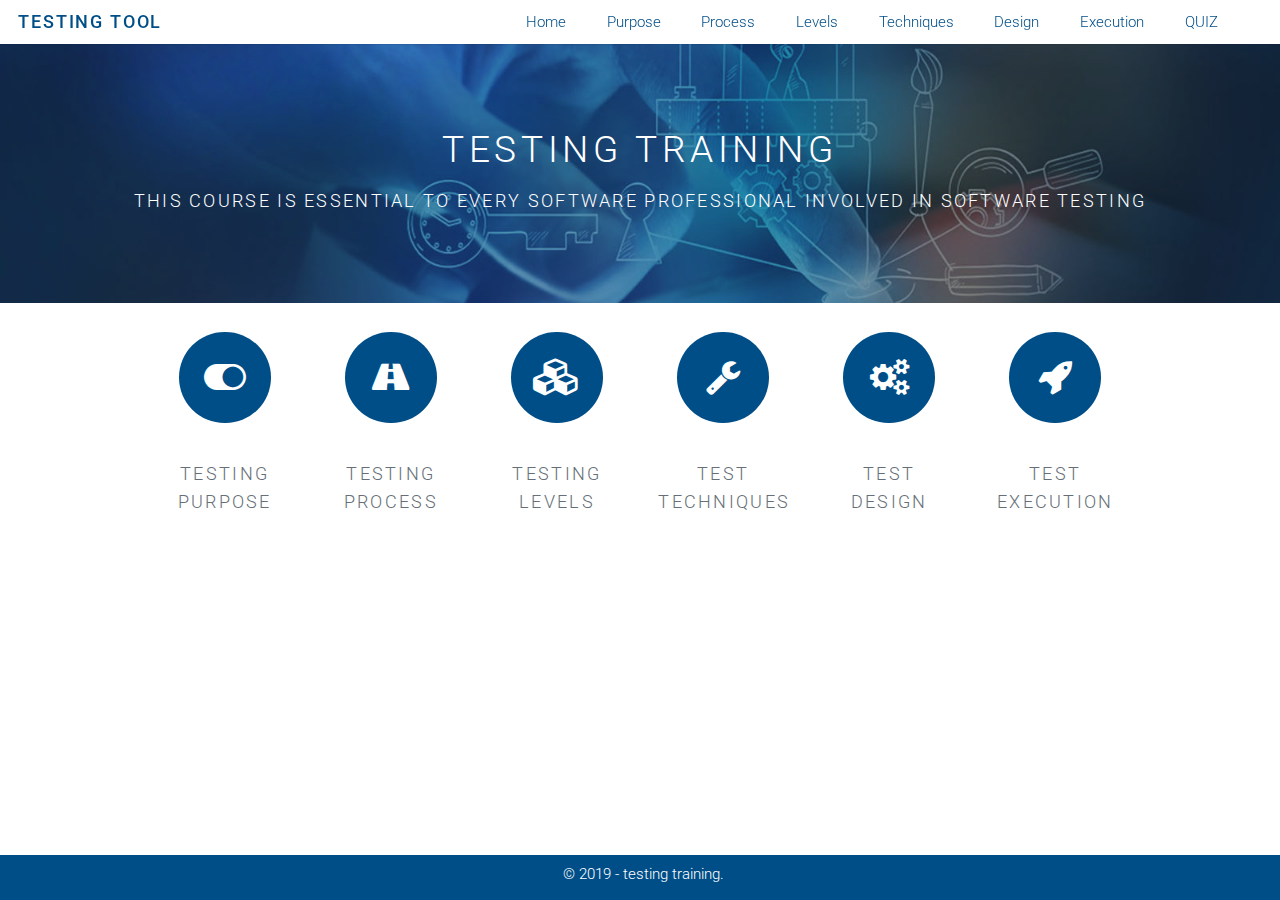
<file: index.html>
<!DOCTYPE HTML>

<html>
	<head>		  
		<title>IT Testing Training</title>
		<meta http-equiv="content-type" content="text/html; charset=utf-8" />
		<meta name="description" content="" />
		<meta name="keywords" content="" />
		<!--[if lte IE 8]><script src="js/html5shiv.js"></script><![endif]-->
		<script src="js/jquery.min.js"></script>
		<script src="js/skel.min.js"></script>
		<script src="js/skel-layers.min.js"></script>
		<script src="js/init.js"></script>
		<noscript>
			<link rel="stylesheet" href="css/skel.css" />
			<link rel="stylesheet" href="css/style.css" />
			<link rel="stylesheet" href="css/style-xlarge.css" />
		</noscript>
	</head>
	
	<body id="top">

		<!-- Header -->
			<header id="header" class="skel-layers-fixed">
				<h1><a href="http://automationsrv1:8081/TestingReport/">TESTING tool</a></h1>
				<nav id="nav">
					<ul>
						<li><a href="index.html">Home</a></li>
						<li><a href="testing_purpose.html">Purpose</a></li>
						<li><a href="testing_process.html">Process</a></li>
						<li><a href="testing_levels.html">Levels</a></li>
						<li><a href="test_techniques.html">Techniques</a>
							<ul><li>
							<a href="test_techniques_GUI.html">GUI testing</a>
							<a href="test_techniques_Domain.html">Domain testing</a>
							<a href="test_techniques_Paths.html">Paths testing</a>
							</li></ul>
						</li>			
						<li><a href="test_design.html">Design</a>
							<ul>
							<a href="test_design_Examples.html">Test Cases</a>
							</ul>
						</li>
						<li><a href="test_execution.html">Execution</a>
							<ul>
							<a href="bug_report.html">Write bug</a>
							</ul>
						</li>
						<li>
						<a href="testing-quiz/index.html">QUIZ</a>
						</li>
					</ul>				
				</nav>
			</header>

		<!-- Banner -->
			<section id="banner">
				<div class="inner">
					<h2>Testing training</h2>
					<h3>This course is essential to every software professional involved in software testing</h3>			
				</div>
			</section>
				

		<!-- One -->
			<section id="one" class="wrapper style1"> 
				<!--<header class="major">-->
					<!--<h2>Objective</h2>-->
					<!--<p>Offers to test engineers and test analysts roles a systematic approach to effective software test process</p> -->
				<!--</header>-->
				<div class="container">
					<div class="row">
						<div class="2u">
							<section class="special">
								<a rel="icon fa-toggle-on major" href="testing_purpose.html"/>
								<i class="icon fa-toggle-on major"></i>
								<h3><a href="testing_purpose.html">Testing Purpose</a></h3>
							</section>
						</div>
						<div class="2u">
							<section class="special">
								<a rel="icon fa-toggle-on major" href="testing_process.html"/>
								<i class="icon fa-road major"></i>
								<h3><a href="testing_process.html">Testing Process</a></h3>
							</section>
						</div>
						<div class="2u">
							<section class="special">
								<a rel="icon fa-toggle-on major" href="testing_levels.html"/>
								<i class="icon fa-cubes major"></i>
								<h3><a href="testing_levels.html">Testing Levels</a></h3>
							</section>
						</div>
						<div class="2u">
							<section class="special">
								<a rel="icon fa-toggle-on major" href="test_techniques.html"/>
								<i class="icon fa-wrench major"></i>
								<h3><a href="test_techniques.html">Test Techniques</a></h3>
							</section>
						</div>
						<div class="2u">
							<section class="special">
								<a rel="icon fa-toggle-on major" href="test_design.html"/>
								<i class="icon fa-cogs major"></i>
								<h3><a href="test_design.html">Test Design</a></h3>
								</section>
						</div>
						<div class="2u">
							<section class="special">
								<a rel="icon fa-toggle-on major" href="test_execution.html">
								<i class="icon fa-rocket major"/></i>
								<h3><a href="test_execution.html">Test Execution </a></h3>
							</section>
						</div>
					</div>
				</div>
			</section>	
			
		<!-- Footer -->
			<footer id="footerIndex">	
					<ul class="copyright">
						<li>&copy; 2019 - testing training.</li>
					</ul>
			</footer>
	</body>
</html>
</file>
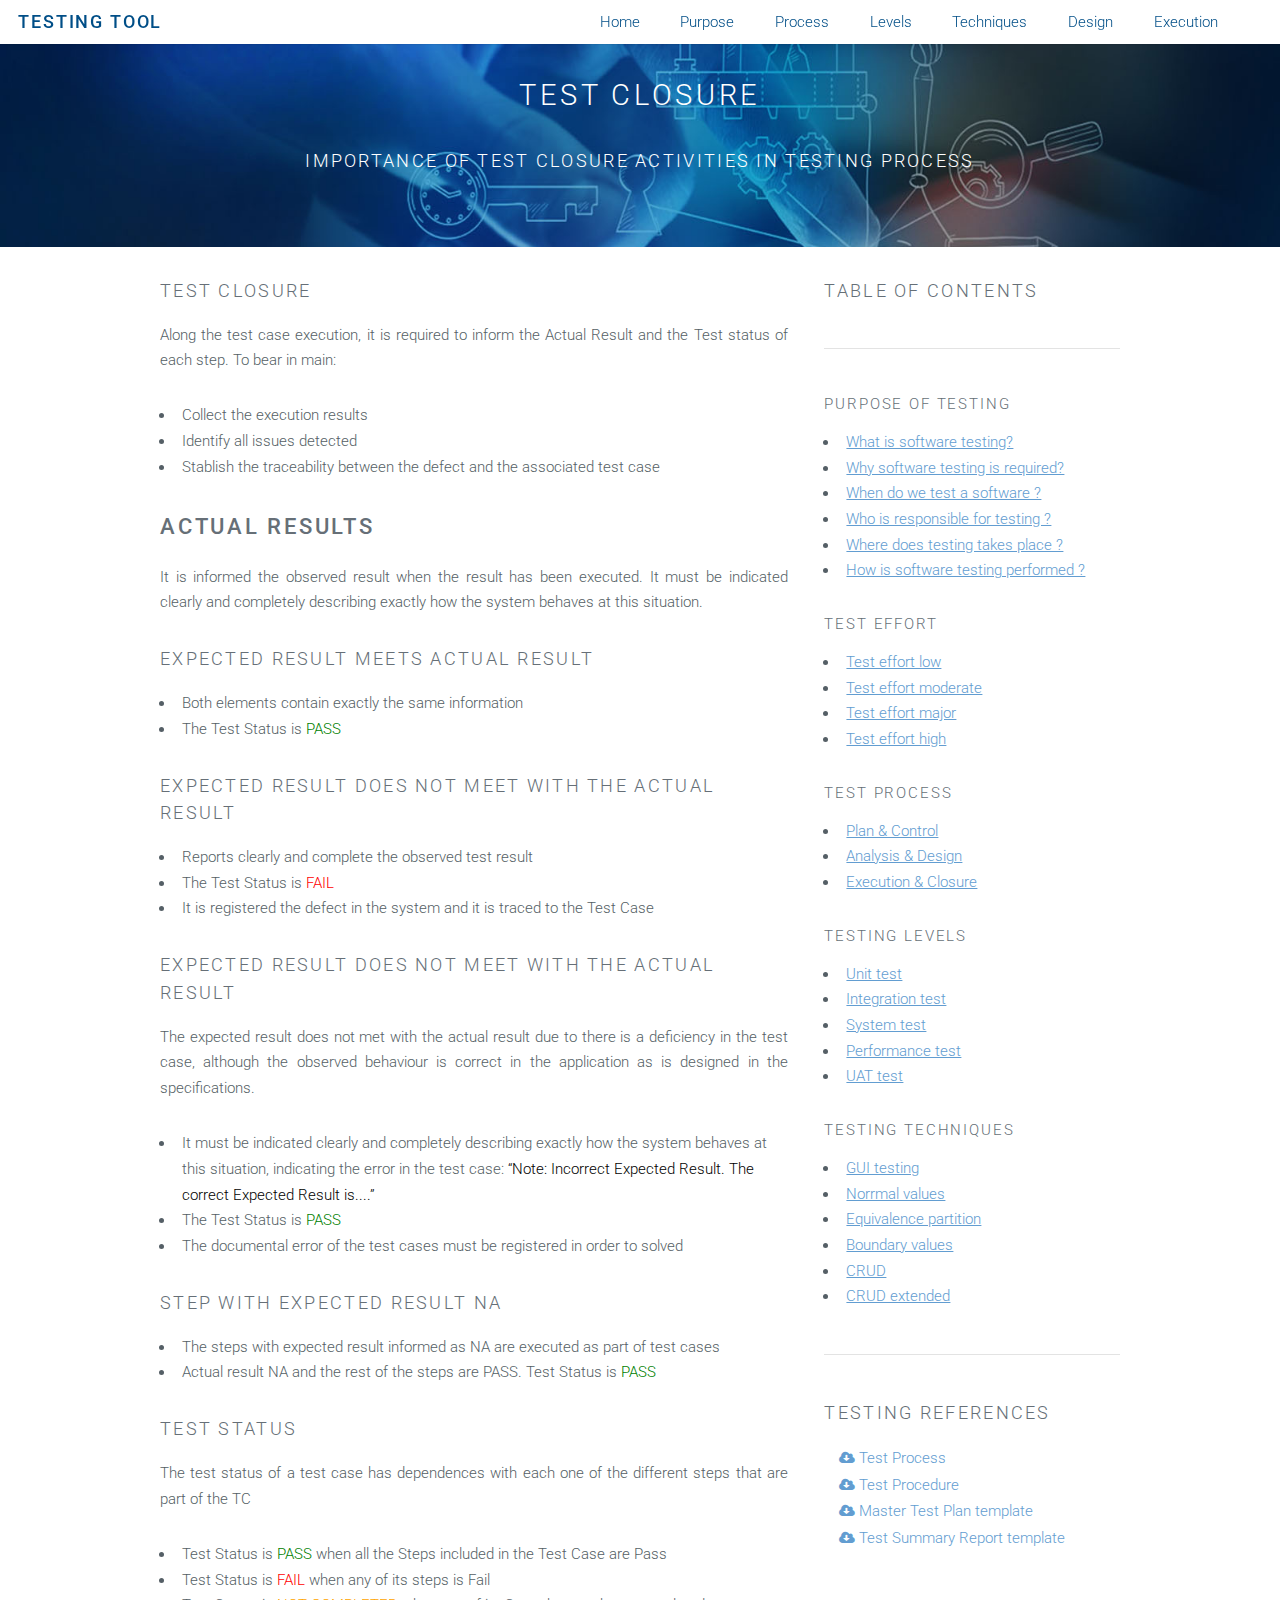
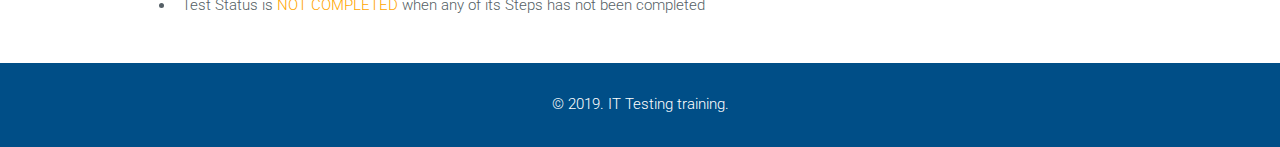
<file: test_closure.html>
<!DOCTYPE HTML>

<html>
	<head>
		<title>Testing Training</title>
		<meta http-equiv="content-type" content="text/html; charset=utf-8" />
		<meta name="description" content="" />
		<meta name="keywords" content="" />
		<!--[if lte IE 8]><script src="js/html5shiv.js"></script><![endif]-->
		<script src="js/jquery.min.js"></script>
		<script src="js/skel.min.js"></script>
		<script src="js/skel-layers.min.js"></script>
		<script src="js/init.js"></script>
		<script src="js/arriba.js"></script>
		<script src="js/zoom.js"></script>
		<noscript>

			<link rel="stylesheet" href="css/skel.css" />
			<link rel="stylesheet" href="css/style.css" />
			<link rel="stylesheet" href="css/style-xlarge.css" />
		</noscript>
	</head>
	<body id="top">

		<!-- Header -->
			<header id="header" class="skel-layers-fixed">
				<h1><a href="http://automationsrv1:8081/TestingReport/">TESTING tool</a></h1>
				<nav id="nav">
					<ul>
						<li><a href="index.html">Home</a></li>
						<li><a href="testing_purpose.html">Purpose</a></li>
						<li><a href="testing_process.html">Process</a></li>
						<li><a href="testing_levels.html">Levels</a></li>
						<li><a href="test_techniques.html">Techniques</a>
							<ul><li>
							<a href="test_techniques_GUI.html">GUI testing</a>
							<a href="test_techniques_Domain.html">Domain testing</a>
							<a href="test_techniques_Paths.html">Paths testing</a>
							</li></ul>
						</li>			
						<li><a href="test_design.html">Design</a>
							<ul>
							<a href="test_design_Examples.html">Test Cases</a>
							</ul>
						</li>
						<li><a href="test_execution.html">Execution</a>
							<ul>
							<a href="bug_report.html">Write bug</a>
							</ul>
						</li>	
					</ul>						
				</nav>
			</header>

		<!-- Main -->
		<section id="main" class="wrapper style2">
				<header class="major">
					<h2>Test Closure</h2>
					<h3>Importance of Test Closure Activities in Testing Process</h3>
				</header>
		</section>
			<section id="main" class="wrapper style1">
				<div class="container">
					<div class="row">
						<div class="8u">
							<section>
								<h3>Test Closure</h3>
								<p>Along the test case execution, it is required to inform the Actual Result and the Test status of each step.
								To bear in main:</p>
								<ul>
									<li>Collect the execution results</li>
									<li>Identify all issues detected </li>
									<li>Stablish the traceability between the defect and the associated test case</li>
								</ul>
							
								<h2><strong>ACTUAL RESULTS</strong></h2>
								<p>It is informed the observed result when the result has been executed. It must be indicated clearly and completely describing exactly how the system behaves at this situation.</p>
								<h3>Expected result meets Actual result</h3>
								<ul>
									<li>Both elements contain exactly the same information</li>
									<li>The Test Status is<em style="color:green;"> PASS</em></li>
								</ul>
								
								<h3>Expected result does not meet with the Actual result</h3>
								<ul>
									<li>Reports clearly and complete the observed test result</li>
									<li>The Test Status is<em style="color:red;"> FAIL</em></li>
									<li>It is registered the defect in the system and it is traced to the Test Case</li>
								</ul>
								<h3>Expected result does not meet with the Actual result</h3> 
								<p>The expected result does not met with the actual result due to there is a deficiency in the test case, 
								although the observed behaviour is correct in the application as is designed in the specifications.</p>
								<ul>
									<li>It must be indicated clearly and completely describing exactly how the system behaves at this situation, indicating the error in the test case: 
									<em style="color:black;">“Note: Incorrect Expected Result. The correct Expected Result is....”</em></li>
									<li>The Test Status is<em style="color:green;"> PASS</em></li>
									<li>The documental error of the test cases must be registered in order to solved</li>
								</ul>
								<h3>Step with expected result NA</h3>
								<ul>
									<li>The steps with expected result informed as NA are executed as part of test cases</li>
									<li>Actual result NA and the rest of the steps are PASS.  Test Status is<em style="color:green;"> PASS</em></li>
								</ul>
								<h3>Test status</h3> 
								<p>The test status of a test case has dependences with each one of the different steps that are part of the TC</p>
								<ul>
									<li>Test Status is <em style="color:green;"> PASS</em> when all the Steps included in the Test Case are Pass</li>
									<li>Test Status is <em style="color:red;"> FAIL</em> when any of its steps is Fail</li>
									<li>Test Status is <em style="color:orange;"> NOT COMPLETED</em> when any of its Steps has not been completed</li>
								</ul>
								
								
	
	
							</section>
							
							
						</div>
						<div class="4u">
								<h3>TABLE OF CONTENTS</h4>
								<hr />
								<h4>PURPOSE OF TESTING</h4>
								<ul >
									<li><a href="#what">What is software testing?</a></li>
									<li><a href="#why">Why software testing is required?</a></li>
									<li><a href="#when">When do we test a software ?</a></li>
									<li><a href="#who">Who is responsible for testing ?</a></li>
									<li><a href="#where">Where does testing takes place ?</a></li>
									<li><a href="#how">How is software testing performed ?</a></li>
								</ul>				
								<h4>TEST EFFORT</h4>
								<ul>
									<li><a href="#effortL">Test effort low</a></li>
									<li><a href="#effortM">Test effort moderate</a></li>
									<li><a href="#effortMA">Test effort major</a></li>
									<li><a href="#effortH">Test effort high</a></li>
								</ul>
								<h4>TEST PROCESS</h4>
								<ul>
									<li><a href="testing_process.html">Plan & Control</a></li>
									<li><a href="testing_process.html">Analysis & Design</a></li>
									<li><a href="testing_process.html">Execution & Closure</a></li>
								</ul>
								<h4>TESTING Levels</h4>
								<ul >
									<li><a href="testing_levels.html">Unit test</a></li>
									<li><a href="testing_levels.html">Integration test</a></li>
									<li><a href="testing_levels.html">System test</a></li>
									<li><a href="testing_levels.html">Performance test</a></li>
									<li><a href="testing_levels.html">UAT test</a></li>
								</ul>
								<h4>TESTING Techniques</h4>
								<ul >
									<li><a href="test_techniques.html">GUI testing</a></li>
									<li><a href="test_techniques.html">Norrmal values </a></li>
									<li><a href="test_techniques.html">Equivalence partition</a></li>
									<li><a href="test_techniques.html">Boundary values</a></li>
									<li><a href="test_techniques.html">CRUD</a></li>
									<li><a href="test_techniques.html">CRUD extended</a></li>
								</ul>
								<hr/>
								<h3>TESTING REFERENCES</h4>
								<ul >
								<a class="icon far fa-cloud-download label" href="pdf/GHTI-CTRL-000214.pdf" target = "_blank">  Test Process</a><br>
								<a class="icon far fa-cloud-download label" href="pdf/GHTI-CTRL-000214.pdf" target = "_blank">  Test Procedure</a><br>
								<a class="icon far fa-cloud-download label" href="pdf/GHTI-CTRL-000214.pdf" target = "_blank">  Master Test Plan template</a><br>
								<a class="icon far fa-cloud-download label" href="pdf/GHTI-CTRL-000214.pdf" target = "_blank">  Test Summary Report template</a>									
								</ul>
																
						</div>	
					</div>
				</div>
			</section>

		<!-- Footer -->
			<footer id="footer">	
					<ul class="copyright">
						<li>&copy; 2019. IT Testing training.</li>
					</ul>
			</footer>
		<i class="icon fa-chevron-circle-up ir-arriba" ></i>
	</body>
</html>
</file>
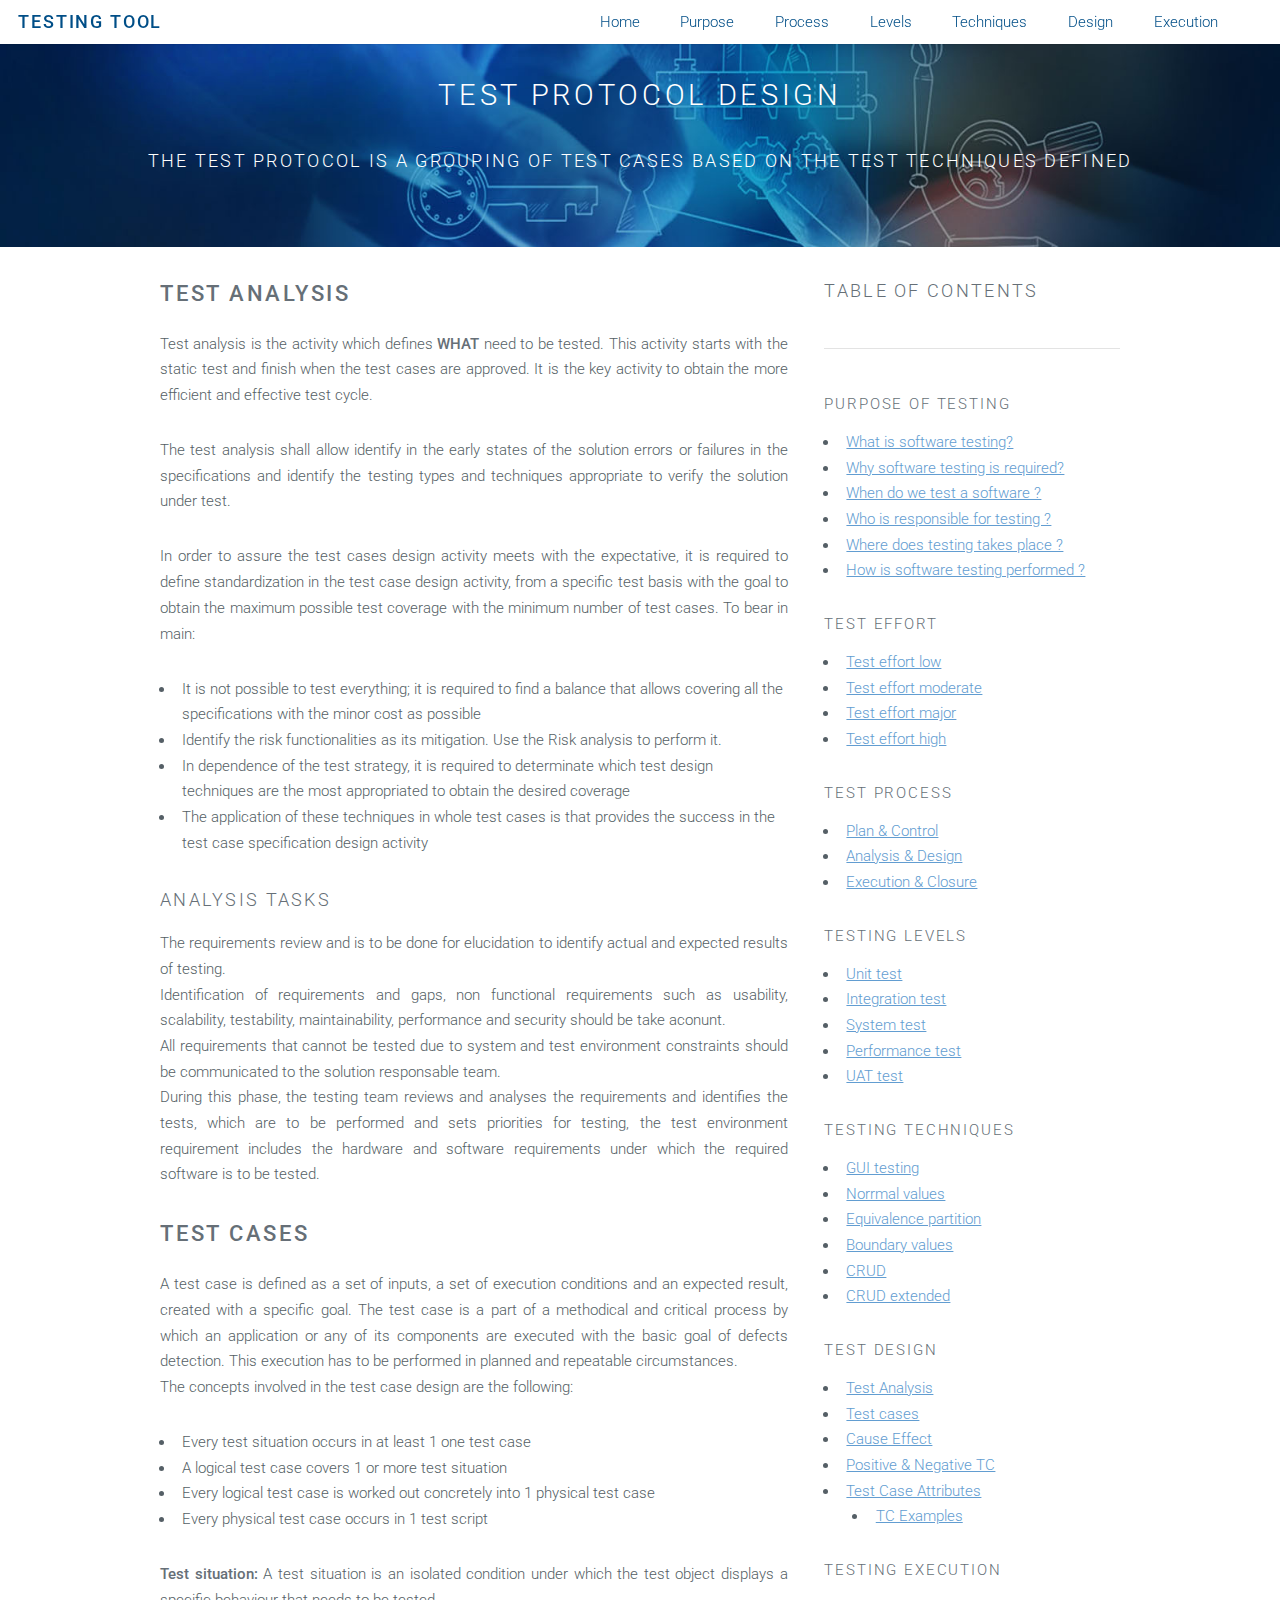
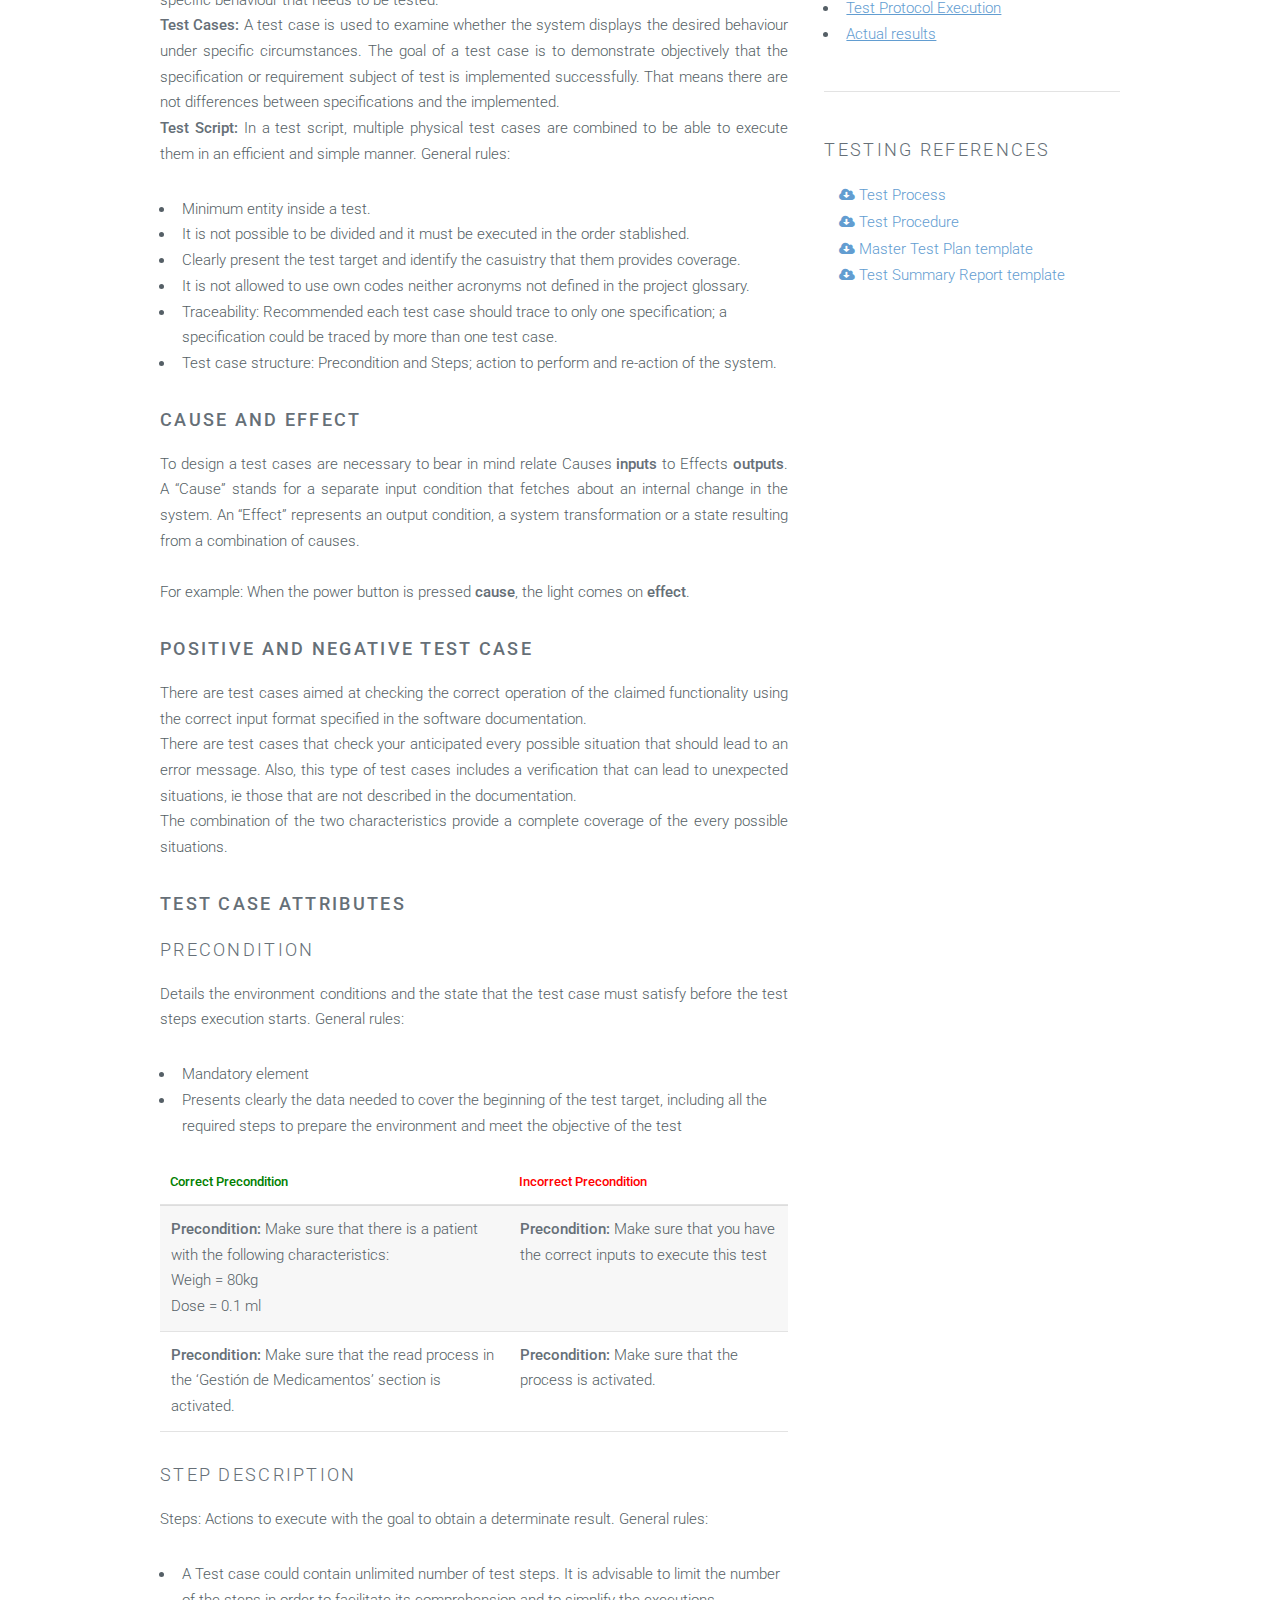
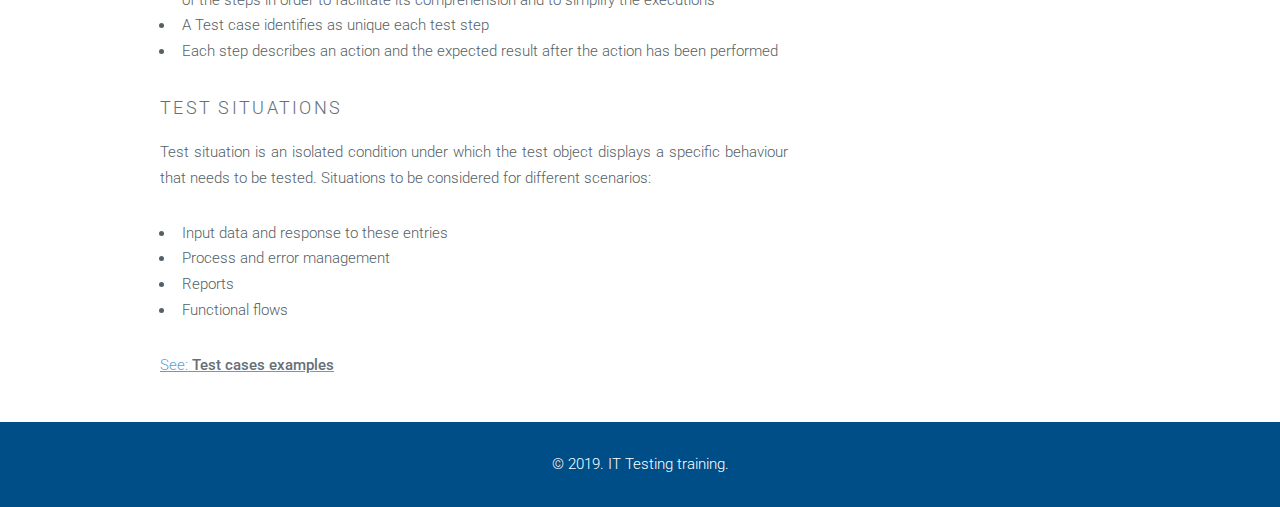
<file: test_design.html>
<!DOCTYPE HTML>

<html>
	<head>
		<title>Testing Training</title>
		<meta http-equiv="content-type" content="text/html; charset=utf-8" />
		<meta name="description" content="" />
		<meta name="keywords" content="" />
		<!--[if lte IE 8]><script src="js/html5shiv.js"></script><![endif]-->
		<script src="js/jquery.min.js"></script>
		<script src="js/skel.min.js"></script>
		<script src="js/skel-layers.min.js"></script>
		<script src="js/init.js"></script>
		<script src="js/arriba.js"></script>
		<script src="js/zoom.js"></script>
		<noscript>

			<link rel="stylesheet" href="css/skel.css" />
			<link rel="stylesheet" href="css/style.css" />
			<link rel="stylesheet" href="css/style-xlarge.css" />
		</noscript>
	</head>
	<body id="top">

		<!-- Header -->
			<header id="header" class="skel-layers-fixed">
				<h1><a href="http://automationsrv1:8081/TestingReport/">TESTING tool</a></h1>
				<nav id="nav">
					<ul>
						<li><a href="index.html">Home</a></li>
						<li><a href="testing_purpose.html">Purpose</a></li>
						<li><a href="testing_process.html">Process</a></li>
						<li><a href="testing_levels.html">Levels</a></li>
						<li><a href="test_techniques.html">Techniques</a>
							<ul><li>
							<a href="test_techniques_GUI.html">GUI testing</a>
							<a href="test_techniques_Domain.html">Domain testing</a>
							<a href="test_techniques_Paths.html">Paths testing</a>
							</li></ul>
						</li>			
						<li><a href="test_design.html">Design</a>
							<ul>
							<a href="test_design_Examples.html">Test Cases</a>
							</ul>
						</li>
						<li><a href="test_execution.html">Execution</a>
							<ul>
							<a href="bug_report.html">Write bug</a>
							</ul>
						</li>	
					</ul>						
				</nav>
			</header>

		<!-- Main -->
		<section id="main" class="wrapper style2">
				<header class="major">
					<h2>Test Protocol Design</h2>
					<h3>The test protocol is a grouping of test cases based on the test techniques defined</h3>
				</header>
		</section>
			<section id="main" class="wrapper style1">
				<div class="container">
					<div class="row">
						<div class="8u">
							<section>
								<h2><strong>Test Analysis</strong></h2>
								<p>Test analysis is the activity which defines <strong>WHAT</strong> need to be tested. This activity starts with the static test and finish when the test cases are approved. 
								It is the key activity to obtain the more efficient and effective test cycle.</p>
								<p>The test analysis shall allow identify in the early states of the solution errors or failures in the specifications and identify the testing types and techniques 
								appropriate to verify the solution under test.</p>
								<p>In order to assure the test cases design activity meets with the expectative, it is required to define standardization in the test case design activity, from a specific 
								test basis with the goal to obtain the maximum possible test coverage with the minimum number of test cases. 
								To bear in main:</p>
								<ul>
									<li>It is not possible to test everything; it is required to find a balance that allows covering all the specifications with the minor cost as possible</li>
									<li>Identify the risk functionalities as its mitigation. Use the Risk analysis to perform it.</li>
									<li>In dependence of the test strategy, it is required to determinate which test design techniques are the most appropriated to obtain the desired coverage</li>
									<li>The application of these techniques in whole test cases is that provides the success in the test case specification design activity</li>
								</ul>
								
								<h3>Analysis tasks</h3>
								<p>The requirements review and is to be done for elucidation to identify actual and expected results of testing.<br>
								Identification of requirements and gaps, non functional requirements such as usability, scalability, testability, maintainability, performance and security should be take aconunt.<br>
								All requirements that cannot be tested due to system and test environment constraints should be communicated to the solution responsable team. <br>
								During this phase, the testing team reviews and analyses the requirements and identifies the tests, which are to be performed and sets priorities for testing, the test environment 
								requirement includes the hardware and software requirements under which the required software is to be tested. </p>
								
															
							
								<h2><strong>Test Cases</strong></h2>
								<p>A test case is defined as a set of inputs, a set of execution conditions and an expected result, created with a specific goal. The test case is a part of a methodical and critical process by 
								which an application or any of its components are executed with the basic goal of defects detection. This execution has to be performed in planned and repeatable circumstances.</br>
								The concepts involved in the test case design are the following:</p>
								<ul>
									<li>Every test situation occurs in at least 1 one test case</li>
									<li>A logical test case covers 1 or more test situation</li>
									<li>Every logical test case is worked out concretely into 1 physical test case</li>
									<li>Every physical test case occurs in 1 test script</li>
								</ul>
								<p><strong>Test situation:</strong> A test situation is an isolated condition under which the test object displays a specific behaviour that needs to be tested.</br>
								<strong>Test Cases:</strong> A test case is used to examine whether the system displays the desired behaviour under specific circumstances. The goal of a test case 
								is to demonstrate objectively that the specification or requirement subject of test is implemented successfully. That means there are not differences between specifications and the implemented.</br> 
								<strong>Test Script:</strong> In a test script, multiple physical test cases are combined to be able to execute them in an efficient and simple manner. 
								General rules:</p>
								<ul>
									<li>Minimum entity inside a test.</li>
									<li>It is not possible to be divided and it must be executed in the order stablished.</li>
									<li>Clearly present the test target and identify the casuistry that them provides coverage.</li>
									<li>It is not allowed to use own codes neither acronyms not defined in the project glossary.</li>
									<li>Traceability: Recommended each test case should trace to only one specification; a specification could be traced by more than one test case.</li>
									<li>Test case structure: Precondition and Steps; action to perform and re-action of the system.</li>
								</ul>
								
								<h3><strong>Cause and effect</strong></h3>
								<p>To design a test cases are necessary to bear in mind relate Causes <strong>inputs</strong> to Effects <strong>outputs</strong>. A “Cause” stands for a separate input condition that fetches about an internal change in the 
								system. An “Effect” represents an output condition, a system transformation or a state resulting from a combination of causes. </br></br>
								For example: When the power button is pressed <strong>cause</strong>, the light comes on <strong>effect</strong>.	</p>
								
								<h3><strong>Positive and Negative test case</strong></h3>
								<p>There are test cases aimed at checking the correct operation of the claimed functionality using the correct input format specified in 
								the software documentation.<br>
								There are test cases that check your anticipated every possible situation that should lead to an error message. Also, this type of test cases 
								includes a verification that can lead to unexpected situations, ie those that are not described in the documentation.<br>
								The combination of the two characteristics provide a complete coverage of the every possible situations.</p>
								
								<h3><strong>Test Case Attributes</strong></h3>
								
								<h3>Precondition</h3>
								<p>Details the environment conditions and the state that the test case must satisfy before the test steps execution starts.
								General rules:</p>
								<ul>
									<li>Mandatory element</li>
									<li>Presents clearly the data needed to cover the beginning of the test target, including all the required steps to prepare the environment and meet the objective of the test</li>
								</ul>
								<table class="table table-responsive table-striped">
									<thead>
										<tr>
											<th style="color:green;">Correct  Precondition</th>
											<th style="color:red;" >Incorrect Precondition</th>
										</tr>
									</thead>
									<tbody>
										<tr>
											<td><b>Precondition:</b> Make sure that there is a patient with the following characteristics:</br>
												Weigh = 80kg </br>
												Dose = 0.1 ml
											</td>
											<td><b>Precondition:</b> Make sure that you have the correct inputs to execute this test</td>
										</tr>
										<tr>
											<td><b>Precondition:</b> Make sure that the read process in the ‘Gestión de Medicamentos’ section is activated.</td>
											<td><b>Precondition:</b> Make sure that the process is activated.</td>
										</tr>
									</tbody>
								</table>
																
								
								<h3>Step description</h3>
								<p>Steps: Actions to execute with the goal to obtain a determinate result.
								General rules:</p>
								<ul>
									<li>A Test case could contain unlimited number of test steps. It is advisable to limit the number of the steps in order to facilitate its comprehension and to simplify the executions</li>
									<li>A Test case identifies as unique each test step</li>
									<li>Each step describes an action and the expected result after the action has been performed</li>
								</ul>
								
								<h3>Test Situations</h3>
								<p>Test situation is an isolated condition under which the test object displays a specific behaviour that needs to be tested.
								Situations to be considered for different scenarios:</p>
								<ul>
									<li>Input data and response to these entries</li>
									<li>Process and error management</li>
									<li>Reports</li>
									<li>Functional flows</li>
								</ul>
								
								
								
								<p><a href="test_design_Examples.html">See: <b>Test cases examples</b></a></p>
								
								
								
	
							</section>
							
							
						</div>
						<div class="4u">
								<h3>TABLE OF CONTENTS</h4>
								<hr />
								<h4>PURPOSE OF TESTING</h4>
								<ul >
									<li><a href="#what">What is software testing?</a></li>
									<li><a href="#why">Why software testing is required?</a></li>
									<li><a href="#when">When do we test a software ?</a></li>
									<li><a href="#who">Who is responsible for testing ?</a></li>
									<li><a href="#where">Where does testing takes place ?</a></li>
									<li><a href="#how">How is software testing performed ?</a></li>
								</ul>				
								<h4>TEST EFFORT</h4>
								<ul>
									<li><a href="#effortL">Test effort low</a></li>
									<li><a href="#effortM">Test effort moderate</a></li>
									<li><a href="#effortMA">Test effort major</a></li>
									<li><a href="#effortH">Test effort high</a></li>
								</ul>
								<h4>TEST PROCESS</h4>
								<ul>
									<li><a href="testing_process.html">Plan & Control</a></li>
									<li><a href="testing_process.html">Analysis & Design</a></li>
									<li><a href="testing_process.html">Execution & Closure</a></li>
								</ul>
								<h4>TESTING Levels</h4>
								<ul >
									<li><a href="testing_levels.html">Unit test</a></li>
									<li><a href="testing_levels.html">Integration test</a></li>
									<li><a href="testing_levels.html">System test</a></li>
									<li><a href="testing_levels.html">Performance test</a></li>
									<li><a href="testing_levels.html">UAT test</a></li>
								</ul>
								<h4>TESTING Techniques</h4>
								<ul >
									<li><a href="test_techniques.html">GUI testing</a></li>
									<li><a href="test_techniques.html">Norrmal values </a></li>
									<li><a href="test_techniques.html">Equivalence partition</a></li>
									<li><a href="test_techniques.html">Boundary values</a></li>
									<li><a href="test_techniques.html">CRUD</a></li>
									<li><a href="test_techniques.html">CRUD extended</a></li>
								</ul>
								<h4>TEST Design</h4>
								<ul >
									<li><a href="test_design.html">Test Analysis</a></li>
									<li><a href="test_design.html">Test cases </a></li>
									<li><a href="test_design.html">Cause Effect</a></li>
									<li><a href="test_design.html">Positive & Negative TC</a></li>
									<li><a href="test_design.html">Test Case Attributes</a></li>
										<ul><ul><li><a href="test_design_Examples.html">  TC Examples</a></li></ul></ul>
								</ul>
								<h4>TESTING Execution</h4>
								<ul >
									<li><a href="test_execution.html">Test Protocol Execution</a></li>
									<li><a href="test_execution.html">Actual results </a></li>
								</ul>
								<hr/>
								<h3>TESTING REFERENCES</h4>
								<ul >
								<a class="icon far fa-cloud-download label" href="pdf/GHTI-CTRL-000214.pdf" target = "_blank">  Test Process</a><br>
								<a class="icon far fa-cloud-download label" href="pdf/GHTI-CTRL-000214.pdf" target = "_blank">  Test Procedure</a><br>
								<a class="icon far fa-cloud-download label" href="pdf/GHTI-CTRL-000214.pdf" target = "_blank">  Master Test Plan template</a><br>
								<a class="icon far fa-cloud-download label" href="pdf/GHTI-CTRL-000214.pdf" target = "_blank">  Test Summary Report template</a>									
								</ul>
																
						</div>	
					</div>
				</div>
			</section>

		<!-- Footer -->
			<footer id="footer">	
					<ul class="copyright">
						<li>&copy; 2019. IT Testing training.</li>
					</ul>
			</footer>
		<i class="icon fa-chevron-circle-up ir-arriba" ></i>
	</body>
</html>
</file>
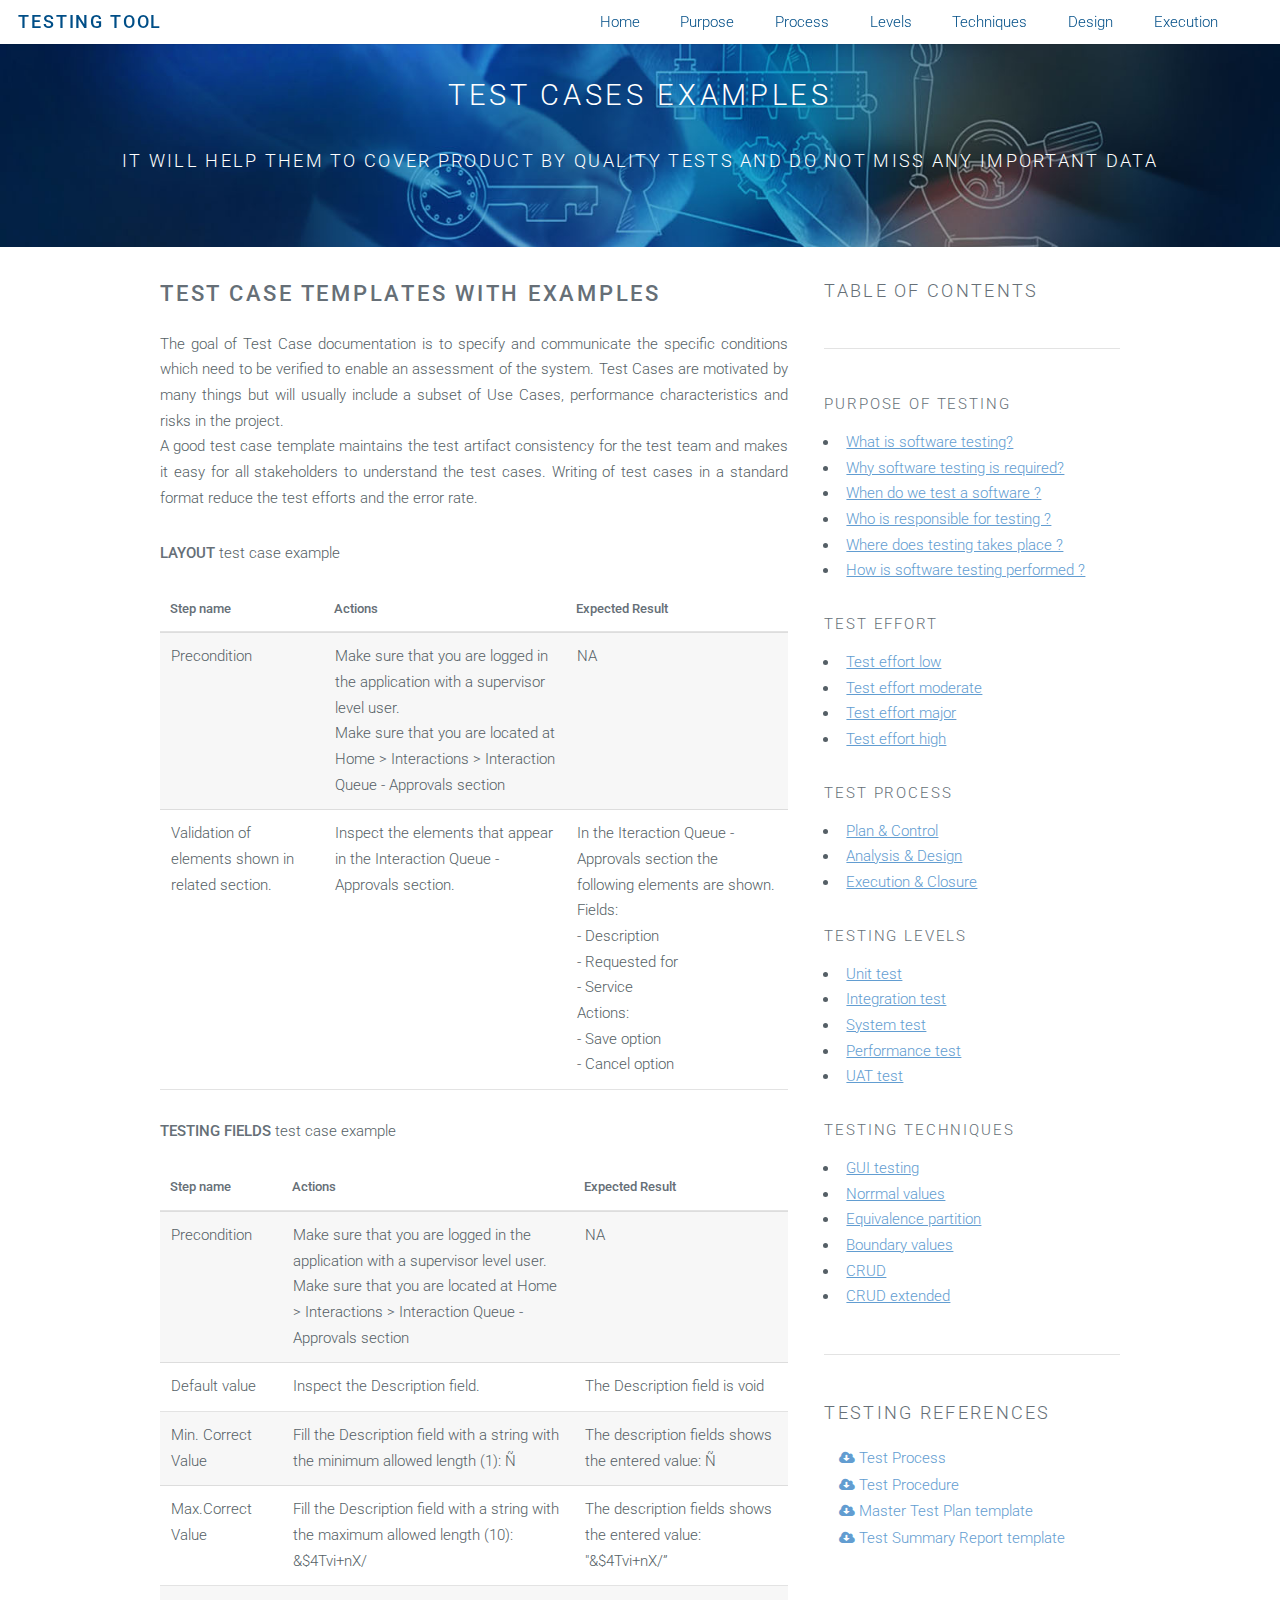
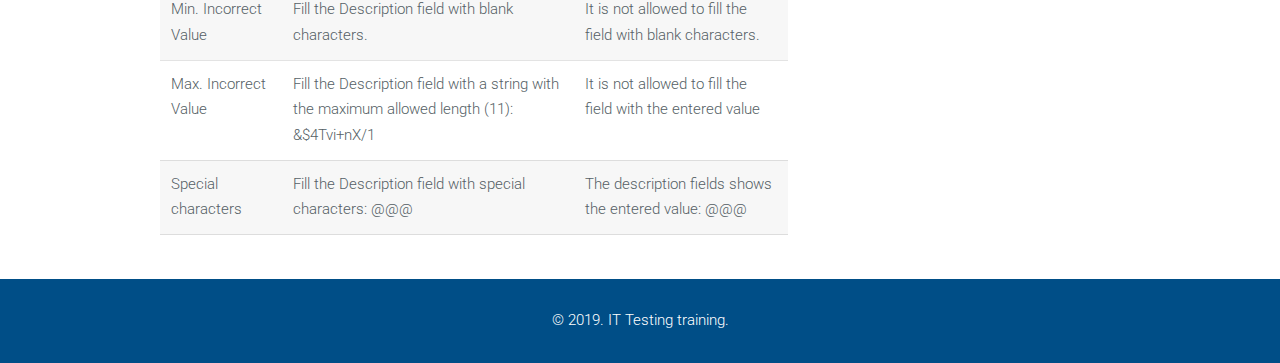
<file: test_design_Examples.html>
<!DOCTYPE HTML>

<html>
	<head>
		<title>Testing Training</title>
		<meta http-equiv="content-type" content="text/html; charset=utf-8" />
		<meta name="description" content="" />
		<meta name="keywords" content="" />
		<!--[if lte IE 8]><script src="js/html5shiv.js"></script><![endif]-->
		<script src="js/jquery.min.js"></script>
		<script src="js/skel.min.js"></script>
		<script src="js/skel-layers.min.js"></script>
		<script src="js/init.js"></script>
		<script src="js/arriba.js"></script>
		<script src="js/zoom.js"></script>
		<noscript>
			<link rel="stylesheet" href="css/skel.css" />
			<link rel="stylesheet" href="css/style.css" />
			<link rel="stylesheet" href="css/style-xlarge.css" />
		</noscript>
	</head>
	<body id="top">

		<!-- Header -->
			<header id="header" class="skel-layers-fixed">
				<h1><a href="http://automationsrv1:8081/TestingReport/">TESTING tool</a></h1>
				<nav id="nav">
					<ul>
						<li><a href="index.html">Home</a></li>
						<li><a href="testing_purpose.html">Purpose</a></li>
						<li><a href="testing_process.html">Process</a></li>
						<li><a href="testing_levels.html">Levels</a></li>
						<li><a href="test_techniques.html">Techniques</a>
							<ul><li>
							<a href="test_techniques_GUI.html">GUI testing</a>
							<a href="test_techniques_Domain.html">Domain testing</a>
							<a href="test_techniques_Paths.html">Paths testing</a>
							</li></ul>
						</li>			
						<li><a href="test_design.html">Design</a>
							<ul>
							<a href="test_design_Examples.html">Test Cases</a>
							</ul>
						</li>
						<li><a href="test_execution.html">Execution</a>
							<ul>
							<a href="bug_report.html">Write bug</a>
							</ul>
						</li>	
					</ul>						
				</nav>
			</header>

		<!-- Main -->
		<section id="main" class="wrapper style2">
				<header class="major">
					<h2>Test Cases Examples</h2>
					<h3>It will help them to cover product by quality tests and do not miss any important data</h3>
				</header>
		</section>
			<section id="main" class="wrapper style1">
				<div class="container">
					<div class="row">
						<div class="8u">
							<section>
								<h2><strong>Test Case templates with examples</strong></h2>
								<p>The goal of Test Case documentation is to specify and communicate the specific conditions which need to be verified to enable an assessment of the system. 
								Test Cases are motivated by many things but will usually include a subset of Use Cases, performance characteristics and risks in the project.<br>
								A good test case template maintains the test artifact consistency for the test team and makes it easy for all stakeholders to understand the test cases. 
								Writing of test cases in a standard format reduce the test efforts and the error rate. </p>
								
								<p><b>LAYOUT</b> test case example</p>
								<table class="table table-responsive table-striped">
									<thead>
										<tr>
											<th>Step name</th>
											<th>Actions</th>
											<th>Expected Result</th>
										</tr>
									</thead>
									<tbody>
										<tr>
											<td>Precondition</td>
											<td>Make sure that you are logged in the application with a supervisor level user.</br>
												Make sure that you are located at Home > Interactions > Interaction Queue - Approvals section</br>
											</td>
											<td>NA</td>
										</tr>
										<tr>
											<td>Validation of elements shown in related section.</td>
											<td>Inspect the elements that appear in the Interaction Queue - Approvals section.</td>
											<td>In the Iteraction Queue - Approvals section the following elements are shown. Fields:</br>
											- Description</br>
											- Requested for</br>
											- Service</br>
											Actions:</br>
											- Save option</br>
											- Cancel option</br>								
											</td>
										</tr>
									</tbody>
								</table>
								
								<p><b>TESTING FIELDS</b>  test case example</p>
								<table class="table table-responsive table-striped">
									<thead>
										<tr>
											<th>Step name</th>
											<th>Actions</th>
											<th>Expected Result</th>
										</tr>
									</thead>
									<tbody>
										<tr>
											<td>Precondition</td>
											<td>Make sure that you are logged in the application with a supervisor level user.</br>
												Make sure that you are located at Home > Interactions > Interaction Queue - Approvals section</br>
											</td>
											<td>NA</td>
										</tr>
										<tr>
											<td>Default value</td>
											<td>Inspect the Description field.</td>
											<td>The Description field is void</td>
										</tr>
										<tr>
											<td>Min. Correct Value</td>
											<td>Fill the Description field with a string with the minimum allowed length (1): Ñ</td>
											<td>The description fields shows the entered value: Ñ</td>
										</tr>
										<tr>
											<td>Max.Correct Value</td>
											<td>Fill the Description field with a string with the maximum allowed length (10):
											&$4Tvi+nX/</td>
											<td>The description fields shows the entered value: "&$4Tvi+nX/”</td>
										</tr>
										<tr>
											<td>Min. Incorrect Value</td>
											<td>Fill the Description field with blank characters.</td>
											<td>It is not allowed to fill the field with blank characters.</td>
										</tr>
										<tr>
											<td>Max. Incorrect Value</td>
											<td>Fill the Description field with a string with the maximum allowed length (11):
											&$4Tvi+nX/1</td>
											<td>It is not allowed to fill the field with the entered value</td>
										</tr>
										<tr>
											<td>Special characters</td>
											<td>Fill the Description field with special characters: @@@</td>
											<td>The description fields shows the entered value: @@@</td>
										</tr>
									</tbody>
								</table>
								
								
	
	
							</section>
							
							
						</div>
						<div class="4u">
								<h3>TABLE OF CONTENTS</h4>
								<hr />
								<h4>PURPOSE OF TESTING</h4>
								<ul >
									<li><a href="#what">What is software testing?</a></li>
									<li><a href="#why">Why software testing is required?</a></li>
									<li><a href="#when">When do we test a software ?</a></li>
									<li><a href="#who">Who is responsible for testing ?</a></li>
									<li><a href="#where">Where does testing takes place ?</a></li>
									<li><a href="#how">How is software testing performed ?</a></li>
								</ul>				
								<h4>TEST EFFORT</h4>
								<ul>
									<li><a href="#effortL">Test effort low</a></li>
									<li><a href="#effortM">Test effort moderate</a></li>
									<li><a href="#effortMA">Test effort major</a></li>
									<li><a href="#effortH">Test effort high</a></li>
								</ul>
								<h4>TEST PROCESS</h4>
								<ul>
									<li><a href="testing_process.html">Plan & Control</a></li>
									<li><a href="testing_process.html">Analysis & Design</a></li>
									<li><a href="testing_process.html">Execution & Closure</a></li>
								</ul>
								<h4>TESTING Levels</h4>
								<ul >
									<li><a href="testing_levels.html">Unit test</a></li>
									<li><a href="testing_levels.html">Integration test</a></li>
									<li><a href="testing_levels.html">System test</a></li>
									<li><a href="testing_levels.html">Performance test</a></li>
									<li><a href="testing_levels.html">UAT test</a></li>
								</ul>
								<h4>TESTING Techniques</h4>
								<ul >
									<li><a href="test_techniques.html">GUI testing</a></li>
									<li><a href="test_techniques.html">Norrmal values </a></li>
									<li><a href="test_techniques.html">Equivalence partition</a></li>
									<li><a href="test_techniques.html">Boundary values</a></li>
									<li><a href="test_techniques.html">CRUD</a></li>
									<li><a href="test_techniques.html">CRUD extended</a></li>
								</ul>
								<hr/>
								<h3>TESTING REFERENCES</h4>
								<ul >
								<a class="icon far fa-cloud-download label" href="pdf/GHTI-CTRL-000214.pdf" target = "_blank">  Test Process</a><br>
								<a class="icon far fa-cloud-download label" href="pdf/GHTI-CTRL-000214.pdf" target = "_blank">  Test Procedure</a><br>
								<a class="icon far fa-cloud-download label" href="pdf/GHTI-CTRL-000214.pdf" target = "_blank">  Master Test Plan template</a><br>
								<a class="icon far fa-cloud-download label" href="pdf/GHTI-CTRL-000214.pdf" target = "_blank">  Test Summary Report template</a>									
								</ul>								
						</div>	
					</div>
				</div>
			</section>

		<!-- Footer -->
			<footer id="footer">	
					<ul class="copyright">
						<li>&copy; 2019. IT Testing training.</li>
					</ul>
			</footer>
		<i class="icon fa-chevron-circle-up ir-arriba" ></i>
	</body>
</html>
</file>
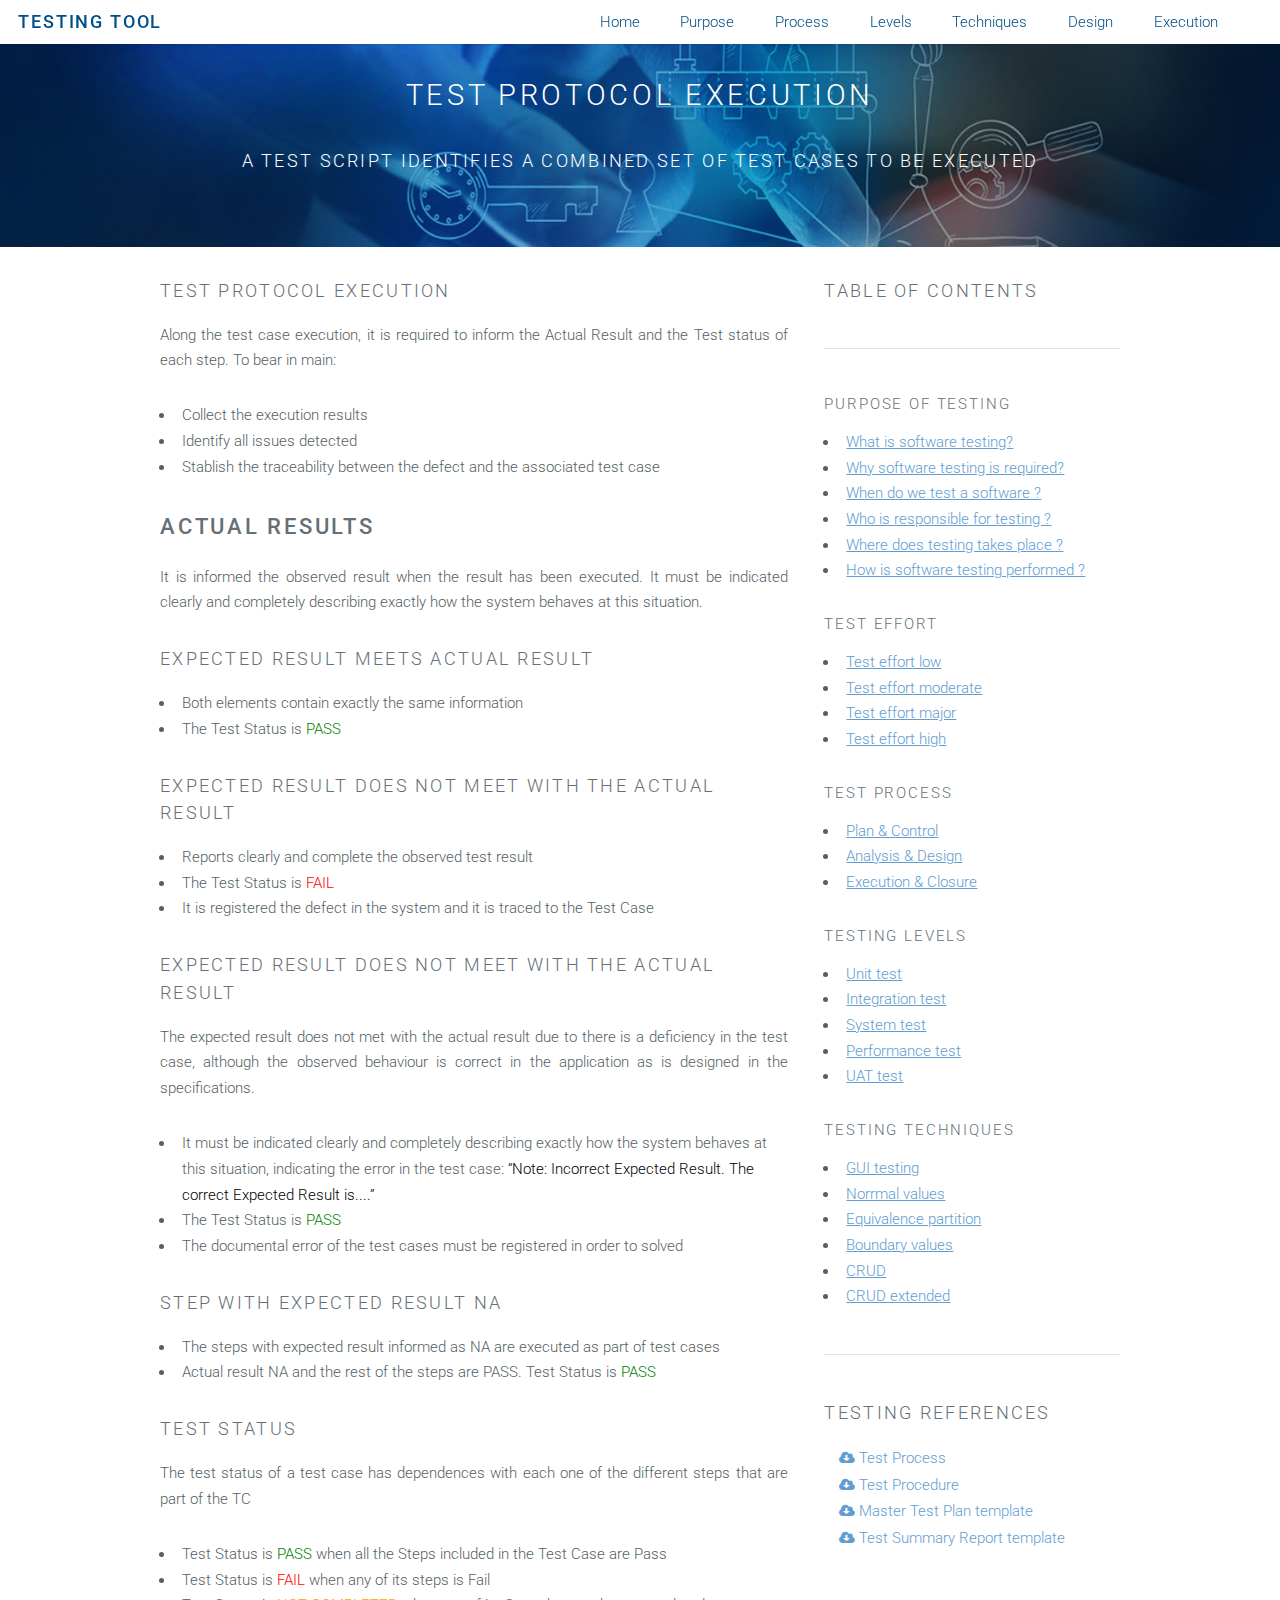
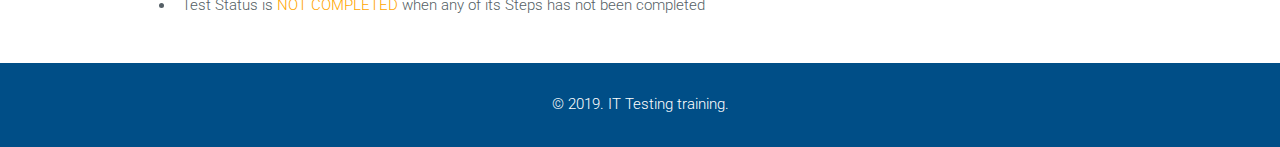
<file: test_execution.html>
<!DOCTYPE HTML>

<html>
	<head>
		<title>Testing Training</title>
		<meta http-equiv="content-type" content="text/html; charset=utf-8" />
		<meta name="description" content="" />
		<meta name="keywords" content="" />
		<!--[if lte IE 8]><script src="js/html5shiv.js"></script><![endif]-->
		<script src="js/jquery.min.js"></script>
		<script src="js/skel.min.js"></script>
		<script src="js/skel-layers.min.js"></script>
		<script src="js/init.js"></script>
		<script src="js/arriba.js"></script>
		<script src="js/zoom.js"></script>
		<noscript>

			<link rel="stylesheet" href="css/skel.css" />
			<link rel="stylesheet" href="css/style.css" />
			<link rel="stylesheet" href="css/style-xlarge.css" />
		</noscript>
	</head>
	<body id="top">

		<!-- Header -->
			<header id="header" class="skel-layers-fixed">
				<h1><a href="http://automationsrv1:8081/TestingReport/">TESTING tool</a></h1>
				<nav id="nav">
					<ul>
						<li><a href="index.html">Home</a></li>
						<li><a href="testing_purpose.html">Purpose</a></li>
						<li><a href="testing_process.html">Process</a></li>
						<li><a href="testing_levels.html">Levels</a></li>
						<li><a href="test_techniques.html">Techniques</a>
							<ul><li>
							<a href="test_techniques_GUI.html">GUI testing</a>
							<a href="test_techniques_Domain.html">Domain testing</a>
							<a href="test_techniques_Paths.html">Paths testing</a>
							</li></ul>
						</li>			
						<li><a href="test_design.html">Design</a>
							<ul>
							<a href="test_design_Examples.html">Test Cases</a>
							</ul>
						</li>
						<li><a href="test_execution.html">Execution</a>
							<ul>
							<a href="bug_report.html">Write bug</a>
							</ul>
						</li>	
					</ul>						
				</nav>
			</header>

		<!-- Main -->
		<section id="main" class="wrapper style2">
				<header class="major">
					<h2>Test Protocol Execution</h2>
					<h3>A test script identifies a combined set of test cases to be executed</h3>
				</header>
		</section>
			<section id="main" class="wrapper style1">
				<div class="container">
					<div class="row">
						<div class="8u">
							<section>
								<h3>Test Protocol execution</h3>
								<p>Along the test case execution, it is required to inform the Actual Result and the Test status of each step.
								To bear in main:</p>
								<ul>
									<li>Collect the execution results</li>
									<li>Identify all issues detected </li>
									<li>Stablish the traceability between the defect and the associated test case</li>
								</ul>
							
								<h2><strong>ACTUAL RESULTS</strong></h2>
								<p>It is informed the observed result when the result has been executed. It must be indicated clearly and completely describing exactly how the system behaves at this situation.</p>
								<h3>Expected result meets Actual result</h3>
								<ul>
									<li>Both elements contain exactly the same information</li>
									<li>The Test Status is<em style="color:green;"> PASS</em></li>
								</ul>
								
								<h3>Expected result does not meet with the Actual result</h3>
								<ul>
									<li>Reports clearly and complete the observed test result</li>
									<li>The Test Status is<em style="color:red;"> FAIL</em></li>
									<li>It is registered the defect in the system and it is traced to the Test Case</li>
								</ul>
								<h3>Expected result does not meet with the Actual result</h3> 
								<p>The expected result does not met with the actual result due to there is a deficiency in the test case, 
								although the observed behaviour is correct in the application as is designed in the specifications.</p>
								<ul>
									<li>It must be indicated clearly and completely describing exactly how the system behaves at this situation, indicating the error in the test case: 
									<em style="color:black;">“Note: Incorrect Expected Result. The correct Expected Result is....”</em></li>
									<li>The Test Status is<em style="color:green;"> PASS</em></li>
									<li>The documental error of the test cases must be registered in order to solved</li>
								</ul>
								<h3>Step with expected result NA</h3>
								<ul>
									<li>The steps with expected result informed as NA are executed as part of test cases</li>
									<li>Actual result NA and the rest of the steps are PASS.  Test Status is<em style="color:green;"> PASS</em></li>
								</ul>
								<h3>Test status</h3> 
								<p>The test status of a test case has dependences with each one of the different steps that are part of the TC</p>
								<ul>
									<li>Test Status is <em style="color:green;"> PASS</em> when all the Steps included in the Test Case are Pass</li>
									<li>Test Status is <em style="color:red;"> FAIL</em> when any of its steps is Fail</li>
									<li>Test Status is <em style="color:orange;"> NOT COMPLETED</em> when any of its Steps has not been completed</li>
								</ul>
								
								
	
	
							</section>
							
							
						</div>
						<div class="4u">
								<h3>TABLE OF CONTENTS</h4>
								<hr />
								<h4>PURPOSE OF TESTING</h4>
								<ul >
									<li><a href="#what">What is software testing?</a></li>
									<li><a href="#why">Why software testing is required?</a></li>
									<li><a href="#when">When do we test a software ?</a></li>
									<li><a href="#who">Who is responsible for testing ?</a></li>
									<li><a href="#where">Where does testing takes place ?</a></li>
									<li><a href="#how">How is software testing performed ?</a></li>
								</ul>				
								<h4>TEST EFFORT</h4>
								<ul>
									<li><a href="#effortL">Test effort low</a></li>
									<li><a href="#effortM">Test effort moderate</a></li>
									<li><a href="#effortMA">Test effort major</a></li>
									<li><a href="#effortH">Test effort high</a></li>
								</ul>
								<h4>TEST PROCESS</h4>
								<ul>
									<li><a href="testing_process.html">Plan & Control</a></li>
									<li><a href="testing_process.html">Analysis & Design</a></li>
									<li><a href="testing_process.html">Execution & Closure</a></li>
								</ul>
								<h4>TESTING Levels</h4>
								<ul >
									<li><a href="testing_levels.html">Unit test</a></li>
									<li><a href="testing_levels.html">Integration test</a></li>
									<li><a href="testing_levels.html">System test</a></li>
									<li><a href="testing_levels.html">Performance test</a></li>
									<li><a href="testing_levels.html">UAT test</a></li>
								</ul>
								<h4>TESTING Techniques</h4>
								<ul >
									<li><a href="test_techniques.html">GUI testing</a></li>
									<li><a href="test_techniques.html">Norrmal values </a></li>
									<li><a href="test_techniques.html">Equivalence partition</a></li>
									<li><a href="test_techniques.html">Boundary values</a></li>
									<li><a href="test_techniques.html">CRUD</a></li>
									<li><a href="test_techniques.html">CRUD extended</a></li>
								</ul>
								<hr/>
								<h3>TESTING REFERENCES</h4>
								<ul >
								<a class="icon far fa-cloud-download label" href="pdf/GHTI-CTRL-000214.pdf" target = "_blank">  Test Process</a><br>
								<a class="icon far fa-cloud-download label" href="pdf/GHTI-CTRL-000214.pdf" target = "_blank">  Test Procedure</a><br>
								<a class="icon far fa-cloud-download label" href="pdf/GHTI-CTRL-000214.pdf" target = "_blank">  Master Test Plan template</a><br>
								<a class="icon far fa-cloud-download label" href="pdf/GHTI-CTRL-000214.pdf" target = "_blank">  Test Summary Report template</a>									
								</ul>
																
						</div>	
					</div>
				</div>
			</section>

		<!-- Footer -->
			<footer id="footer">	
					<ul class="copyright">
						<li>&copy; 2019. IT Testing training.</li>
					</ul>
			</footer>
		<i class="icon fa-chevron-circle-up ir-arriba" ></i>
	</body>
</html>
</file>
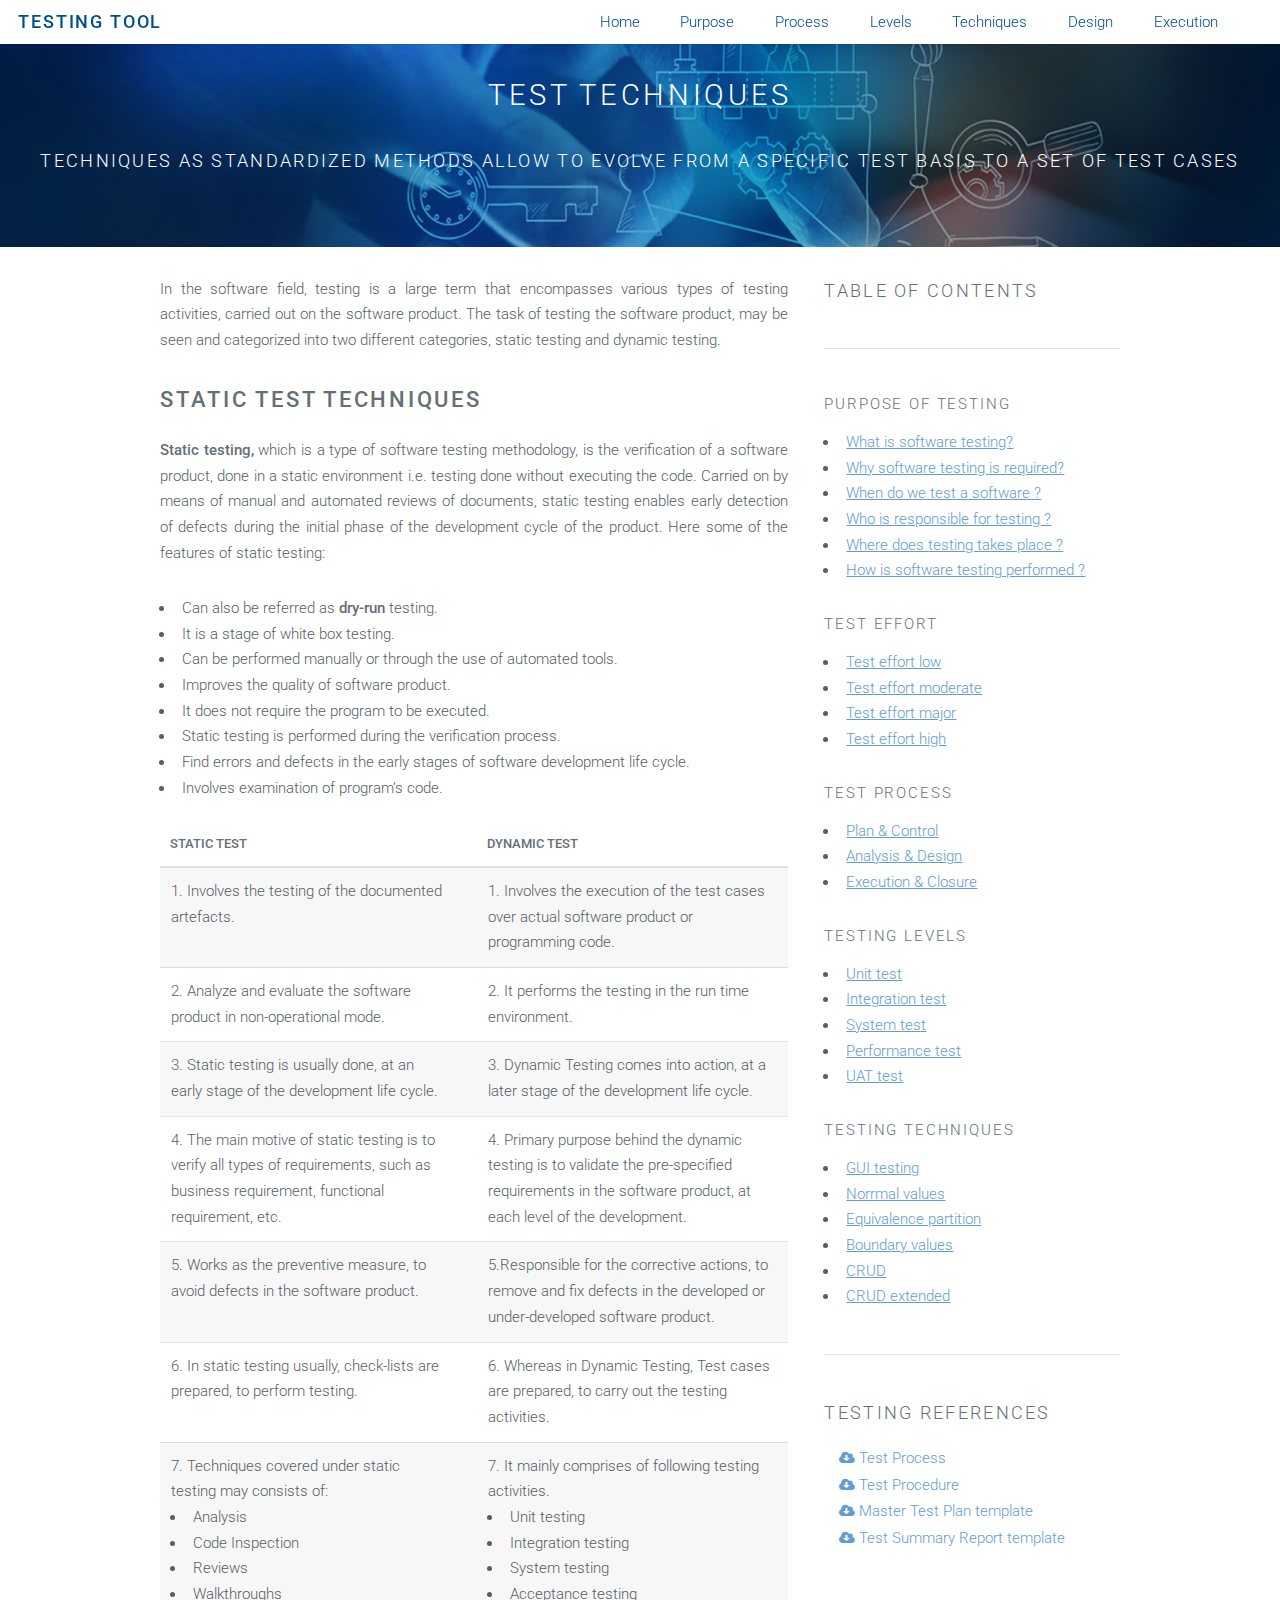
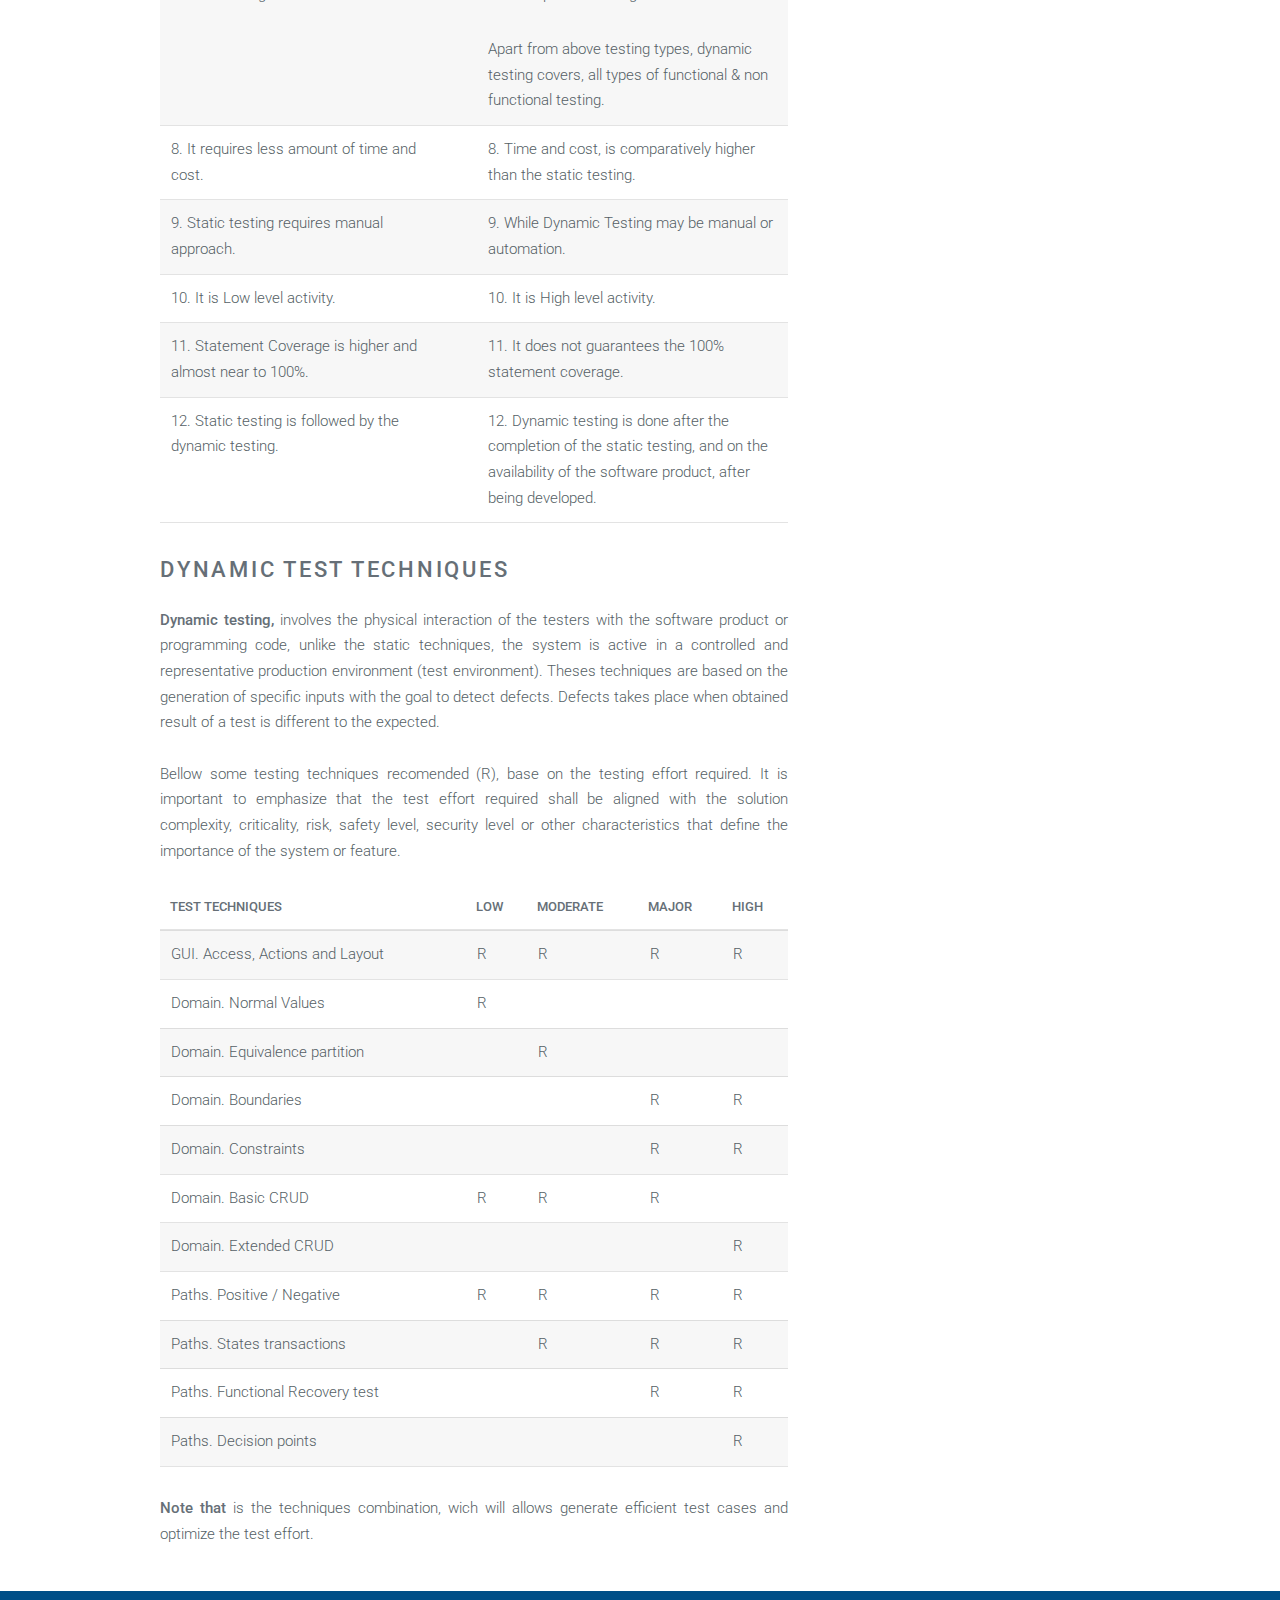
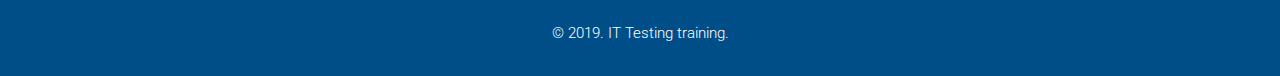
<file: test_techniques.html>
<!DOCTYPE HTML>

<html>
	<head>
		<title>Testing Training</title>
		<meta http-equiv="content-type" content="text/html; charset=utf-8" />
		<meta name="description" content="" />
		<meta name="keywords" content="" />
		<!--[if lte IE 8]><script src="js/html5shiv.js"></script><![endif]-->
		<script src="js/jquery.min.js"></script>
		<script src="js/skel.min.js"></script>
		<script src="js/skel-layers.min.js"></script>
		<script src="js/init.js"></script>
		<script src="js/arriba.js"></script>
		<script src="js/zoom.js"></script>
		<noscript>

			<link rel="stylesheet" href="css/skel.css" />
			<link rel="stylesheet" href="css/style.css" />
			<link rel="stylesheet" href="css/style-xlarge.css" />
		</noscript>
	</head>
	<body id="top">

		<!-- Header -->
			<header id="header" class="skel-layers-fixed">
				<h1><a href="http://automationsrv1:8081/TestingReport/">TESTING tool</a></h1>
				<nav id="nav">
					<ul>
						<li><a href="index.html">Home</a></li>
						<li><a href="testing_purpose.html">Purpose</a></li>
						<li><a href="testing_process.html">Process</a></li>
						<li><a href="testing_levels.html">Levels</a></li>
						<li><a href="test_techniques.html">Techniques</a>
							<ul><li>
							<a href="test_techniques_GUI.html">GUI testing</a>
							<a href="test_techniques_Domain.html">Domain testing</a>
							<a href="test_techniques_Paths.html">Paths testing</a>
							</li></ul>
						</li>			
						<li><a href="test_design.html">Design</a>
							<ul>
							<a href="test_design_Examples.html">Test Cases</a>
							</ul>
						</li>
						<li><a href="test_execution.html">Execution</a>
							<ul>
							<a href="bug_report.html">Write bug</a>
							</ul>
						</li>	
					</ul>						
				</nav>
			</header>

		<!-- Main -->
		<section id="main" class="wrapper style2">
				<header class="major">
					<h2>Test Techniques</h2>
					<h3>Techniques as standardized methods allow to evolve from a specific test basis to a set of test cases</h3>
				</header>
		</section>
			<section id="main" class="wrapper style1">
				<div class="container">
					<div class="row">
						<div class="8u">
						<p>In the software field, testing is a large term that encompasses various types of testing activities, carried out on the software product. 
						The task of testing the software product, may be seen and categorized into two different categories, static testing and dynamic testing.</p>
							<section>
								<h2><b>STATIC TEST TECHNIQUES</b></h2>
								<p> <b>Static testing,</b> which is a type of software testing methodology, is the verification of a software product, done in a static environment i.e. testing done 
								without executing the code. Carried on by means of manual and automated reviews of documents, static testing enables early detection of defects during the initial 
								phase of the development cycle of the product.
								Here some of the features of static testing:</p>
								<ul>
									<li> Can also be referred as <b>dry-run</b> testing.</li>
									<li> It is a stage of white box testing.</li>
									<li> Can be performed manually or through the use of automated tools.</li>
									<li> Improves the quality of software product.</li>
									<li> It does not require the program to be executed.</li>
									<li> Static testing is performed during the verification process.</li>
									<li> Find errors and defects in the early stages of software development life cycle.</li>
									<li> Involves examination of program’s code.</li>
								</ul>
																
								<table class="table table-responsive table-striped">
									<thead>
										<tr>
											<th>STATIC TEST</th>
											<td></td>
											<th>DYNAMIC TEST</th>
										</tr>
									</thead>
									<tbody>
										<tr>
											<td>1. Involves the testing of the documented artefacts.</td>
											<td></td>
											<td>1. Involves the execution of the test cases over actual software product or programming code.</td>
										</tr>
										<tr>
											<td>2. Analyze and evaluate the software product in non-operational mode.</td>
											<td></td>
											<td>2. It performs the testing in the run time environment.</td>
										</tr>
										<tr>
											<td>3. Static testing is usually done, at an early stage of the development life cycle.</td>
											<td></td>
											<td>3. Dynamic Testing comes into action, at a later stage of the development life cycle.</td>
										</tr>
										<tr>
											<td>4. The main motive of static testing is to verify all types of requirements, such as business requirement, functional requirement, etc.</td>
											<td></td>
											<td>4. Primary purpose behind the dynamic testing is to validate the pre-specified requirements in the software product, at each level of the development.</td>
										</tr>
										<tr>
											<td>5. Works as the preventive measure, to avoid defects in the software product.</td>
											<td></td>
											<td>5.Responsible for the corrective actions, to remove and fix defects in the developed or under-developed software product.</td>
										</tr>
										<tr>
											<td>6. In static testing usually, check-lists are prepared, to perform testing.</td>
											<td></td>
											<td>6. Whereas in Dynamic Testing, Test cases are prepared, to carry out the testing activities.</td>
										</tr>
										<tr>
											<td>7. Techniques covered under static testing may consists of:
												<ul><li>Analysis</li>
												<li>Code Inspection</li>
												<li>Reviews</li>
												<li>Walkthroughs</li></ul></td>
											<td></td>
											<td>7. It mainly comprises of following testing activities.
												<ul><li>Unit testing</li>
												<li>Integration testing</li>
												<li>System testing</li>
												<li>Acceptance testing</li></ul>
												Apart from above testing types, dynamic testing covers, all types of functional & non functional testing.</td>
										</tr>
										<tr>
											<td>8. It requires less amount of time and cost.</td>
											<td></td>
											<td>8. Time and cost, is comparatively higher than the static testing.</td>
										</tr>
										<tr>
											<td>9. Static testing requires manual approach.</td>
											<td></td>
											<td>9. While Dynamic Testing may be manual or automation.</td>
										</tr>
										<tr>
											<td>10. It is Low level activity.</td>
											<td></td>
											<td>10. It is High level activity.</td>
										</tr>
										<tr>
											<td>11. Statement Coverage is higher and almost near to 100%.</td>
											<td></td>
											<td>11. It does not guarantees the 100% statement coverage.</td>
										</tr>
										<tr>
											<td>12. Static testing is followed by the dynamic testing.</td>
											<td></td>
											<td>12. Dynamic testing is done after the completion of the static testing, and on the availability of the software product, after being developed.</td>
										</tr>
									</tbody>
								</table>
							</section>
							
							<section>
								<h2><b>DYNAMIC TEST TECHNIQUES</b></h2>
								<p> <b>Dynamic testing,</b> involves the physical interaction of the testers with the software product or programming code, unlike the static techniques, the system is 
								active in a controlled and representative production environment (test environment). Theses techniques are based on the generation of specific inputs with the goal to detect defects. 
								Defects takes place when obtained result of a test is different to the expected. 
								
								<br><br>Bellow some testing techniques recomended (R), base on the testing effort required. It is important to emphasize that the test effort required shall be aligned with the solution complexity,
								criticality, risk, safety level, security level or other characteristics that define the importance of the system or feature.</p>
					
								<table class="table table-responsive table-striped">
									<thead>
										<tr>
											<th>TEST TECHNIQUES</th>
											<th>LOW</th>
											<th>MODERATE</th>
											<th>MAJOR</th>
											<th>HIGH</th>
										</tr>
									</thead>
									<tbody>
										<tr>
											<td>GUI. Access, Actions and Layout</td>
											<td>R</td>
											<td>R</td>
											<td>R</td>
											<td>R</td>
										</tr>
										<tr>
											<td>Domain. Normal Values</td>
											<td>R</td>
											<td></td>
											<td></td>
											<td></td>
										</tr>
										<tr>
											<td>Domain. Equivalence partition</td>
											<td></td>
											<td>R</td>
											<td></td>
											<td></td>
										</tr>
										<tr>
											<td>Domain. Boundaries</td>
											<td></td>
											<td></td>
											<td>R</td>
											<td>R</td>
										</tr>
										<tr>
											<td>Domain. Constraints</td>
											<td></td>
											<td></td>
											<td>R</td>
											<td>R</td>
										</tr>
										<tr>
											<td>Domain. Basic CRUD</td>
											<td>R</td>
											<td>R</td>
											<td>R</td>
											<td></td>
										</tr>
										<tr>
											<td>Domain. Extended CRUD</td>
											<td></td>
											<td></td>
											<td></td>
											<td>R</td>
										</tr>
										<tr>
											<td>Paths. Positive / Negative</td>
											<td>R</td>
											<td>R</td>
											<td>R</td>
											<td>R</td>
										</tr>
										<tr>
											<td>Paths. States transactions</td>
											<td></td>
											<td>R</td>
											<td>R</td>
											<td>R</td>
										</tr>
										<tr>
											<td>Paths. Functional Recovery test</td>
											<td></td>
											<td></td>
											<td>R</td>
											<td>R</td>
										</tr>
										<tr>
											<td>Paths. Decision points</td>
											<td></td>
											<td></td>
											<td></td>
											<td>R</td>
										</tr>
									</tbody>
								</table>
								<p><b>Note that</b> is the techniques combination, wich will allows generate efficient test cases and optimize the test effort.</p>
							</section>
							
							
							
						</div>
						<div class="4u">
								<h3>TABLE OF CONTENTS</h4>
								<hr />
								<h4>PURPOSE OF TESTING</h4>
								<ul >
									<li><a href="#what">What is software testing?</a></li>
									<li><a href="#why">Why software testing is required?</a></li>
									<li><a href="#when">When do we test a software ?</a></li>
									<li><a href="#who">Who is responsible for testing ?</a></li>
									<li><a href="#where">Where does testing takes place ?</a></li>
									<li><a href="#how">How is software testing performed ?</a></li>
								</ul>				
								<h4>TEST EFFORT</h4>
								<ul>
									<li><a href="#effortL">Test effort low</a></li>
									<li><a href="#effortM">Test effort moderate</a></li>
									<li><a href="#effortMA">Test effort major</a></li>
									<li><a href="#effortH">Test effort high</a></li>
								</ul>
								<h4>TEST PROCESS</h4>
								<ul>
									<li><a href="testing_process.html">Plan & Control</a></li>
									<li><a href="testing_process.html">Analysis & Design</a></li>
									<li><a href="testing_process.html">Execution & Closure</a></li>
								</ul>
								<h4>TESTING Levels</h4>
								<ul >
									<li><a href="testing_levels.html">Unit test</a></li>
									<li><a href="testing_levels.html">Integration test</a></li>
									<li><a href="testing_levels.html">System test</a></li>
									<li><a href="testing_levels.html">Performance test</a></li>
									<li><a href="testing_levels.html">UAT test</a></li>
								</ul>
								<h4>TESTING Techniques</h4>
								<ul >
									<li><a href="test_techniques.html">GUI testing</a></li>
									<li><a href="test_techniques.html">Norrmal values </a></li>
									<li><a href="test_techniques.html">Equivalence partition</a></li>
									<li><a href="test_techniques.html">Boundary values</a></li>
									<li><a href="test_techniques.html">CRUD</a></li>
									<li><a href="test_techniques.html">CRUD extended</a></li>
								</ul>
								<hr/>
								<h3>TESTING REFERENCES</h4>
								<ul >
								<a class="icon far fa-cloud-download label" href="pdf/GHTI-CTRL-000214.pdf" target = "_blank">  Test Process</a><br>
								<a class="icon far fa-cloud-download label" href="pdf/GHTI-CTRL-000214.pdf" target = "_blank">  Test Procedure</a><br>
								<a class="icon far fa-cloud-download label" href="pdf/GHTI-CTRL-000214.pdf" target = "_blank">  Master Test Plan template</a><br>
								<a class="icon far fa-cloud-download label" href="pdf/GHTI-CTRL-000214.pdf" target = "_blank">  Test Summary Report template</a>									
								</ul>
																
						</div>	
					</div>
				</div>
			</section>

		<!-- Footer -->
			<footer id="footer">	
					<ul class="copyright">
						<li>&copy; 2019. IT Testing training.</li>
					</ul>
			</footer>
		<i class="icon fa-chevron-circle-up ir-arriba" ></i>
	</body>
</html>
</file>
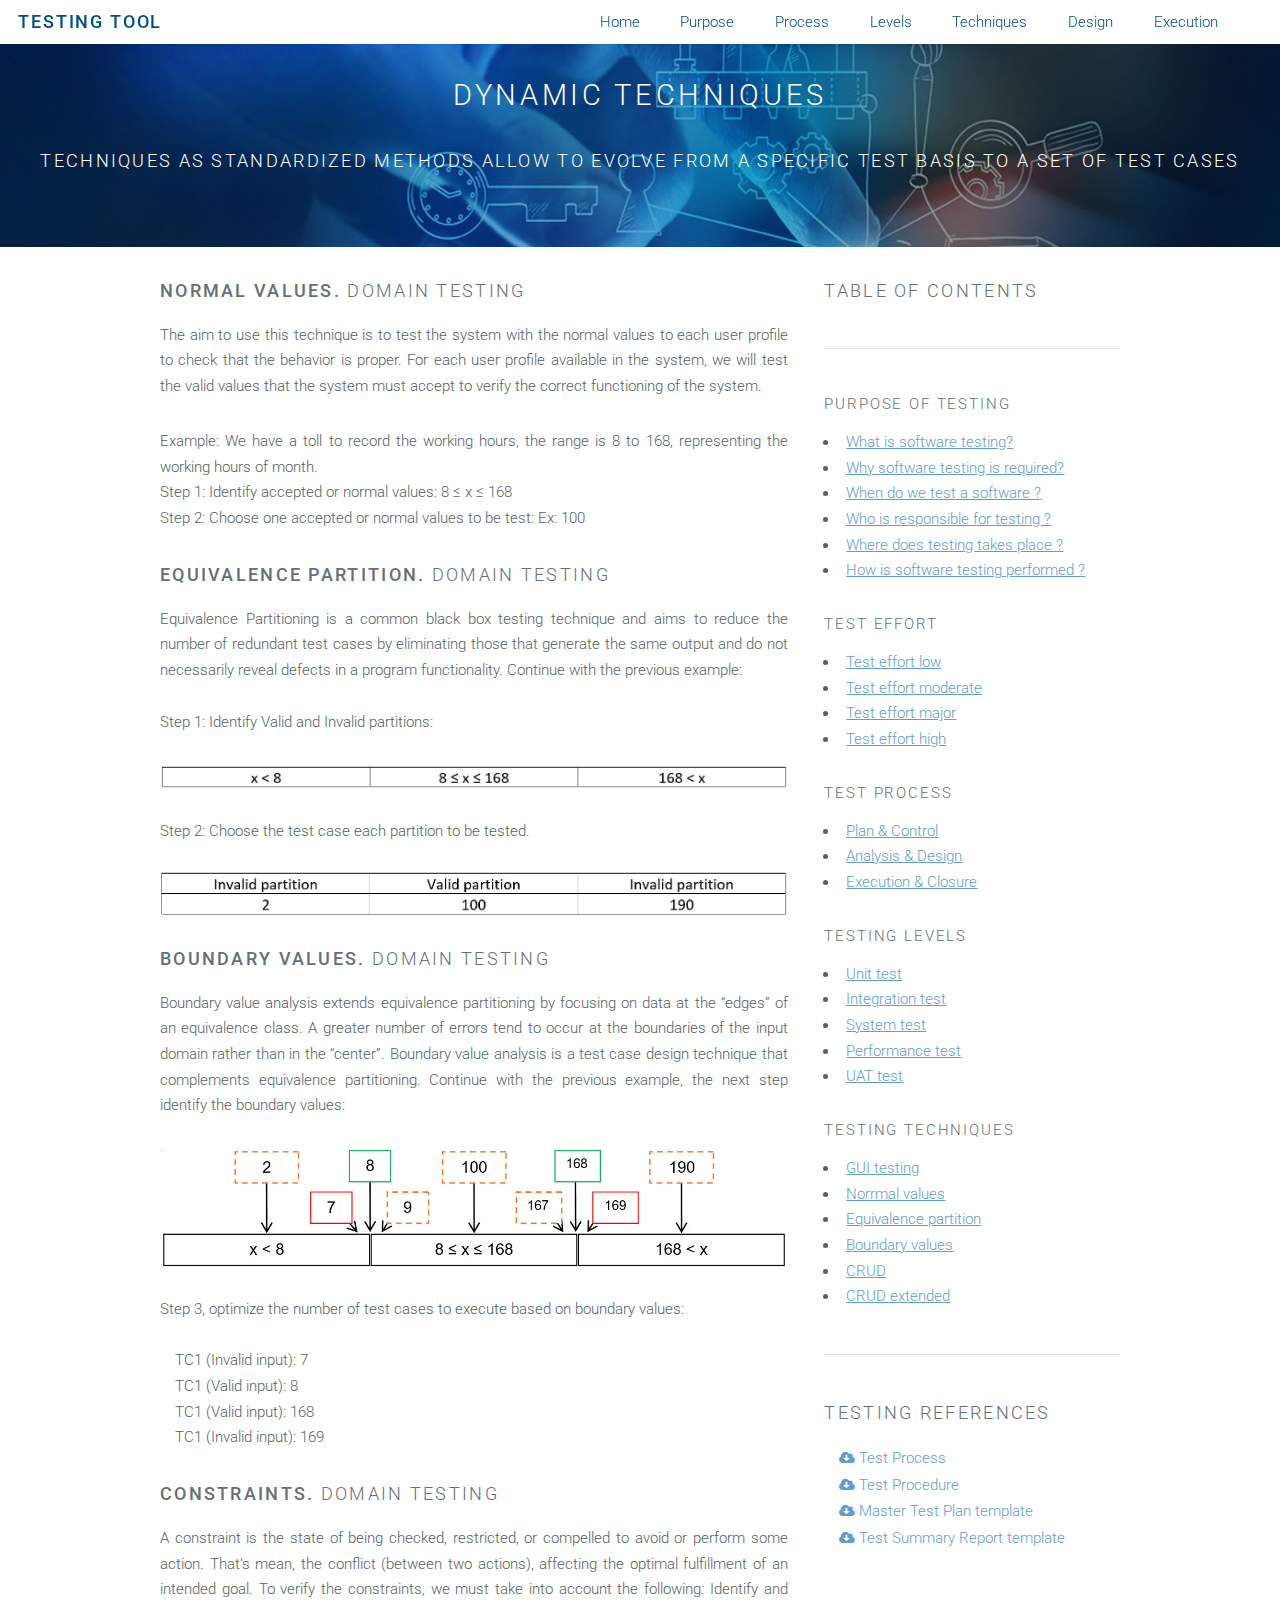
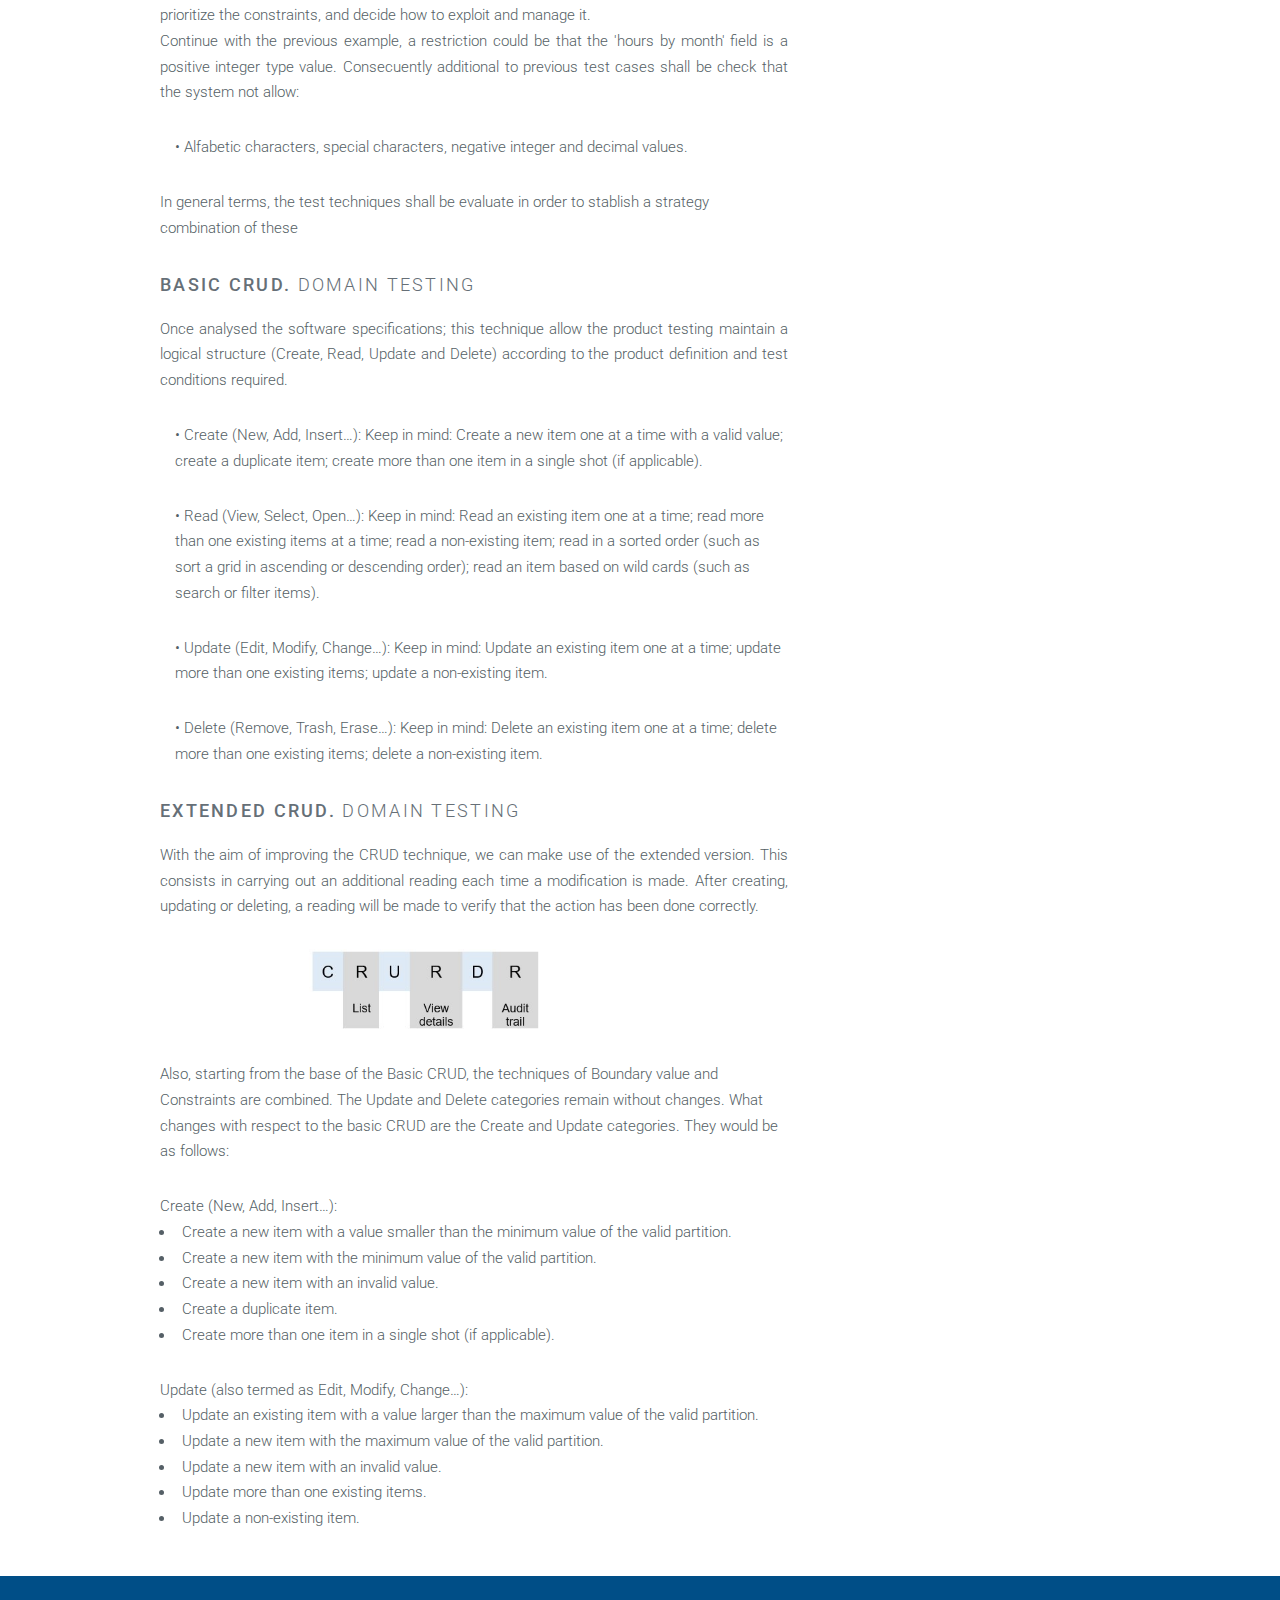
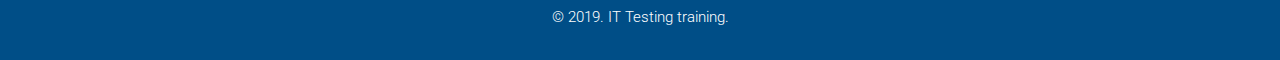
<file: test_techniques_Domain.html>
<!DOCTYPE HTML>

<html>
	<head>
		<title>Testing Training</title>
		<meta http-equiv="content-type" content="text/html; charset=utf-8" />
		<meta name="description" content="" />
		<meta name="keywords" content="" />
		<!--[if lte IE 8]><script src="js/html5shiv.js"></script><![endif]-->
		<script src="js/jquery.min.js"></script>
		<script src="js/skel.min.js"></script>
		<script src="js/skel-layers.min.js"></script>
		<script src="js/init.js"></script>
		<script src="js/arriba.js"></script>
		<script src="js/zoom.js"></script>
		<noscript>

			<link rel="stylesheet" href="css/skel.css" />
			<link rel="stylesheet" href="css/style.css" />
			<link rel="stylesheet" href="css/style-xlarge.css" />
		</noscript>
	</head>
	<body id="top">

		<!-- Header -->
			<header id="header" class="skel-layers-fixed">
				<h1><a href="http://automationsrv1:8081/TestingReport/">TESTING tool</a></h1>
				<nav id="nav">
					<ul>
						<li><a href="index.html">Home</a></li>
						<li><a href="testing_purpose.html">Purpose</a></li>
						<li><a href="testing_process.html">Process</a></li>
						<li><a href="testing_levels.html">Levels</a></li>
						<li><a href="test_techniques.html">Techniques</a>
							<ul><li>
							<a href="test_techniques_GUI.html">GUI testing</a>
							<a href="test_techniques_Domain.html">Domain testing</a>
							<a href="test_techniques_Paths.html">Paths testing</a>
							</li></ul>
						</li>			
						<li><a href="test_design.html">Design</a>
							<ul>
							<a href="test_design_Examples.html">Test Cases</a>
							</ul>
						</li>
						<li><a href="test_execution.html">Execution</a>
							<ul>
							<a href="bug_report.html">Write bug</a>
							</ul>
						</li>	
					</ul>						
				</nav>
			</header>

		<!-- Main -->
		<section id="main" class="wrapper style2">
				<header class="major">
					<h2>Dynamic Techniques</h2>
					<h3>Techniques as standardized methods allow to evolve from a specific test basis to a set of test cases</h3>
				</header>
		</section>
			<section id="main" class="wrapper style1">
				<div class="container">
					<div class="row">
						<div class="8u">
						
							<section>
																
								<h3><strong>Normal values.</Strong> Domain testing</h3>
								<p>The aim to use this technique is to test the system with the normal values to each user profile to check that the behavior is proper. For each user profile available in the system, we will test the valid values that the system must accept to verify the correct functioning of the system.</p>
								<p>Example:
								We have a toll to record the working hours, the range is 8 to 168, representing the working hours of month.<br>
								Step 1: Identify accepted or normal values: 8 ≤ x ≤ 168<br>
								Step 2: Choose one accepted or normal values to be test: Ex: 100</p> 

								<h3><strong>Equivalence Partition.</Strong> Domain Testing</h3>
								<p>Equivalence Partitioning is a common black box testing technique and aims to reduce the number of redundant test cases by eliminating those that generate the same output and do not necessarily reveal defects in a program functionality.
								Continue with the previous example: <br><br> Step 1: Identify Valid and Invalid partitions:<br>
								<section class="image fit">
								<img src="images/partition01.jpg"> 
								</section>
								
								Step 2: Choose the test case each partition to be tested.<br><br>
								<section class="image fit">
								<img src="images/partition02.jpg"> 
								</section> 
								</p>
								
								<h3><strong>Boundary Values.</Strong> Domain Testing</h3>
								<p>Boundary value analysis extends equivalence partitioning by focusing on data at the “edges” of an equivalence class. A greater number of errors tend to occur at the boundaries of the input domain rather than in the “center”. Boundary value analysis is a test case design technique that complements equivalence partitioning.
									Continue with the previous example, the next step identify the boundary values: <br> 
									<section class="image fit">
									<img src="images/boundary01.jpg"> 
									</section>
									Step 3, optimize the number of test cases to execute based on boundary values:<br><br>
									<ul>
									TC1 (Invalid input): 7 <br>
									TC1 (Valid input): 8 <br>
									TC1 (Valid input): 168 <br>
									TC1 (Invalid input): 169 <br>
									</ul>
								</p>
								
								<h3><strong>Constraints.</Strong> Domain Testing</h3>
								<p>A constraint is the state of being checked, restricted, or compelled to avoid or perform some action.  That’s mean, the conflict (between two actions), affecting the optimal fulfillment of an intended goal. 
									To verify the constraints, we must take into account the following: Identify and prioritize the constraints, and decide how to exploit and manage it.<br> 
									Continue with the previous example, a restriction could be that the 'hours by month' field is a positive integer type value. Consecuently additional to previous test cases shall be check that the system not allow: <br> 
									<ul>•	Alfabetic characters, special characters, negative integer and decimal values.</ul>
									In general terms, the test techniques shall be evaluate in order to stablish a strategy combination of these
								</p>
								
								<h3><strong>Basic CRUD.</Strong> Domain Testing</h3>
								<p>Once analysed the software specifications; this technique allow the product testing maintain a logical structure (Create, Read, Update and Delete) according to the product definition and test conditions required.<br> 
									<ul>•	Create (New, Add, Insert…):
										Keep in mind: Create a new item one at a time with a valid value; create a duplicate item; create more than one item in a single shot (if applicable).
									</ul>
									<ul>•	Read (View, Select, Open…):
										Keep in mind: Read an existing item one at a time; read more than one existing items at a time; read a non-existing item; read in a sorted order (such as sort a grid in ascending or descending order); read an item based on wild cards (such as search or filter items).
									</ul>
									<ul>•	Update (Edit, Modify, Change…): 
										Keep in mind: Update an existing item one at a time; update more than one existing items; update a non-existing item.
									</ul>
									<ul>•	Delete (Remove, Trash, Erase…):
										Keep in mind: Delete an existing item one at a time; delete more than one existing items; delete a non-existing item.
									</ul>
								</p>
								
								<h3><strong>Extended CRUD.</Strong> Domain Testing</h3>
								<p>With the aim of improving the CRUD technique, we can make use of the extended version. This consists in carrying out an additional reading each time a modification is made. After creating, updating or deleting, a reading will be made to verify that the action has been done correctly.<br> 
									<section class="image fit">
									<img src="images/extendedCRUD.jpg"> 
									</section>
									Also, starting from the base of the Basic CRUD, the techniques of Boundary value and Constraints are combined. The Update and Delete categories remain without changes. What changes with respect to the basic CRUD are the Create and Update categories. They would be as follows:
									</p>
									Create (New, Add, Insert…):
									<ul>
									<li>Create a new item with a value smaller than the minimum value of the valid partition.</li>
									<li>Create a new item with the minimum value of the valid partition.</li>
									<li>Create a new item with an invalid value.</li>
									<li>Create a duplicate item.</li>
									<li>Create more than one item in a single shot (if applicable).</li>
									</ul>
									Update (also termed as Edit, Modify, Change…): 
									<ul>
									<li>Update an existing item with a value larger than the maximum value of the valid partition.</li>
									<li>Update a new item with the maximum value of the valid partition.</li>
									<li>Update a new item with an invalid value.</li>
									<li>Update more than one existing items.</li>
									<li>Update a non-existing item.</li>
									</ul>	
							</section>
							
						</div>
						<div class="4u">
								<h3>TABLE OF CONTENTS</h4>
								<hr />
								<h4>PURPOSE OF TESTING</h4>
								<ul >
									<li><a href="#what">What is software testing?</a></li>
									<li><a href="#why">Why software testing is required?</a></li>
									<li><a href="#when">When do we test a software ?</a></li>
									<li><a href="#who">Who is responsible for testing ?</a></li>
									<li><a href="#where">Where does testing takes place ?</a></li>
									<li><a href="#how">How is software testing performed ?</a></li>
								</ul>				
								<h4>TEST EFFORT</h4>
								<ul>
									<li><a href="#effortL">Test effort low</a></li>
									<li><a href="#effortM">Test effort moderate</a></li>
									<li><a href="#effortMA">Test effort major</a></li>
									<li><a href="#effortH">Test effort high</a></li>
								</ul>
								<h4>TEST PROCESS</h4>
								<ul>
									<li><a href="testing_process.html">Plan & Control</a></li>
									<li><a href="testing_process.html">Analysis & Design</a></li>
									<li><a href="testing_process.html">Execution & Closure</a></li>
								</ul>
								<h4>TESTING Levels</h4>
								<ul >
									<li><a href="testing_levels.html">Unit test</a></li>
									<li><a href="testing_levels.html">Integration test</a></li>
									<li><a href="testing_levels.html">System test</a></li>
									<li><a href="testing_levels.html">Performance test</a></li>
									<li><a href="testing_levels.html">UAT test</a></li>
								</ul>
								<h4>TESTING Techniques</h4>
								<ul >
									<li><a href="test_techniques.html">GUI testing</a></li>
									<li><a href="test_techniques.html">Norrmal values </a></li>
									<li><a href="test_techniques.html">Equivalence partition</a></li>
									<li><a href="test_techniques.html">Boundary values</a></li>
									<li><a href="test_techniques.html">CRUD</a></li>
									<li><a href="test_techniques.html">CRUD extended</a></li>
								</ul>
								<hr/>
								<h3>TESTING REFERENCES</h4>
								<ul >
								<a class="icon far fa-cloud-download label" href="pdf/GHTI-CTRL-000214.pdf" target = "_blank">  Test Process</a><br>
								<a class="icon far fa-cloud-download label" href="pdf/GHTI-CTRL-000214.pdf" target = "_blank">  Test Procedure</a><br>
								<a class="icon far fa-cloud-download label" href="pdf/GHTI-CTRL-000214.pdf" target = "_blank">  Master Test Plan template</a><br>
								<a class="icon far fa-cloud-download label" href="pdf/GHTI-CTRL-000214.pdf" target = "_blank">  Test Summary Report template</a>									
								</ul>
																
						</div>	
					</div>
				</div>
			</section>

		<!-- Footer -->
			<footer id="footer">	
					<ul class="copyright">
						<li>&copy; 2019. IT Testing training.</li>
					</ul>
			</footer>
		<i class="icon fa-chevron-circle-up ir-arriba" ></i>
	</body>
</html>
</file>
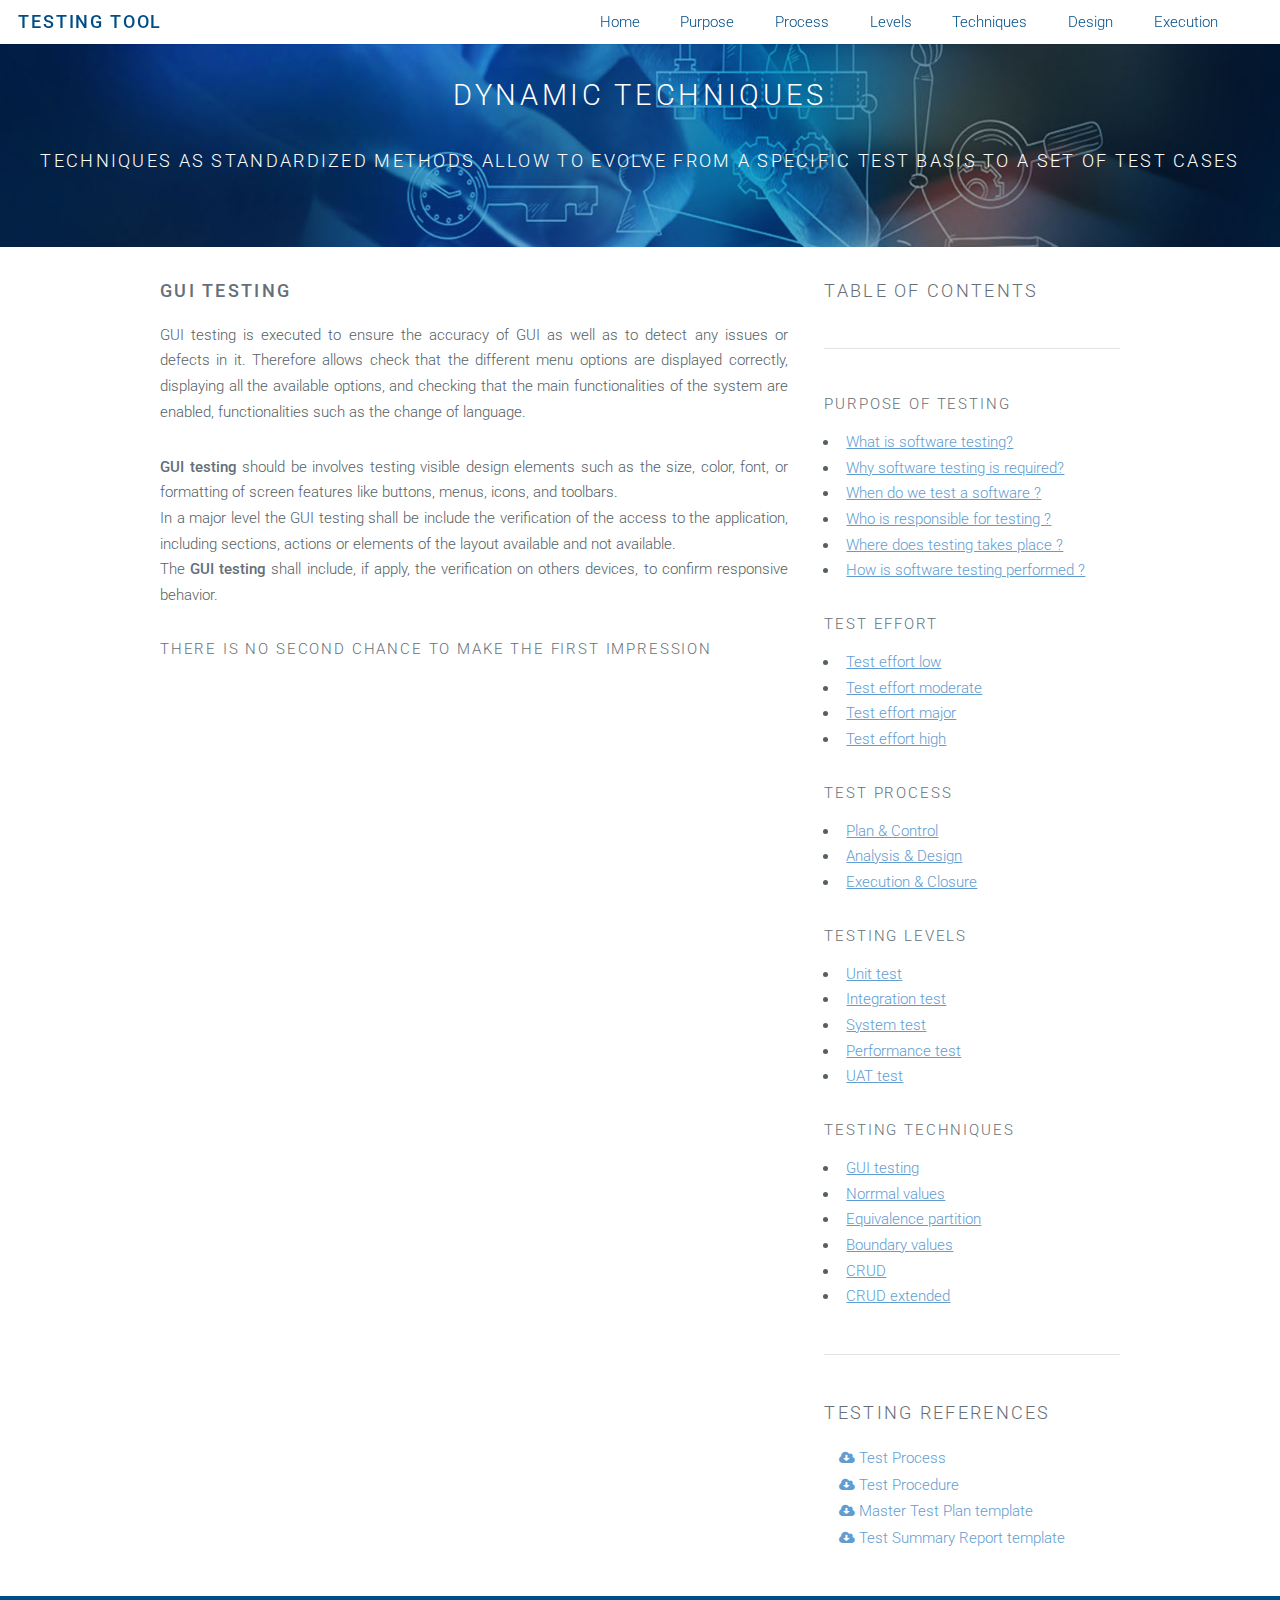
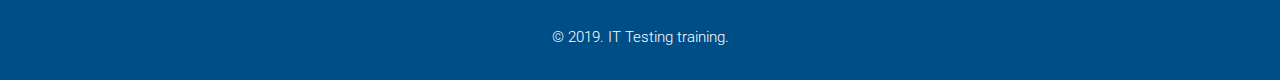
<file: test_techniques_GUI.html>
<!DOCTYPE HTML>

<html>
	<head>
		<title>Testing Training</title>
		<meta http-equiv="content-type" content="text/html; charset=utf-8" />
		<meta name="description" content="" />
		<meta name="keywords" content="" />
		<!--[if lte IE 8]><script src="js/html5shiv.js"></script><![endif]-->
		<script src="js/jquery.min.js"></script>
		<script src="js/skel.min.js"></script>
		<script src="js/skel-layers.min.js"></script>
		<script src="js/init.js"></script>
		<script src="js/arriba.js"></script>
		<script src="js/zoom.js"></script>
		<noscript>

			<link rel="stylesheet" href="css/skel.css" />
			<link rel="stylesheet" href="css/style.css" />
			<link rel="stylesheet" href="css/style-xlarge.css" />
		</noscript>
	</head>
	<body id="top">

		<!-- Header -->
			<header id="header" class="skel-layers-fixed">
				<h1><a href="http://automationsrv1:8081/TestingReport/">TESTING tool</a></h1>
				<nav id="nav">
					<ul>
						<li><a href="index.html">Home</a></li>
						<li><a href="testing_purpose.html">Purpose</a></li>
						<li><a href="testing_process.html">Process</a></li>
						<li><a href="testing_levels.html">Levels</a></li>
						<li><a href="test_techniques.html">Techniques</a>
							<ul><li>
							<a href="test_techniques_GUI.html">GUI testing</a>
							<a href="test_techniques_Domain.html">Domain testing</a>
							<a href="test_techniques_Paths.html">Paths testing</a>
							</li></ul>
						</li>			
						<li><a href="test_design.html">Design</a>
							<ul>
							<a href="test_design_Examples.html">Test Cases</a>
							</ul>
						</li>
						<li><a href="test_execution.html">Execution</a>
							<ul>
							<a href="bug_report.html">Write bug</a>
							</ul>
						</li>	
					</ul>						
				</nav>
			</header>

		<!-- Main -->
		<section id="main" class="wrapper style2">
				<header class="major">
					<h2>Dynamic Techniques</h2>
					<h3>Techniques as standardized methods allow to evolve from a specific test basis to a set of test cases</h3>
				</header>
		</section>
			<section id="main" class="wrapper style1">
				<div class="container">
					<div class="row">
						<div class="8u">
						
							<section>
								<h3><strong>GUI TESTING</strong></h3>
								
								<p>GUI testing is executed to ensure the accuracy of GUI as well as to detect any issues or defects in it. 
								Therefore allows check that the different menu options are displayed correctly, displaying all the available options, and checking that the main functionalities of the system are enabled, 
								functionalities such as the change of language. </p>
								
								<p><strong>GUI testing</strong> should be involves testing visible design elements such as the size, color, font, or formatting of screen features like buttons, menus, icons, and toolbars.<br>
								In a major level the GUI testing shall be include the verification of the access to the application, including sections, actions or elements of the layout available and not available.<br>
								The <strong>GUI testing</strong> shall include, if apply, the verification on others devices, to confirm responsive behavior.</p>
								<h4>There is no second chance to make the first impression</h4>
									
							</section>
							
							
						</div>
						<div class="4u">
								<h3>TABLE OF CONTENTS</h4>
								<hr />
								<h4>PURPOSE OF TESTING</h4>
								<ul >
									<li><a href="#what">What is software testing?</a></li>
									<li><a href="#why">Why software testing is required?</a></li>
									<li><a href="#when">When do we test a software ?</a></li>
									<li><a href="#who">Who is responsible for testing ?</a></li>
									<li><a href="#where">Where does testing takes place ?</a></li>
									<li><a href="#how">How is software testing performed ?</a></li>
								</ul>				
								<h4>TEST EFFORT</h4>
								<ul>
									<li><a href="#effortL">Test effort low</a></li>
									<li><a href="#effortM">Test effort moderate</a></li>
									<li><a href="#effortMA">Test effort major</a></li>
									<li><a href="#effortH">Test effort high</a></li>
								</ul>
								<h4>TEST PROCESS</h4>
								<ul>
									<li><a href="testing_process.html">Plan & Control</a></li>
									<li><a href="testing_process.html">Analysis & Design</a></li>
									<li><a href="testing_process.html">Execution & Closure</a></li>
								</ul>
								<h4>TESTING Levels</h4>
								<ul >
									<li><a href="testing_levels.html">Unit test</a></li>
									<li><a href="testing_levels.html">Integration test</a></li>
									<li><a href="testing_levels.html">System test</a></li>
									<li><a href="testing_levels.html">Performance test</a></li>
									<li><a href="testing_levels.html">UAT test</a></li>
								</ul>
								<h4>TESTING Techniques</h4>
								<ul >
									<li><a href="test_techniques.html">GUI testing</a></li>
									<li><a href="test_techniques.html">Norrmal values </a></li>
									<li><a href="test_techniques.html">Equivalence partition</a></li>
									<li><a href="test_techniques.html">Boundary values</a></li>
									<li><a href="test_techniques.html">CRUD</a></li>
									<li><a href="test_techniques.html">CRUD extended</a></li>
								</ul>
								<hr/>
								<h3>TESTING REFERENCES</h4>
								<ul >
								<a class="icon far fa-cloud-download label" href="pdf/GHTI-CTRL-000214.pdf" target = "_blank">  Test Process</a><br>
								<a class="icon far fa-cloud-download label" href="pdf/GHTI-CTRL-000214.pdf" target = "_blank">  Test Procedure</a><br>
								<a class="icon far fa-cloud-download label" href="pdf/GHTI-CTRL-000214.pdf" target = "_blank">  Master Test Plan template</a><br>
								<a class="icon far fa-cloud-download label" href="pdf/GHTI-CTRL-000214.pdf" target = "_blank">  Test Summary Report template</a>									
								</ul>
																
						</div>	
					</div>
				</div>
			</section>

		<!-- Footer -->
			<footer id="footer">	
					<ul class="copyright">
						<li>&copy; 2019. IT Testing training.</li>
					</ul>
			</footer>
		<i class="icon fa-chevron-circle-up ir-arriba" ></i>
	</body>
</html>
</file>
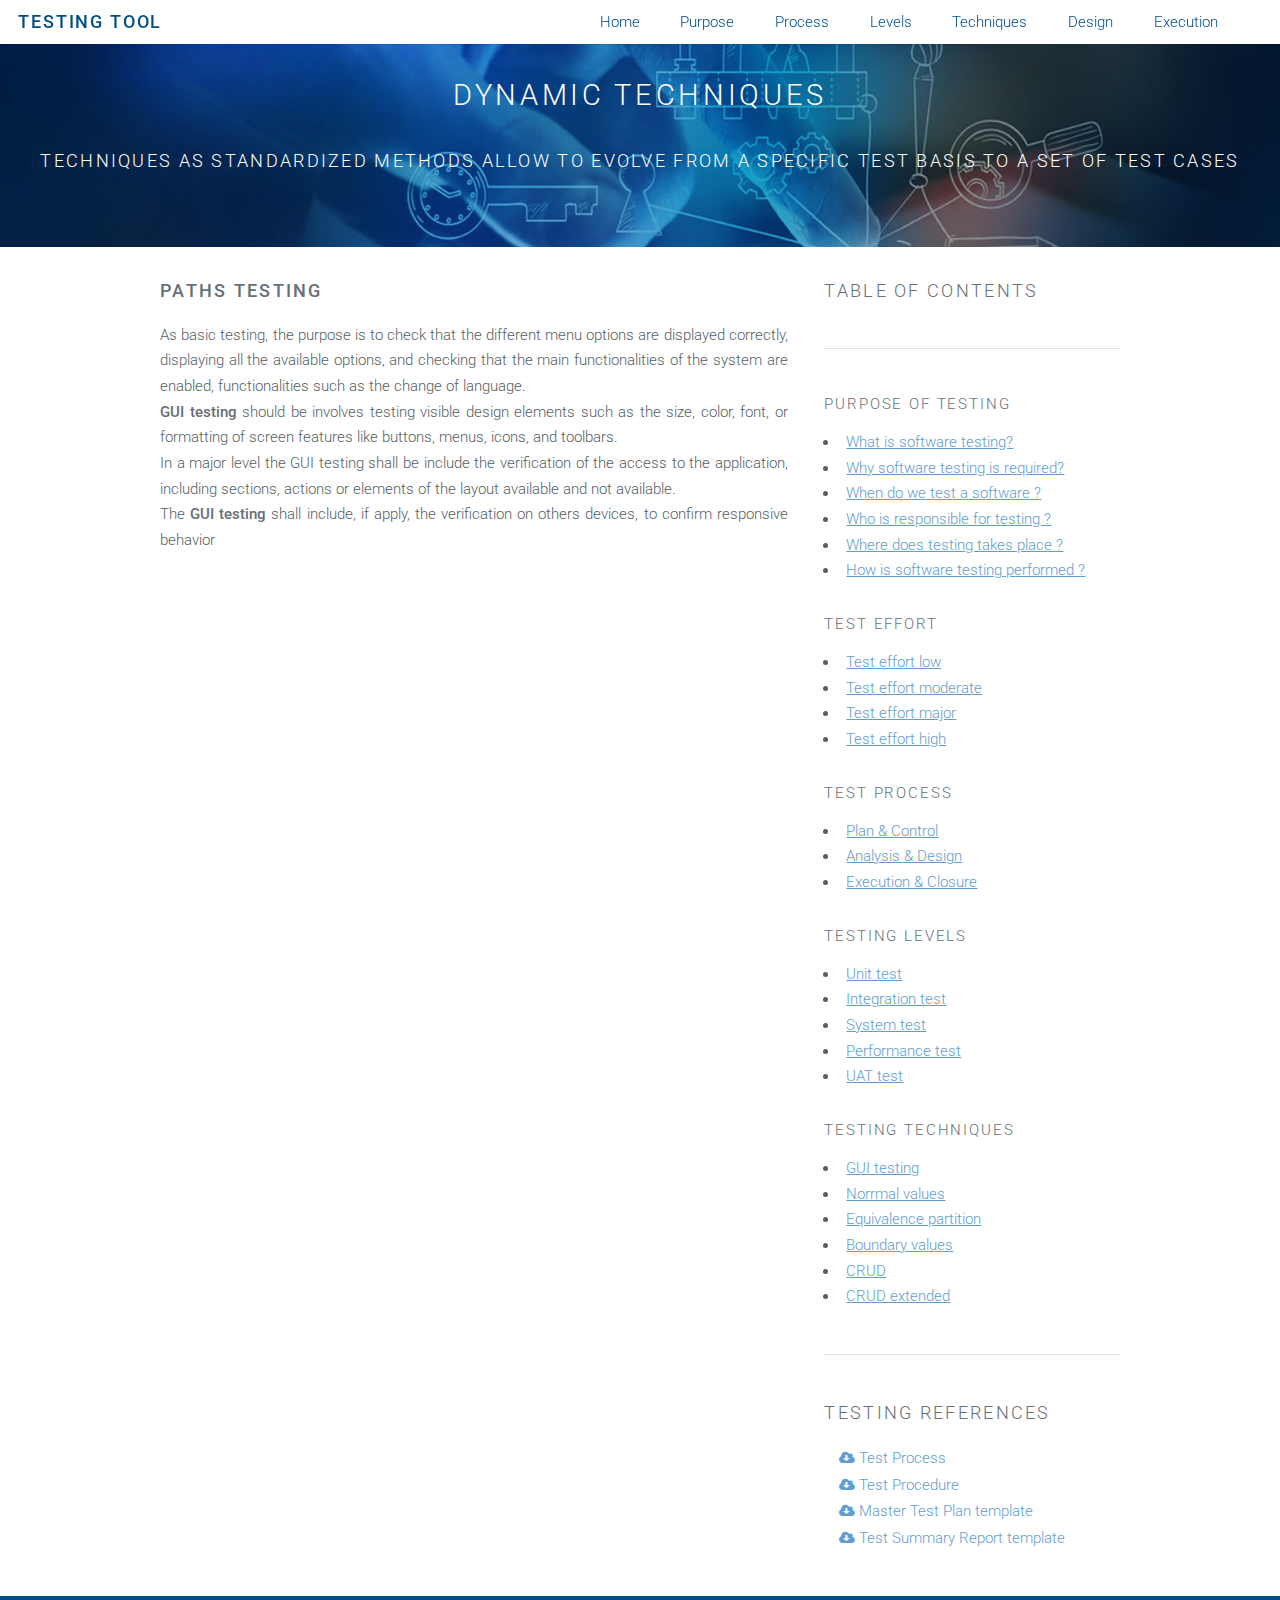
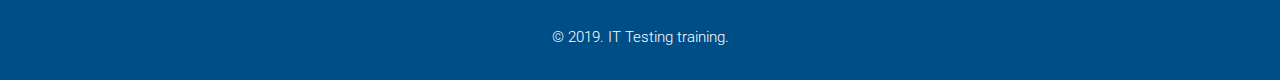
<file: test_techniques_Paths.html>
<!DOCTYPE HTML>

<html>
	<head>
		<title>Testing Training</title>
		<meta http-equiv="content-type" content="text/html; charset=utf-8" />
		<meta name="description" content="" />
		<meta name="keywords" content="" />
		<!--[if lte IE 8]><script src="js/html5shiv.js"></script><![endif]-->
		<script src="js/jquery.min.js"></script>
		<script src="js/skel.min.js"></script>
		<script src="js/skel-layers.min.js"></script>
		<script src="js/init.js"></script>
		<script src="js/arriba.js"></script>
		<script src="js/zoom.js"></script>
		<noscript>

			<link rel="stylesheet" href="css/skel.css" />
			<link rel="stylesheet" href="css/style.css" />
			<link rel="stylesheet" href="css/style-xlarge.css" />
		</noscript>
	</head>
	<body id="top">

		<!-- Header -->
			<header id="header" class="skel-layers-fixed">
				<h1><a href="http://automationsrv1:8081/TestingReport/">TESTING tool</a></h1>
				<nav id="nav">
					<ul>
						<li><a href="index.html">Home</a></li>
						<li><a href="testing_purpose.html">Purpose</a></li>
						<li><a href="testing_process.html">Process</a></li>
						<li><a href="testing_levels.html">Levels</a></li>
						<li><a href="test_techniques.html">Techniques</a>
							<ul><li>
							<a href="test_techniques_GUI.html">GUI testing</a>
							<a href="test_techniques_Domain.html">Domain testing</a>
							<a href="test_techniques_Paths.html">Paths testing</a>
							</li></ul>
						</li>			
						<li><a href="test_design.html">Design</a>
							<ul>
							<a href="test_design_Examples.html">Test Cases</a>
							</ul>
						</li>
						<li><a href="test_execution.html">Execution</a>
							<ul>
							<a href="bug_report.html">Write bug</a>
							</ul>
						</li>	
					</ul>						
				</nav>
			</header>

		<!-- Main -->
		<section id="main" class="wrapper style2">
				<header class="major">
					<h2>Dynamic Techniques</h2>
					<h3>Techniques as standardized methods allow to evolve from a specific test basis to a set of test cases</h3>
				</header>
		</section>
			<section id="main" class="wrapper style1">
				<div class="container">
					<div class="row">
						<div class="8u">
						
							<section>
								<h3><strong>PATHS TESTING</strong></h3>
								<p>As basic testing, the purpose is to check that the different menu options are displayed correctly, displaying all the available options, and checking that the main functionalities of the system are enabled, functionalities such as the change of language. <br>
								<strong>GUI testing</strong> should be involves testing visible design elements such as the size, color, font, or formatting of screen features like buttons, menus, icons, and toolbars.<br>
								In a major level the GUI testing shall be include the verification of the access to the application, including sections, actions or elements of the layout available and not available.<br>
								The <strong>GUI testing</strong> shall include, if apply, the verification on others devices, to confirm responsive behavior</p>

							</section>
							
							
						</div>
						<div class="4u">
								<h3>TABLE OF CONTENTS</h4>
								<hr />
								<h4>PURPOSE OF TESTING</h4>
								<ul >
									<li><a href="#what">What is software testing?</a></li>
									<li><a href="#why">Why software testing is required?</a></li>
									<li><a href="#when">When do we test a software ?</a></li>
									<li><a href="#who">Who is responsible for testing ?</a></li>
									<li><a href="#where">Where does testing takes place ?</a></li>
									<li><a href="#how">How is software testing performed ?</a></li>
								</ul>				
								<h4>TEST EFFORT</h4>
								<ul>
									<li><a href="#effortL">Test effort low</a></li>
									<li><a href="#effortM">Test effort moderate</a></li>
									<li><a href="#effortMA">Test effort major</a></li>
									<li><a href="#effortH">Test effort high</a></li>
								</ul>
								<h4>TEST PROCESS</h4>
								<ul>
									<li><a href="testing_process.html">Plan & Control</a></li>
									<li><a href="testing_process.html">Analysis & Design</a></li>
									<li><a href="testing_process.html">Execution & Closure</a></li>
								</ul>
								<h4>TESTING Levels</h4>
								<ul >
									<li><a href="testing_levels.html">Unit test</a></li>
									<li><a href="testing_levels.html">Integration test</a></li>
									<li><a href="testing_levels.html">System test</a></li>
									<li><a href="testing_levels.html">Performance test</a></li>
									<li><a href="testing_levels.html">UAT test</a></li>
								</ul>
								<h4>TESTING Techniques</h4>
								<ul >
									<li><a href="test_techniques.html">GUI testing</a></li>
									<li><a href="test_techniques.html">Norrmal values </a></li>
									<li><a href="test_techniques.html">Equivalence partition</a></li>
									<li><a href="test_techniques.html">Boundary values</a></li>
									<li><a href="test_techniques.html">CRUD</a></li>
									<li><a href="test_techniques.html">CRUD extended</a></li>
								</ul>
								<hr/>
								<h3>TESTING REFERENCES</h4>
								<ul >
								<a class="icon far fa-cloud-download label" href="pdf/GHTI-CTRL-000214.pdf" target = "_blank">  Test Process</a><br>
								<a class="icon far fa-cloud-download label" href="pdf/GHTI-CTRL-000214.pdf" target = "_blank">  Test Procedure</a><br>
								<a class="icon far fa-cloud-download label" href="pdf/GHTI-CTRL-000214.pdf" target = "_blank">  Master Test Plan template</a><br>
								<a class="icon far fa-cloud-download label" href="pdf/GHTI-CTRL-000214.pdf" target = "_blank">  Test Summary Report template</a>									
								</ul>
																
						</div>	
					</div>
				</div>
			</section>

		<!-- Footer -->
			<footer id="footer">	
					<ul class="copyright">
						<li>&copy; 2019. IT Testing training.</li>
					</ul>
			</footer>
		<i class="icon fa-chevron-circle-up ir-arriba" ></i>
	</body>
</html>
</file>
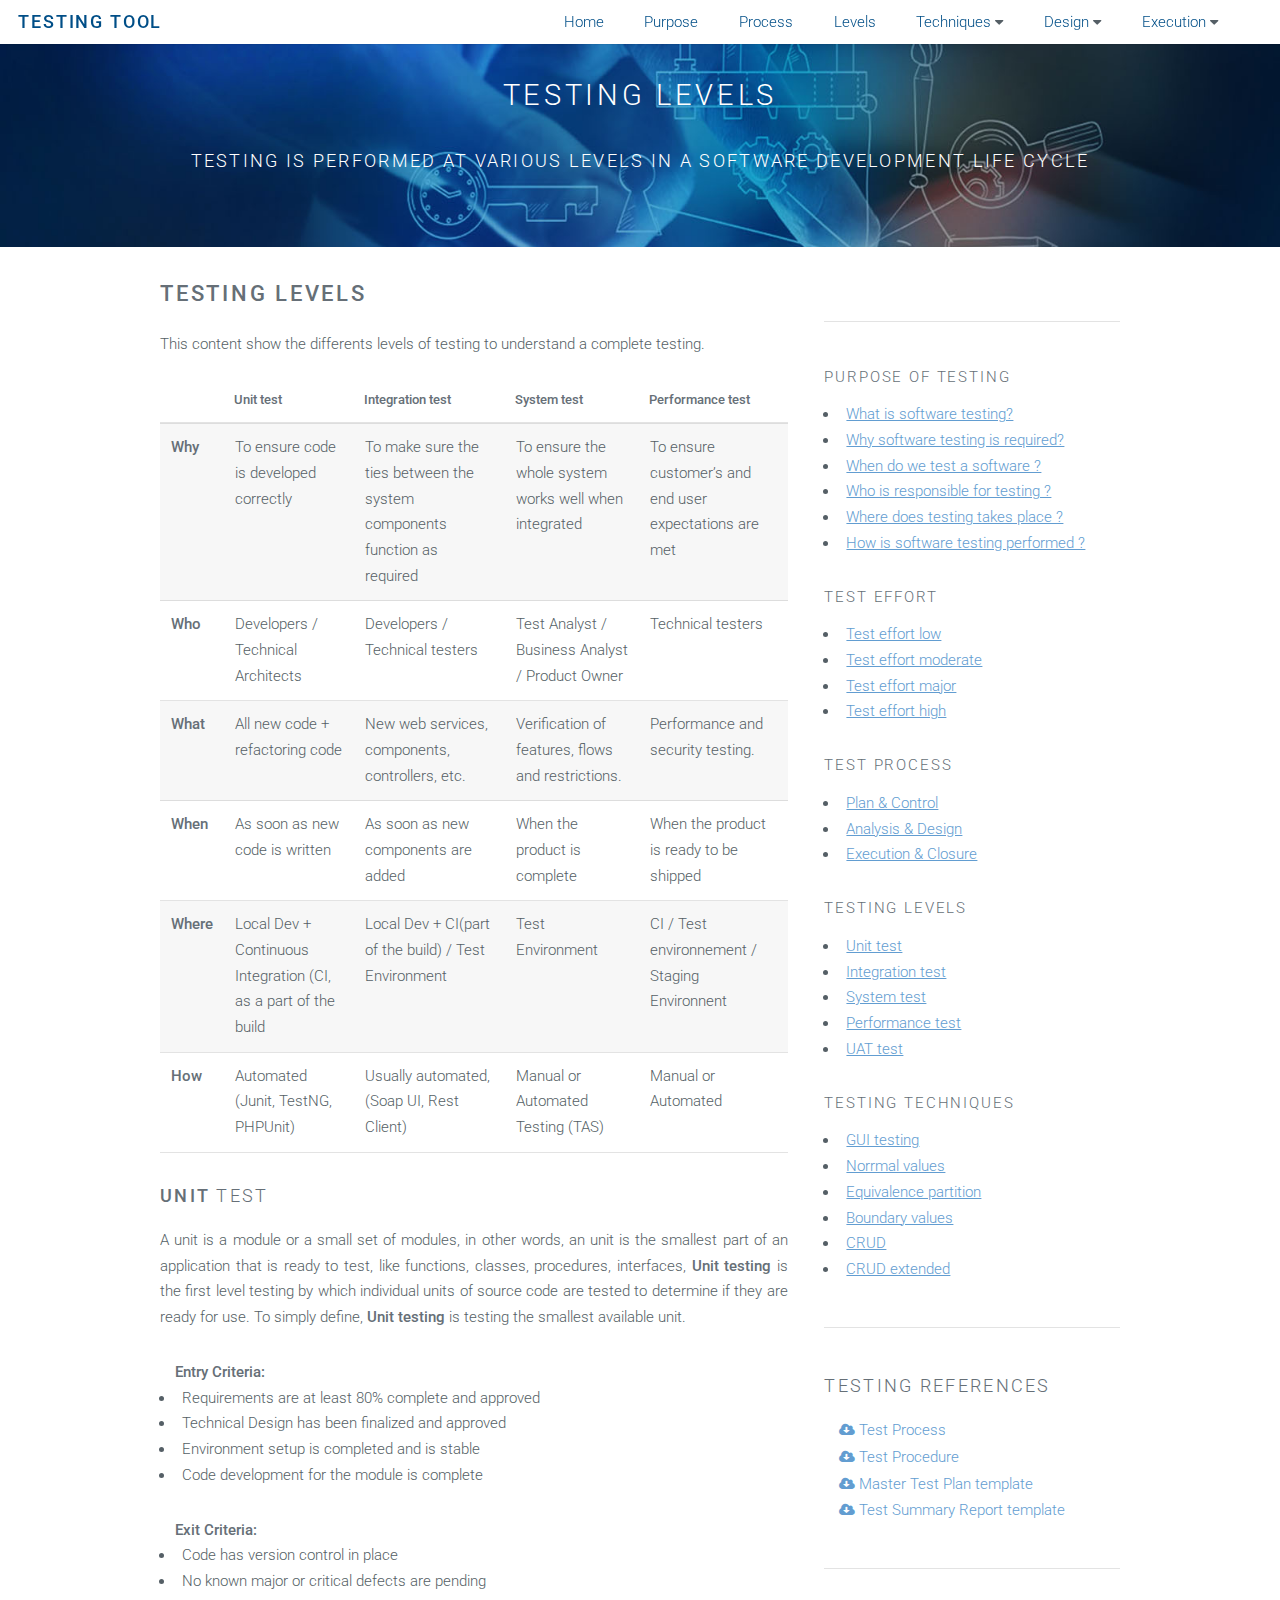
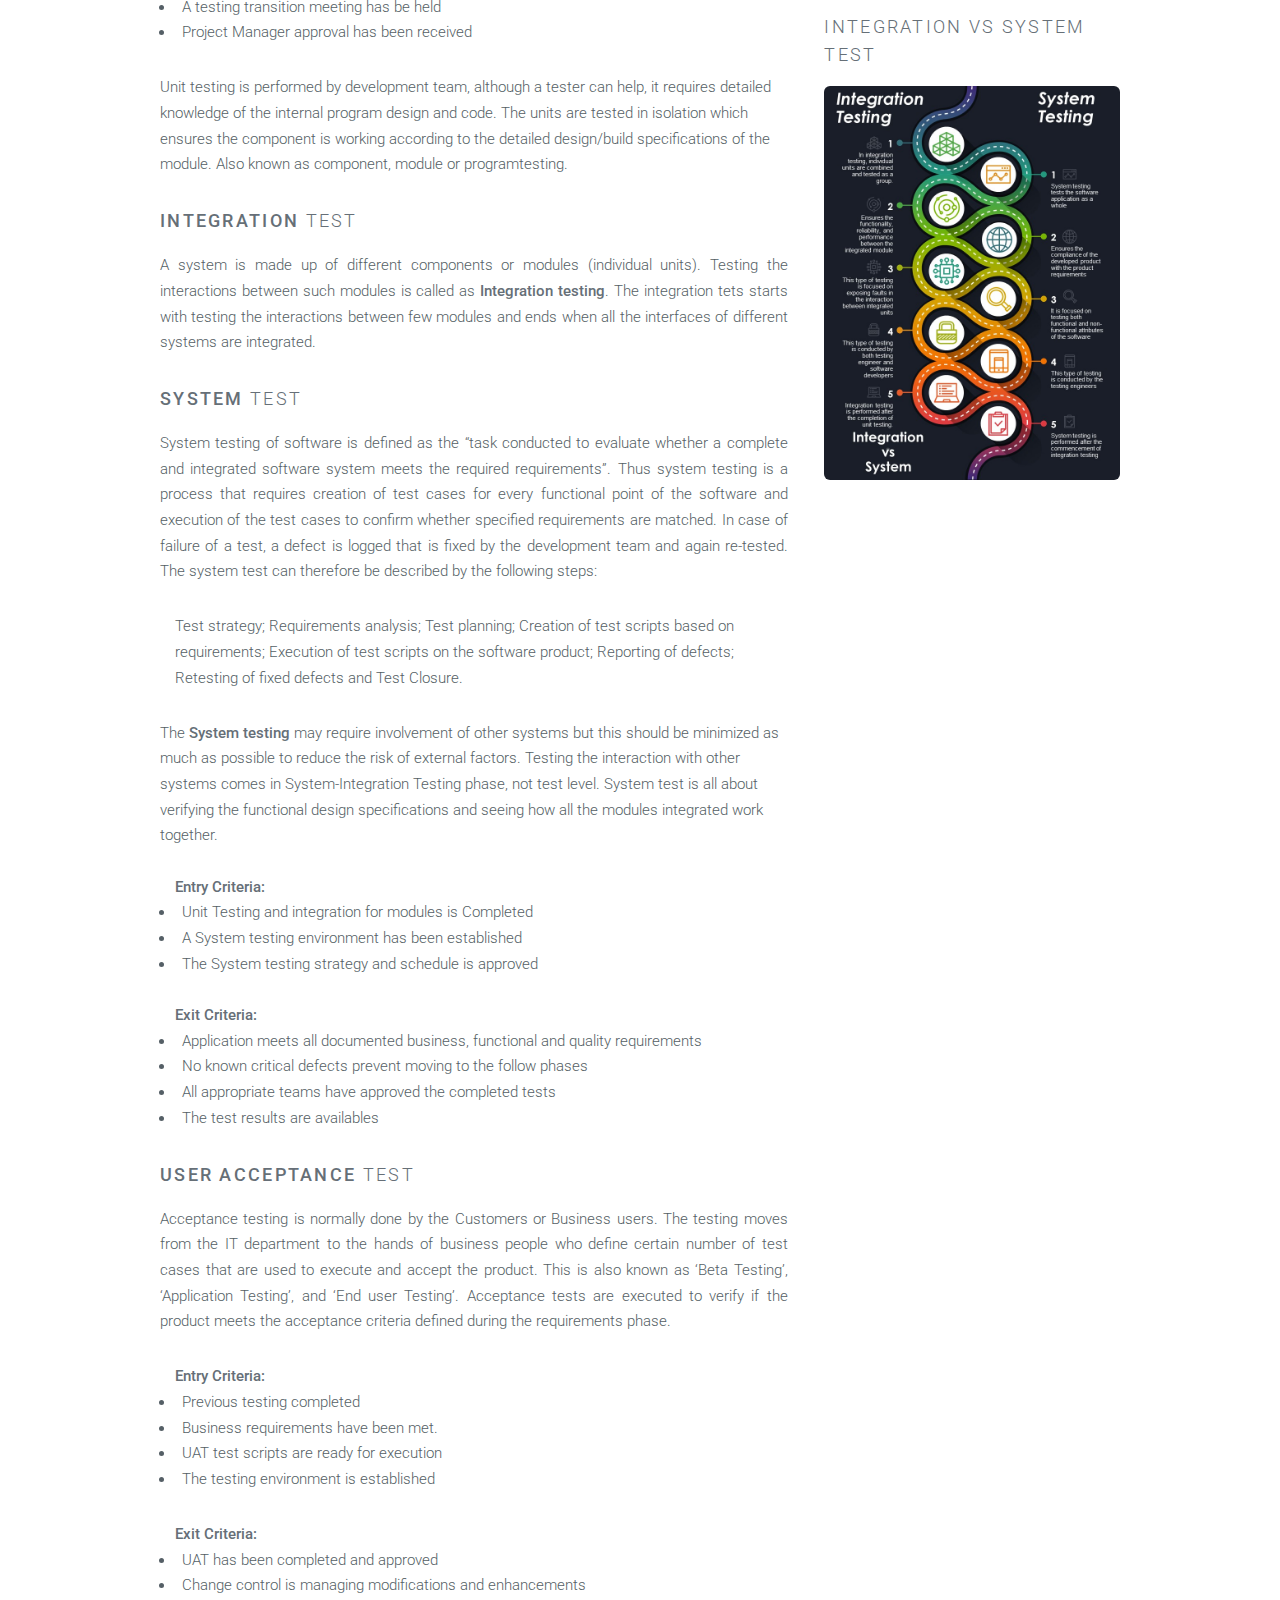
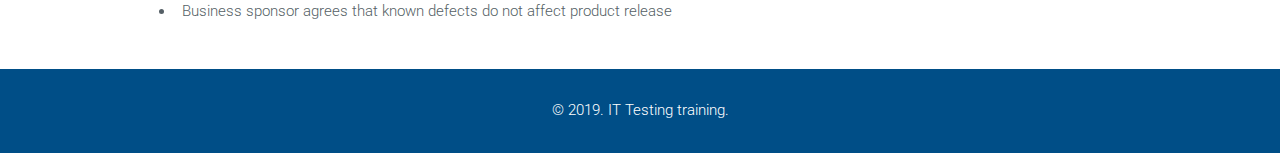
<file: testing_levels.html>
<!DOCTYPE HTML>

<html>
	<head>
		<title>IT Testing Training</title>
		<meta http-equiv="content-type" content="text/html; charset=utf-8" />
		<meta name="description" content="" />
		<meta name="keywords" content="" />
		<!--[if lte IE 8]><script src="js/html5shiv.js"></script><![endif]-->
		<script src="js/jquery.min.js"></script>
		<script src="js/skel.min.js"></script>
		<script src="js/skel-layers.min.js"></script>
		<script src="js/init.js"></script>
		<script src="js/arriba.js"></script>
		<script src="js/zoom.js"></script>
		<noscript>
			<link rel="stylesheet" href="css/skel.css" />
			<link rel="stylesheet" href="css/style.css" />
			<link rel="stylesheet" href="css/style-xlarge.css" />
		</noscript>
	</head>
	

	
	<body id="top">

		<!-- Header -->
			<header id="header" class="skel-layers-fixed">
				<h1><a href="http://automationsrv1:8081/TestingReport/">TESTING tool</a></h1>
				<nav id="nav">
					<ul>
						<li><a href="index.html">Home</a></li>						
						<li><a href="testing_purpose.html">Purpose</a></li>
						<li><a href="testing_process.html">Process</a></li>
						<li><a href="testing_levels.html">Levels</a></li>
						<li><a href="test_techniques.html">Techniques</a> 
						<i class="icon fad fa-caret-down"></i>
							<ul><li>
							<a href="test_techniques_GUI.html">GUI testing</a>
							<a href="test_techniques_Domain.html">Domain testing</a>
							<a href="test_techniques_Paths.html">Paths testing</a>
							</li></ul>
						</li>			
						<li><a href="test_design.html">Design</a>
						<i class="icon fad fa-caret-down"></i>
							<ul>
							<a href="test_design_Examples.html">Test Cases</a>
							</ul>
						</li>
						<li><a href="test_execution.html">Execution</a>
						<i class="icon fad fa-caret-down"></i>
							<ul>
							<a href="bug_report.html">Write bug</a>
							</ul>
						</li>	
					</ul>						
				</nav>
			</header>

		<!-- Main -->
		<section id="main" class="wrapper style2">
				<header class="major">
					<h2>Testing Levels</h2>
					<h3>Testing is performed at various levels in a software development life cycle</h3>
				</header>
		</section>
			<section id="main" class="wrapper style1">
				<div class="container">
					<div class="row">
						<div class="8u">
							<section>
								<h2><strong>TESTING LEVELS</strong></h2>
								<p>This content show the differents levels of testing to understand a complete testing.</p>
								
								
								<table class="table table-responsive table-striped">
									<thead>
										<tr>
											<th></th>
											<th>Unit test</th>
											<th>Integration test</th>
											<th>System test</th>
											<th>Performance test</th>
										</tr>
									</thead>
									<tbody>
										<tr>
											<td><strong>Why</strong></td>
											<td>To ensure code is developed correctly</td>
											<td>To make sure the ties between the system components function as required</td>
											<td>To ensure the whole system works well when integrated</td>
											<td>To ensure customer’s and end user expectations are met</td>
										</tr>
										<tr>
											<td><strong>Who</strong></td>
											<td>Developers /  Technical Architects</td>
											<td>Developers / Technical testers</td>
											<td>Test Analyst /  Business Analyst / Product Owner</td>
											<td>Technical testers</td>
										</tr>
										<tr>
											<td><strong>What</strong></td>
											<td>All new code + refactoring code</td>
											<td>New web services, components, controllers, etc.</td>
											<td>Verification of features, flows and restrictions.</td>
											<td>Performance and security testing.</td>
										</tr>
										<tr>
											<td><strong>When</strong></td>
											<td>As soon as new code is written</td>
											<td>As soon as new components are added</td>
											<td>When the product is complete</td>
											<td>When the product is ready to be shipped</td>
										</tr>
										<tr>
											<td><strong>Where</strong></td>
											<td>Local Dev + Continuous Integration (CI, as a part of the build</td>
											<td>Local Dev + CI(part of the build) / Test Environment</td>
											<td>Test Environment</td>
											<td>CI / Test  environnement / Staging Environnent</td>
										</tr>
										<tr>
											<td><strong>How</strong></td>
											<td>Automated (Junit, TestNG, PHPUnit)</td>
											<td>Usually automated, (Soap UI, Rest Client)</td>
											<td>Manual or Automated Testing (TAS)</td>
											<td>Manual or Automated</td>
										</tr>
									</tbody>
								</table>

								<h3><strong>Unit</Strong> Test</h3>
								<p>A unit is a module or a small set of modules, in other words, an unit is the smallest part of an application that is ready to test, like functions, classes, procedures, interfaces, 
								<b>Unit testing</b> is the first level testing by which individual units of source code are tested to determine if they are ready for use.
								To simply define, <b>Unit testing</b> is testing the smallest available unit.</p>
								<p>
									<ul>
									<strong>Entry Criteria:</strong>
										<li>Requirements are at least 80% complete and approved</li>
										<li>Technical Design has been finalized and approved</li>
										<li>Environment setup is completed and is stable</li>
										<li>Code development for the module is complete</li>
									</ul>

									<ul>
									<strong>Exit Criteria:</strong>
										<li>Code has version control in place</li>
										<li>No known major or critical defects are pending</li>
										<li>A testing transition meeting has be held</li>
										<li>Project Manager approval has been received</li>
									</ul>
								Unit testing is performed by development team, although a tester can help, it requires detailed knowledge of the internal program design and code.
								The units are tested in isolation which ensures the component is working according to the detailed design/build specifications of the module. Also known as component, module or programtesting.
								</p></hr>

								<h3><strong>Integration</Strong> Test</h3>
								<p>A system is made up of different components or modules (individual units). Testing the interactions between such modules is called as <b>Integration testing</b>. 
								The integration tets starts with testing the interactions between few modules and ends when all the interfaces of different systems are integrated.
								</p></hr>
								
								
								<h3><strong>System</Strong> Test</h3>
								<p>System testing of software is defined as the “task conducted to evaluate whether a complete and integrated software system meets the required requirements”. 
								Thus system testing is a process that requires creation of test cases for every functional point of the software and execution of the test cases to confirm whether 
								specified requirements are matched. In case of failure of a test, a defect is logged that is fixed by the development team and again re-tested. The system test can 
								therefore be described by the following steps:
								<ul>
									Test strategy; Requirements analysis; Test planning; Creation of test scripts based on requirements; Execution of test scripts on the software product; Reporting
									of defects; Retesting of fixed defects and Test Closure.
								</ul>	
								The <b>System testing</b> may require involvement of other systems but this should be minimized as much as possible to reduce the risk of external factors.
								Testing the interaction with other systems comes in System-Integration Testing phase, not test level.
								System test is all about verifying the functional design specifications and seeing how all the modules integrated work together. </br></br>
								<ul>
									<strong>Entry Criteria:</strong>
									<li>Unit Testing and integration for modules is Completed</li>
									<li>A System testing environment has been established</li>
									<li>The System testing strategy and schedule is approved</li>
									</br>
									<strong>Exit Criteria:</strong>
									<li>Application meets all documented business, functional and quality requirements</li>
									<li>No known critical defects prevent moving to the follow phases</li>
									<li>All appropriate teams have approved the completed tests</li>
									<li>The test results are availables</li>
								</ul>
								</p>
								<h3><strong>User Acceptance</Strong> Test</h3>
								<p>Acceptance testing is normally done by the Customers or Business users. The testing moves from the IT department to the hands of business people who define certain number of test cases 
								that are used to execute and accept the product. This is also known as ‘Beta Testing’, ‘Application Testing’, and ‘End user Testing’.
								Acceptance tests are executed to verify if the product meets the acceptance criteria defined during the requirements phase.
								<ul>
									<strong>Entry Criteria:</strong>
									<li>Previous testing completed</li>
									<li>Business requirements have been met.</li>
									<li>UAT test scripts are ready for execution</li>
									<li>The testing environment is established</li>
								</ul>
						
									<ul><strong>Exit Criteria:</strong>
									<li>UAT has been completed and approved</li>
									<li>Change control is managing modifications and enhancements</li>
									<li>Business sponsor agrees that known defects do not affect product release</li>
								</ul>
								</p>
							</section>	
						</div>
						
						<div class="4u">

								<h3></h3>
								<hr />
								<h4>PURPOSE OF TESTING</h4>
								<ul >
									<li><a href="#what">What is software testing?</a></li>
									<li><a href="#why">Why software testing is required?</a></li>
									<li><a href="#when">When do we test a software ?</a></li>
									<li><a href="#who">Who is responsible for testing ?</a></li>
									<li><a href="#where">Where does testing takes place ?</a></li>
									<li><a href="#how">How is software testing performed ?</a></li>
								</ul>				
								<h4>TEST EFFORT</h4>
								<ul>
									<li><a href="#effortL">Test effort low</a></li>
									<li><a href="#effortM">Test effort moderate</a></li>
									<li><a href="#effortMA">Test effort major</a></li>
									<li><a href="#effortH">Test effort high</a></li>
								</ul>
								<h4>TEST PROCESS</h4>
								<ul>
									<li><a href="testing_process.html">Plan & Control</a></li>
									<li><a href="testing_process.html">Analysis & Design</a></li>
									<li><a href="testing_process.html">Execution & Closure</a></li>
								</ul>
								<h4>TESTING Levels</h4>
								<ul >
									<li><a href="testing_levels.html">Unit test</a></li>
									<li><a href="testing_levels.html">Integration test</a></li>
									<li><a href="testing_levels.html">System test</a></li>
									<li><a href="testing_levels.html">Performance test</a></li>
									<li><a href="testing_levels.html">UAT test</a></li>
								</ul>
								<h4>TESTING Techniques</h4>
								<ul >
									<li><a href="test_techniques.html">GUI testing</a></li>
									<li><a href="test_techniques.html">Norrmal values </a></li>
									<li><a href="test_techniques.html">Equivalence partition</a></li>
									<li><a href="test_techniques.html">Boundary values</a></li>
									<li><a href="test_techniques.html">CRUD</a></li>
									<li><a href="test_techniques.html">CRUD extended</a></li>
								</ul>

								<hr/>
								<h3>TESTING REFERENCES</h4>
								<ul >
								<a class="icon far fa-cloud-download label" href="pdf/GHTI-CTRL-000214.pdf" target = "_blank">  Test Process</a><br>
								<a class="icon far fa-cloud-download label" href="pdf/GHTI-CTRL-000214.pdf" target = "_blank">  Test Procedure</a><br>
								<a class="icon far fa-cloud-download label" href="pdf/GHTI-CTRL-000214.pdf" target = "_blank">  Master Test Plan template</a><br>
								<a class="icon far fa-cloud-download label" href="pdf/GHTI-CTRL-000214.pdf" target = "_blank">  Test Summary Report template</a>									
								</ul>
								<hr/>
								<h3>INTEGRATION vs SYSTEM Test</h4>
								<section class="image fit">
								<img src="images/Integration_VS_System.jpg" class="zoom" /> 
								</section>
						</div>									
					</div>
				</div>
			</section>

		<!-- Footer -->
			<footer id="footer">	
					<ul class="copyright">
						<li>&copy; 2019. IT Testing training.</li>
					</ul>
			</footer>
		<i class="icon fa-chevron-circle-up ir-arriba" ></i>
	</body>
</html>
</file>
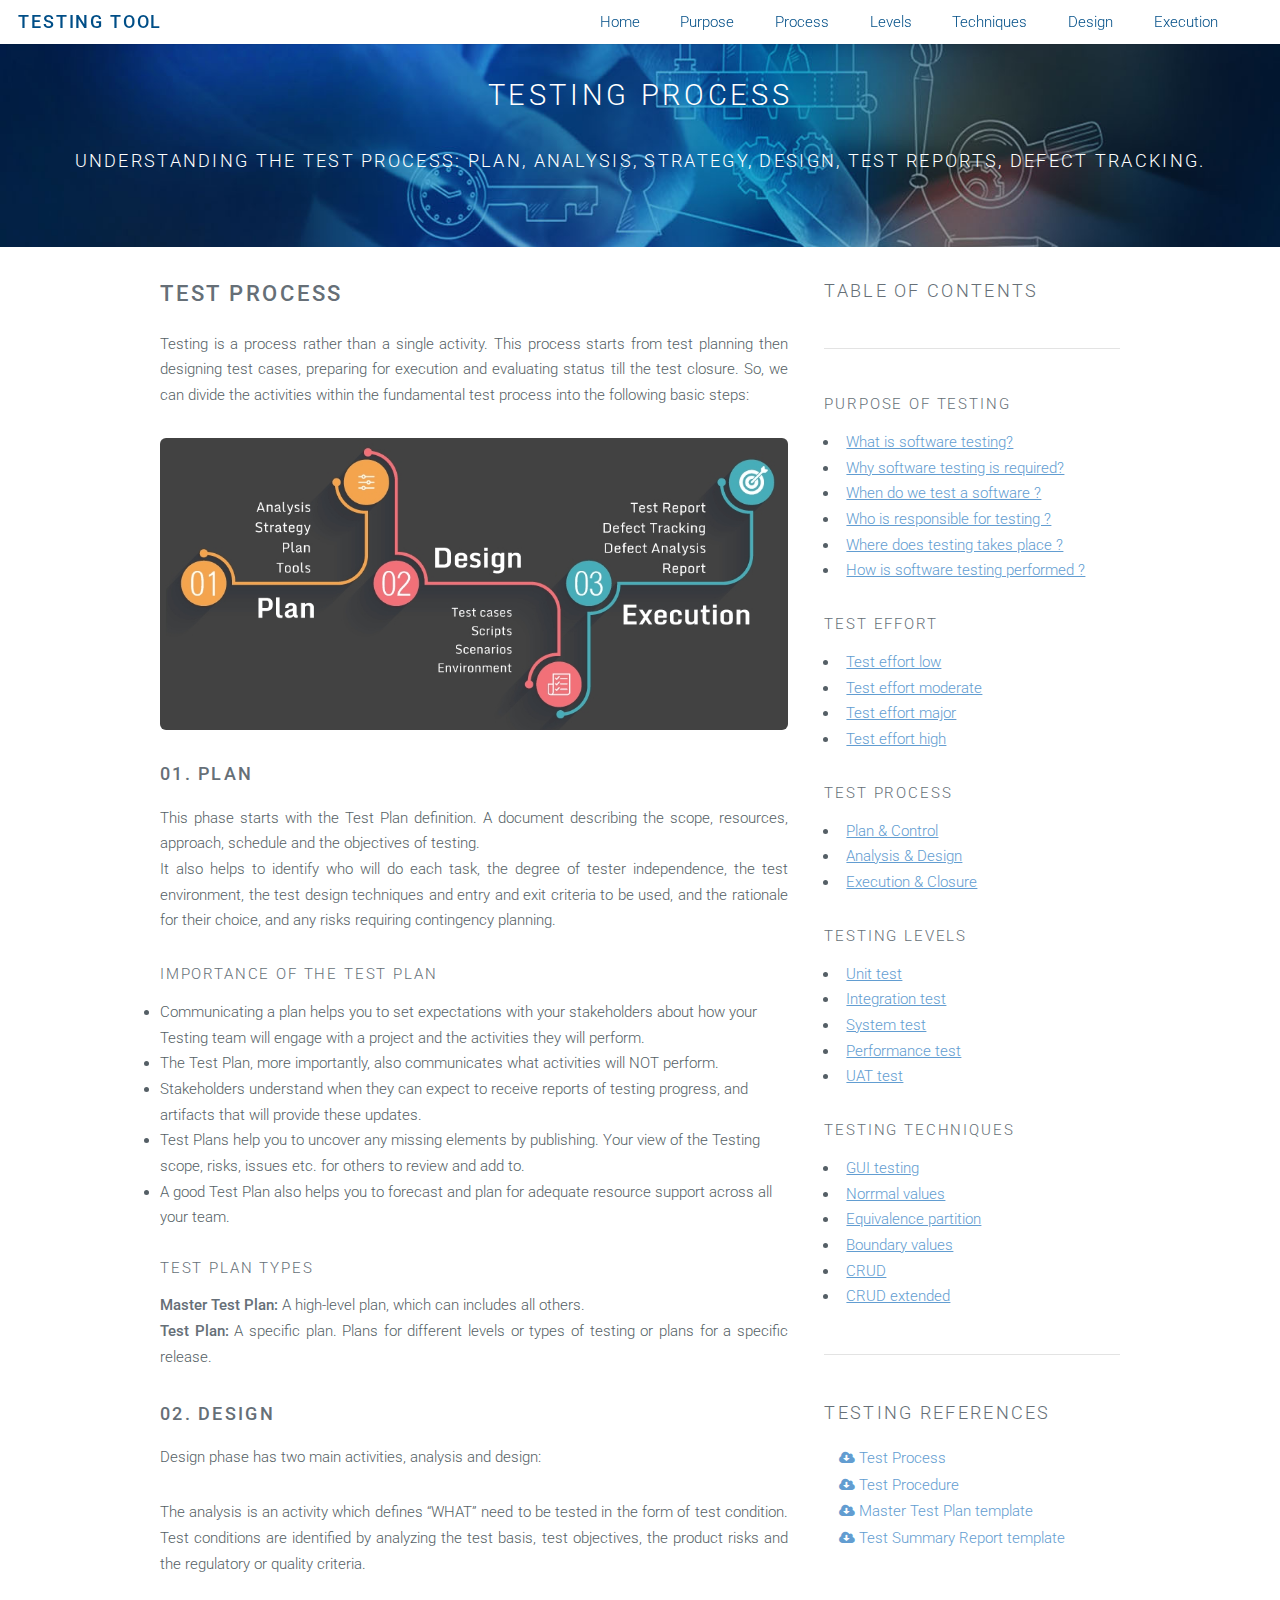
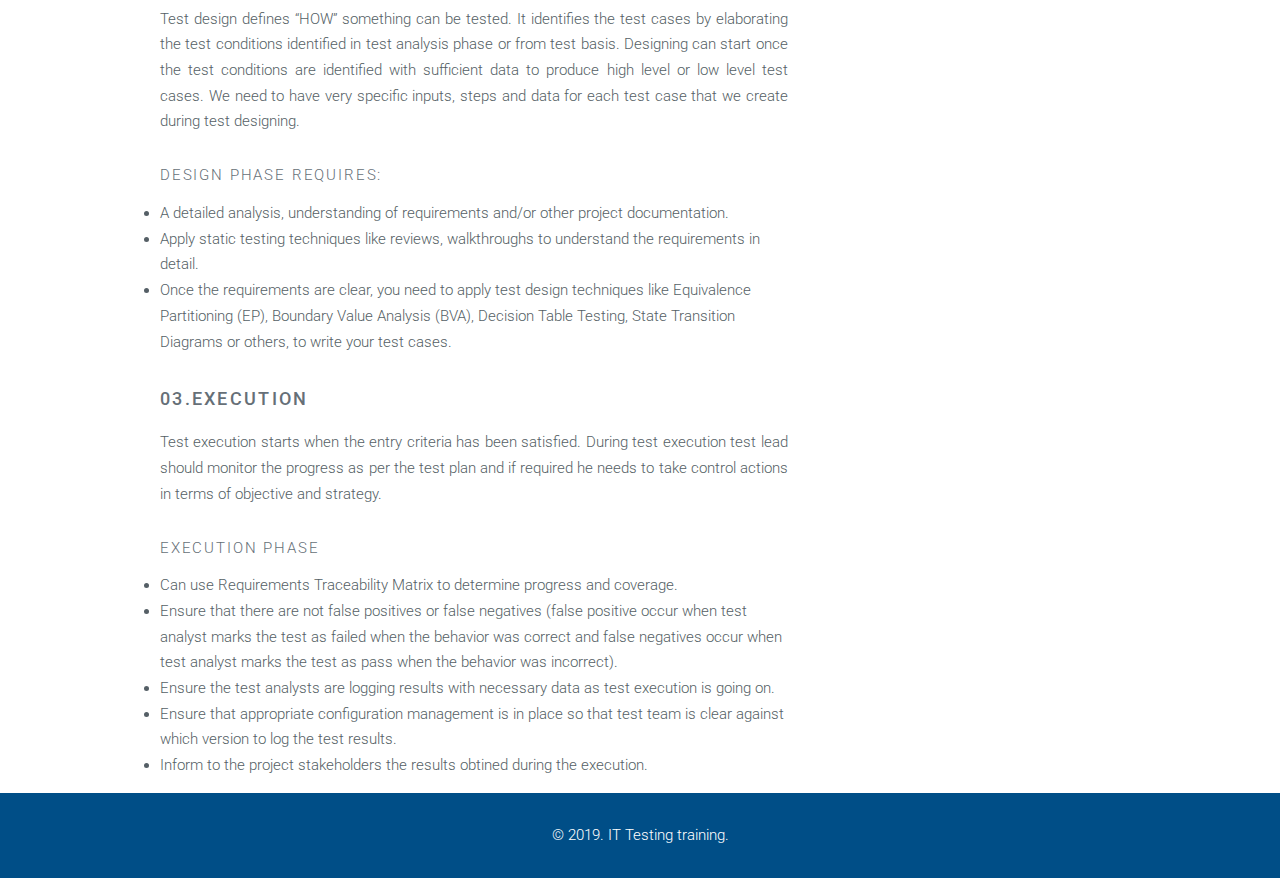
<file: testing_process.html>
<!DOCTYPE HTML>

<html>
	<head>
		<title>IT Testing Training</title>
		<meta http-equiv="content-type" content="text/html; charset=utf-8" />
		<meta name="description" content="" />
		<meta name="keywords" content="" />
		<!--[if lte IE 8]><script src="js/html5shiv.js"></script><![endif]-->
		<script src="js/jquery.min.js"></script>
		<script src="js/skel.min.js"></script>
		<script src="js/skel-layers.min.js"></script>
		<script src="js/init.js"></script>
		<script src="js/arriba.js"></script>
		<script src="js/zoom.js"></script>
		<noscript>
			<link rel="stylesheet" href="css/skel.css" />
			<link rel="stylesheet" href="css/style.css" />
			<link rel="stylesheet" href="css/style-xlarge.css" />
		</noscript>
	</head>
	<body id="top">

		<!-- Header -->
			<header id="header" class="skel-layers-fixed">
				<h1><a href="http://automationsrv1:8081/TestingReport/">TESTING tool</a></h1>
				<nav id="nav">
					<ul>
						<li><a href="index.html">Home</a></li>
						<li><a href="testing_purpose.html">Purpose</a></li>
						<li><a href="testing_process.html">Process</a></li>
						<li><a href="testing_levels.html">Levels</a></li>
						<li><a href="test_techniques.html">Techniques</a>
							<ul><li>
							<a href="test_techniques_GUI.html">GUI testing</a>
							<a href="test_techniques_Domain.html">Domain testing</a>
							<a href="test_techniques_Paths.html">Paths testing</a>
							</li></ul>
						</li>			
						<li><a href="test_design.html">Design</a>
							<ul>
							<a href="test_design_Examples.html">Test Cases</a>
							</ul>
						</li>
						<li><a href="test_execution.html">Execution</a>
							<ul>
							<a href="bug_report.html">Write bug</a>
							</ul>
						</li>	
					</ul>						
				</nav>
			</header>

		<!-- Main -->
		<section id="main" class="wrapper style2">
				<header class="major">
					<h2>Testing Process</h2>
					<h3>Understanding the Test process: plan, analysis, strategy, design, test reports, defect tracking.</h3>
				</header>
		</section>
		
			<section id="main" class="wrapper style1">
				<div class="container">
					<div class="row">
						<div class="8u">
							<section>
								<h2><strong>TEST PROCESS</strong></h2>
								<p>Testing is a process rather than a single activity. This process starts from test planning then designing test cases, preparing for execution and 
								evaluating status till the test closure. So, we can divide the activities within the fundamental test process into the following basic steps:</p>
								
								<section class="image fit">
								<img src="images/test-process.jpg"> 
								</section>
								
								<section id = "plan&Control">
									<h3><b>01. PLAN</b></h3>
									<p>This phase starts with the Test Plan definition. A document describing the scope, resources, approach, schedule and the objectives of testing. <br> 
									It also helps to identify who will do each task, the degree of tester independence, the test environment, the test design techniques and entry 
									and exit criteria to be used, and the rationale for their choice, and any risks requiring contingency planning.</p>
									
									<h4>Importance of the Test Plan</h4>
									
									<li>Communicating a plan helps you to set expectations with your stakeholders about how your Testing team will engage with a project 
									and the activities they will perform.</li>
									<li>The Test Plan, more importantly, also communicates what activities will NOT perform.</li>
									<li>Stakeholders understand when they can expect to receive reports of testing progress, and artifacts that will provide these updates.</li>
									<li>Test Plans help you to uncover any missing elements by publishing. Your view of the Testing scope, risks, issues etc. for others to review and 
									add to.</li>
									<li>A good Test Plan also helps you to forecast and plan for adequate resource support across all your team.</li><br>
									
									<h4>Test Plan types</h4>
									<p><b>Master Test Plan:</b> A high-level plan, which can includes all others.<br>
									<b>Test Plan:</b> A specific plan. Plans for different levels or types of testing or plans for a specific release.</p>
								</section>
								
								<p> </p>
								<h3><b>02. DESIGN</b></h3>
								<p>Design phase has two main activities, analysis and design:</p>
								<p>The analysis is an activity which defines “WHAT” need to be tested in the form of test condition. 
								Test conditions are identified by analyzing the test basis, test objectives, the product risks and the regulatory or quality criteria. </p>
								<p>Test design defines “HOW” something can be tested. It identifies the test cases by elaborating the test conditions identified in test analysis phase or from test basis. 
								Designing can start once the test conditions are identified with sufficient data to produce high level or low level test cases. We need to have very specific inputs, 
								steps and data for each test case that we create during test designing. </p>
								<h4>Design phase requires:</h4>
								<li>A detailed analysis, understanding of requirements and/or other project documentation.</li>
								<li>Apply static testing techniques like reviews, walkthroughs to understand the requirements in detail.</li>
								<li>Once the requirements are clear, you need to apply test design techniques like Equivalence Partitioning (EP), Boundary Value Analysis (BVA), Decision Table Testing, 
								State Transition Diagrams or others, to write your test cases.</li>
								
								
								<p> </p>
								<h3><b>03.EXECUTION</b></h3>
								<p>Test execution starts when the entry criteria has been satisfied. During test execution test lead should monitor the progress as per the test plan and if required 
								he needs to take control actions in terms of objective and strategy.<p/>
								<h4>Execution phase</h4>
								<li>Can use Requirements Traceability Matrix to determine progress and coverage. </li>
								<li>Ensure that there are not false positives or false negatives (false positive occur when test analyst marks the test as failed when the behavior 
								was correct and false negatives occur when test analyst marks the test as pass when the behavior was incorrect).</li>
								<li>Ensure the test analysts are logging results with necessary data as test execution is going on. </li>
								<li>Ensure that appropriate configuration management is in place so that test team is clear against which version to log the test results.</li>
								<li>Inform to the project stakeholders the results obtined during the execution.</li>
								
							</section>

						</div>
						
						<div class="4u">
								<h3>TABLE OF CONTENTS</h4>
								<hr />
								<h4>PURPOSE OF TESTING</h4>
								<ul >
									<li><a href="#what">What is software testing?</a></li>
									<li><a href="#why">Why software testing is required?</a></li>
									<li><a href="#when">When do we test a software ?</a></li>
									<li><a href="#who">Who is responsible for testing ?</a></li>
									<li><a href="#where">Where does testing takes place ?</a></li>
									<li><a href="#how">How is software testing performed ?</a></li>
								</ul>				
								<h4>TEST EFFORT</h4>
								<ul>
									<li><a href="#effortL">Test effort low</a></li>
									<li><a href="#effortM">Test effort moderate</a></li>
									<li><a href="#effortMA">Test effort major</a></li>
									<li><a href="#effortH">Test effort high</a></li>
								</ul>
								<h4>TEST PROCESS</h4>
								<ul>
									<li><a href="testing_process.html">Plan & Control</a></li>
									<li><a href="testing_process.html">Analysis & Design</a></li>
									<li><a href="testing_process.html">Execution & Closure</a></li>
								</ul>
								<h4>TESTING Levels</h4>
								<ul >
									<li><a href="testing_levels.html">Unit test</a></li>
									<li><a href="testing_levels.html">Integration test</a></li>
									<li><a href="testing_levels.html">System test</a></li>
									<li><a href="testing_levels.html">Performance test</a></li>
									<li><a href="testing_levels.html">UAT test</a></li>
								</ul>
								<h4>TESTING Techniques</h4>
								<ul >
									<li><a href="test_techniques.html">GUI testing</a></li>
									<li><a href="test_techniques.html">Norrmal values </a></li>
									<li><a href="test_techniques.html">Equivalence partition</a></li>
									<li><a href="test_techniques.html">Boundary values</a></li>
									<li><a href="test_techniques.html">CRUD</a></li>
									<li><a href="test_techniques.html">CRUD extended</a></li>
								</ul>
								<hr/>
								<h3>TESTING REFERENCES</h4>
								<ul >
								<a class="icon far fa-cloud-download label" href="pdf/GHTI-CTRL-000214.pdf" target = "_blank">  Test Process</a><br>
								<a class="icon far fa-cloud-download label" href="pdf/GHTI-CTRL-000214.pdf" target = "_blank">  Test Procedure</a><br>
								<a class="icon far fa-cloud-download label" href="pdf/GHTI-CTRL-000214.pdf" target = "_blank">  Master Test Plan template</a><br>
								<a class="icon far fa-cloud-download label" href="pdf/GHTI-CTRL-000214.pdf" target = "_blank">  Test Summary Report template</a>									
								</ul>
						</div>
					</div>
				</div>
			</section>

		<!-- Footer -->
			<footer id="footer">	
					<ul class="copyright">
						<li>&copy; 2019. IT Testing training.</li>
					</ul>
			</footer>
		<i class="icon fa-chevron-circle-up ir-arriba" ></i>
	</body>
</html>
</file>
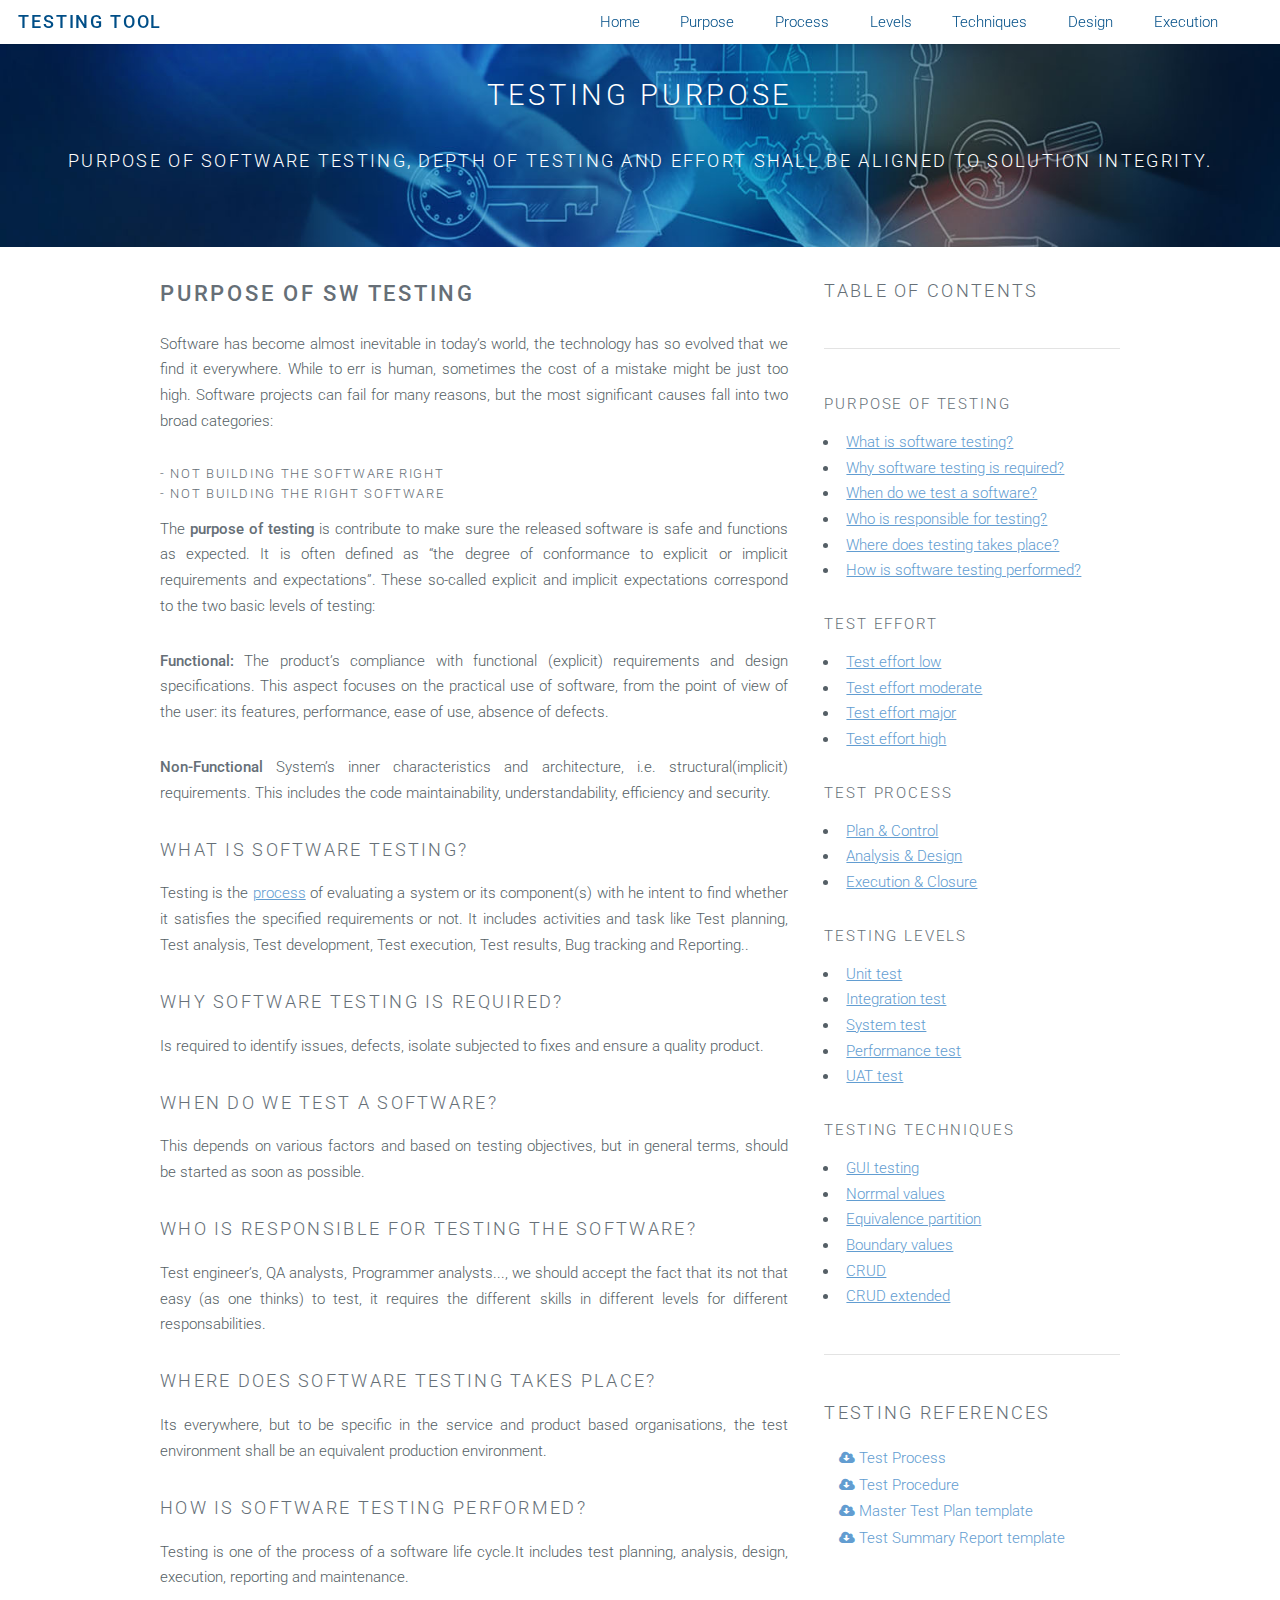
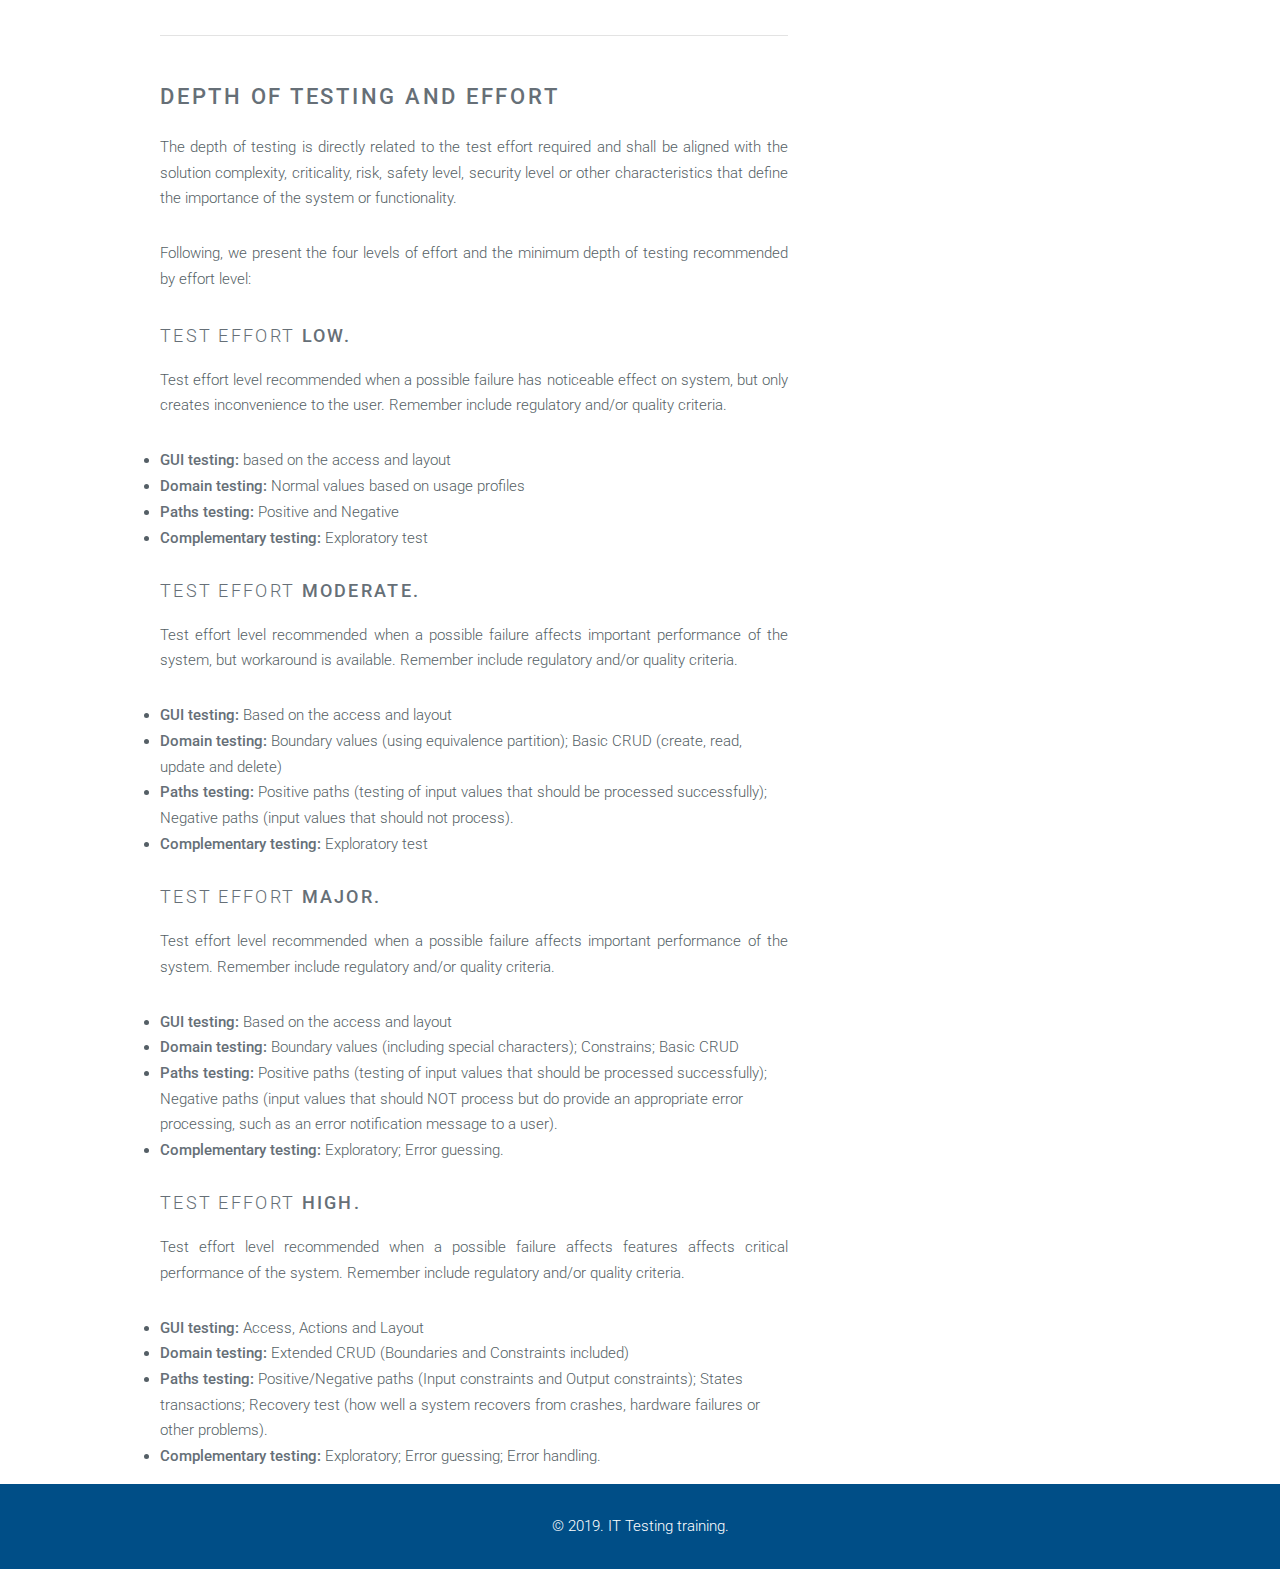
<file: testing_purpose.html>
<!DOCTYPE HTML>

<html>
	<head>
		<title>IT Testing Training</title>
		<meta http-equiv="content-type" content="text/html; charset=utf-8" />
		<meta name="description" content="" />
		<meta name="keywords" content="" />
		<!--[if lte IE 8]><script src="js/html5shiv.js"></script><![endif]-->
		<script src="js/jquery.min.js"></script>
		<script src="js/skel.min.js"></script>
		<script src="js/skel-layers.min.js"></script>
		<script src="js/init.js"></script>
		<script src="js/arriba.js"></script>
		<script src="js/zoom.js"></script>
		<noscript>
			<link rel="stylesheet" href="css/skel.css" />
			<link rel="stylesheet" href="css/style.css" />
			<link rel="stylesheet" href="css/style-xlarge.css" />
		</noscript>
	</head>
	<body id="top">

		<!-- Header -->
			<header id="header" class="skel-layers-fixed">
				<h1><a href="http://automationsrv1:8081/TestingReport/">TESTING tool</a></h1>
				<nav id="nav">
					<ul>
						<li><a href="index.html">Home</a></li>
						<li><a href="testing_purpose.html">Purpose</a></li>
						<li><a href="testing_process.html">Process</a></li>
						<li><a href="testing_levels.html">Levels</a></li>
						<li><a href="test_techniques.html">Techniques</a>
							<ul><li>
							<a href="test_techniques_GUI.html">GUI testing</a>
							<a href="test_techniques_Domain.html">Domain testing</a>
							<a href="test_techniques_Paths.html">Paths testing</a>
							</li></ul>
						</li>			
						<li><a href="test_design.html">Design</a>
							<ul>
							<a href="test_design_Examples.html">Test Cases</a>
							</ul>
						</li>
						<li><a href="test_execution.html">Execution</a>
							<ul>
							<a href="bug_report.html">Write bug</a>
							</ul>
						</li>	
					</ul>						
				</nav>
			</header>

		<!-- Main -->
		<section id="main" class="wrapper style2">
			<header class="major">
					<h2>Testing Purpose</h2>
					<h3>Purpose of software testing, depth of testing and effort shall be aligned to solution integrity.</h3>
			</header>
		</section>
			<section id="main" class="wrapper style1">
				<div class="container">
					<div class="row">
						<div class="8u">
							<section>
								<h2><strong>PURPOSE OF SW Testing</strong></h2>
								<p>Software has become almost inevitable in today’s world, the technology has so evolved that we find it everywhere.
								While to err is human, sometimes the cost of a mistake might be just too high.
								Software projects can fail for many reasons, but the most significant causes fall into two broad categories:</p>
								<h5>- Not building the software right</br>
								- Not building the right software</h5>
								
								<p>The <b>purpose of testing</b> is contribute to make sure the released software is safe and functions as expected.
								It is often defined as “the degree of conformance to explicit or implicit requirements and expectations”.
								These so-called explicit and implicit expectations correspond to the two basic levels of testing: </p>
								
								<p><b>Functional:</b> The product’s compliance with functional (explicit) requirements and design specifications. 
								This aspect focuses on the practical use of software, from the point of	view of the user: its features, performance,
								ease of use, absence of defects.</p>
								<p><b>Non-Functional</b> System’s inner characteristics and architecture, i.e. structural(implicit) requirements. 
								This includes the code maintainability, understandability, efficiency and security.</p>
																
								<section id = "what">
									<h3>What is software testing?</h3>
									<p>Testing is the <a href="testing_process.html">process</a> of evaluating a system or its component(s) with he intent to find whether it satisfies the 
									specified requirements or not. It includes activities and task like Test planning, Test analysis,  Test development, 
									Test execution, Test results, Bug tracking and Reporting..</p>
								</section>
								
								<section id = "why">
									<h3>Why software testing is required?</h3>
									<p>Is required to identify issues, defects, isolate subjected to fixes and ensure a quality product.</p>
								</section>
								
								<section id = "when">
									<h3>When do we test a software?</h3>
									<p>This depends on various factors and based on testing objectives, but in general terms, should be started as soon as possible.</p>
								</section>
								
								<section id = "who">
									<h3>Who is responsible for testing the software?</h3>
									<p>Test engineer’s, QA analysts, Programmer analysts..., we should accept the fact that its not that easy (as one thinks) to test,
									it requires the different skills in different levels for different responsabilities.</p>
								</section>
									
								<section id = "where">
									<h3>Where does software testing takes place?</h3>
									<p>Its everywhere, but to be specific in the service and product based organisations, the test environment shall be an equivalent production environment.</p>
								</section>
								
								<section id = "how">
									<h3>How is Software testing performed?</h3>
									<p>Testing is one of the process of a software life cycle.It includes test planning, analysis, design, execution, reporting and maintenance.</p>
								</section>
							</section>
							<hr />
							<section>
								<h2><strong>DEPTH OF TESTING AND EFFORT</strong></h2>
								<p>The depth of testing is directly related to the test effort required and shall be aligned with the solution 
								complexity, criticality, risk, safety level, security level or other characteristics that define the importance 
								of the system or functionality.</p>
								
								<p>Following, we present the four levels of effort and the minimum depth of testing recommended by effort level: </p>
								
								<section id = "effortL">
									<h3>Test effort <strong>low. </strong></h3>
									<p>Test effort level recommended when a possible failure has noticeable effect on system, but only creates inconvenience to the user. 
									Remember include regulatory and/or quality criteria.</p>
									<li><strong>GUI testing:</strong> based on the access and layout</li>
									<li><strong>Domain testing:</strong> Normal values based on usage profiles</li>
									<li><strong>Paths testing:</strong> Positive and Negative</li>
									<li><strong>Complementary testing:</strong> Exploratory test</li> </br>
								</section>

								<section id = "effortM">
									<h3>Test effort <strong>moderate. </strong></h3>
									<p>Test effort level recommended when a possible failure affects important performance of the system, but workaround is available. 
									Remember include regulatory and/or quality criteria.</p>
									<li><strong>GUI testing:</strong> Based on the access and layout</li>
									<li><strong>Domain testing:</strong> Boundary values (using equivalence partition); Basic CRUD (create, read, update and delete)</li>
									<li><strong>Paths testing:</strong> Positive paths (testing of input values that should be processed successfully); Negative paths 
									(input values that should not process).</li>
									<li><strong>Complementary testing:</strong> Exploratory test</li></br>
								</section>

								<section id = "effortMA">
									<h3>Test effort <strong>major. </strong></h3>
									<p>Test effort level recommended when a possible failure affects important performance of the system. 
									Remember include regulatory and/or quality criteria.</p>
									<li><strong>GUI testing:</strong> Based on the access and layout</li>
									<li><strong>Domain testing:</strong> Boundary values (including special characters); Constrains; Basic CRUD</li>
									<li><strong>Paths testing:</strong> Positive paths (testing of input values that should be processed successfully); Negative paths 
									(input values that should NOT process but do provide an appropriate error processing, such as an error notification message to a user).</li>
									<li><strong>Complementary testing:</strong> Exploratory; Error guessing.</li></br>
								</section>

								<section id = "effortH">
									<h3>Test effort <strong>high. </strong></h3>
									<p>Test effort level recommended when a possible failure affects features affects critical performance of the system. 
									Remember include regulatory and/or quality criteria.</p>
									<li><strong>GUI testing:</strong> Access, Actions and Layout</li>
									<li><strong>Domain testing:</strong> Extended CRUD (Boundaries and Constraints included)</li>
									<li><strong>Paths testing:</strong> Positive/Negative paths (Input constraints and Output constraints); States transactions; 
									Recovery test (how well a system recovers from crashes, hardware failures or other problems).</li>
									<li><strong>Complementary testing:</strong> Exploratory; Error guessing; Error handling.</li>
								</section>
							</section>
						</div>
						
						<div class="4u">
								<h3>TABLE OF CONTENTS</h4>
								<hr />
								<h4>PURPOSE OF TESTING</h4>
								<ul >
									<li><a href="#what">What is software testing?</a></li>
									<li><a href="#why">Why software testing is required?</a></li>
									<li><a href="#when">When do we test a software?</a></li>
									<li><a href="#who">Who is responsible for testing?</a></li>
									<li><a href="#where">Where does testing takes place?</a></li>
									<li><a href="#how">How is software testing performed?</a></li>
								</ul>				
								<h4>TEST EFFORT</h4>
								<ul>
									<li><a href="#effortL">Test effort low</a></li>
									<li><a href="#effortM">Test effort moderate</a></li>
									<li><a href="#effortMA">Test effort major</a></li>
									<li><a href="#effortH">Test effort high</a></li>
								</ul>
								<h4>TEST PROCESS</h4>
								<ul>
									<li><a href="testing_process.html">Plan & Control</a></li>
									<li><a href="testing_process.html">Analysis & Design</a></li>
									<li><a href="testing_process.html">Execution & Closure</a></li>
								</ul>
								<h4>TESTING Levels</h4>
								<ul >
									<li><a href="testing_levels.html">Unit test</a></li>
									<li><a href="testing_levels.html">Integration test</a></li>
									<li><a href="testing_levels.html">System test</a></li>
									<li><a href="testing_levels.html">Performance test</a></li>
									<li><a href="testing_levels.html">UAT test</a></li>
								</ul>
								<h4>TESTING Techniques</h4>
								<ul >
									<li><a href="test_techniques.html">GUI testing</a></li>
									<li><a href="test_techniques.html">Norrmal values </a></li>
									<li><a href="test_techniques.html">Equivalence partition</a></li>
									<li><a href="test_techniques.html">Boundary values</a></li>
									<li><a href="test_techniques.html">CRUD</a></li>
									<li><a href="test_techniques.html">CRUD extended</a></li>
								</ul>
								<hr/>
								<h3>TESTING REFERENCES</h4>
								<ul >
								<a class="icon far fa-cloud-download label" href="pdf/GHTI-CTRL-000214.pdf" target = "_blank">  Test Process</a><br>
								<a class="icon far fa-cloud-download label" href="pdf/GHTI-CTRL-000214.pdf" target = "_blank">  Test Procedure</a><br>
								<a class="icon far fa-cloud-download label" href="pdf/GHTI-CTRL-000214.pdf" target = "_blank">  Master Test Plan template</a><br>
								<a class="icon far fa-cloud-download label" href="pdf/GHTI-CTRL-000214.pdf" target = "_blank">  Test Summary Report template</a>									
								</ul>

						</div>
					</div>
				</div>
			</section>
			
		<!-- Footer -->
			<footer id="footer">
					<ul class="copyright">
						<li>&copy; 2019. IT Testing training.</li>
					</ul>
			</footer>
		<i class="icon fa-chevron-circle-up ir-arriba" ></i>
	</body>
</html>
</file>
<file: css/style-xlarge.css>
/*
	Ion by TEMPLATED
	templated.co @templatedco
	Released for free under the Creative Commons Attribution 3.0 license (templated.co/license)
*/

/* Basic */

	body, input, select, textarea {
		font-size: 12pt;
	}

/* Banner */

	#banner {
		padding: 9em 0;
	}
</file>
<file: css/skel.css>
/* Resets  */

	html,body,div,span,applet,object,iframe,h1,h2,h3,h4,h5,h6,p,blockquote,pre,a,abbr,acronym,address,big,cite,code,del,dfn,em,img,ins,kbd,q,s,samp,small,strike,strong,sub,sup,tt,var,b,u,i,center,dl,dt,dd,ol,ul,li,fieldset,form,label,legend,table,caption,tbody,tfoot,thead,tr,th,td,article,aside,canvas,details,embed,figure,figcaption,footer,header,hgroup,menu,nav,output,ruby,section,summary,time,mark,audio,video{margin:0;padding:0;border:0;font-size:100%;font:inherit;vertical-align:baseline;}article,aside,details,figcaption,figure,footer,header,hgroup,menu,nav,section{display:block;}body{line-height:1;}ol,ul{list-style:none;}blockquote,q{quotes:none;}blockquote:before,blockquote:after,q:before,q:after{content:'';content:none;}table{border-collapse:collapse;border-spacing:0;}body{-webkit-text-size-adjust:none}

/* Box Model */

	*, *:before, *:after {
		-moz-box-sizing: border-box;
		-webkit-box-sizing: border-box;
		box-sizing: border-box;
	}

/* Container */

	body {
		/* min-width: (containers) */
		min-width: 1200px;
	}

	.container {
		margin-left: auto;
		margin-right: auto;
		
		/* width: (containers) */
		width: 1200px;
	}

	/* Modifiers */
	
		.container.small {
			/* width: (containers) * 0.75; */
			width: 900px;
		}

		.container.big {
			width: 100%;

			/* max-width: (containers) * 1.25; */
			max-width: 1500px;

			/* min-width: (containers); */
			min-width: 1200px;
		}

/* Grid */

	.\31 2u { width: 100% }
	.\31 1u { width: 91.6666666667% }
	.\31 0u { width: 83.3333333333% }
	.\39 u { width: 75% }
	.\38 u { width: 66.6666666667% }
	.\37 u { width: 58.3333333333% }
	.\36 u { width: 50% }
	.\35 u { width: 41.6666666667% }
	.\34 u { width: 33.3333333333% }
	.\33 u { width: 25% }
	.\32 u { width: 16.6666666667% }
	.\31 u { width: 8.3333333333% }
	.\-11u { margin-left: 91.6666666667% }
	.\-10u { margin-left: 83.3333333333% }
	.\-9u { margin-left: 75% }
	.\-8u { margin-left: 66.6666666667% }
	.\-7u { margin-left: 58.3333333333% }
	.\-6u { margin-left: 50% }
	.\-5u { margin-left: 41.6666666667% }
	.\-4u { margin-left: 33.3333333333% }
	.\-3u { margin-left: 25% }
	.\-2u { margin-left: 16.6666666667% }
	.\-1u { margin-left: 8.3333333333% }

	/* Rows */

		.row > * {
			float: left;
		}

		.row:after {
			content: '';
			display: block;
			clear: both;
			height: 0;
		}

		.row:first-child > * {
			padding-top: 0 !important;
		}

		.row.uniform > * > :first-child {
			margin-top: 0;
		}

		.row.uniform > * > :last-child {
			margin-bottom: 0;
		}

		/* Normal */

			.row > * {
				/* padding-left: (gutters.vertical) */
				padding-left: 4em;
			}

			.row + .row > * {
				/* padding: (gutters.horizontal) 0 0 (gutters.vertical) */
				padding: 0 0 0 4em;
			}

			.row {
				/* margin-left: -(gutters.vertical) */
				margin-left: -4em;
			}

			.row + .row.uniform > * {
				/* padding: (gutters.vertical) 0 0 (gutters.vertical) */
				padding: 4em 0 0 4em;
			}

		/* Flush */

			.row.flush > * {
				padding-left: 0;
			}

			.row + .row.flush > * {
				padding: 0;
			}

			.row.flush {
				margin-left: 0;
			}

			.row + .row.uniform.flush > * {
				padding: 0;
			}

		/* Quarter */

			.row.quarter > * {
				/* padding-left: (gutters.vertical * 0.25) */
				padding-left: 1em;
			}

			.row + .row.quarter > * {
				/* padding: (gutters.horizontal * 0.25) 0 0 (gutters.vertical * 0.25) */
				padding: 0 0 0 1em;
			}

			.row.quarter {
				/* margin-left: -(gutters.vertical * 0.25) */
				margin-left: -1em;
			}

			.row + .row.uniform.quarter > * {
				/* padding: (gutters.vertical * 0.25) 0 0 (gutters.vertical * 0.25) */
				padding: 1em 0 0 1em;
			}

		/* Half */

			.row.half > * {
				/* padding-left: (gutters.vertical * 0.5) */
				padding-left: 2em;
			}

			.row + .row.half > * {
				/* padding: (gutters.horizontal * 0.5) 0 0 (gutters.vertical * 0.5) */
				padding: 0 0 0 2em;
			}

			.row.half {
				/* margin-left: -(gutters.vertical * 0.5) */
				margin-left: -2em;
			}

			.row + .row.uniform.half > * {
				/* padding: (gutters.vertical * 0.5) 0 0 (gutters.vertical * 0.5) */
				padding: 2em 0 0 2em;
			}

		/* One and (a) Half */

			.row.oneandhalf > * {
				/* padding-left: (gutters.vertical * 1.5) */
				padding-left: 6em;
			}

			.row + .row.oneandhalf > * {
				/* padding: (gutters.horizontal * 1.5) 0 0 (gutters.vertical * 1.5) */
				padding: 0 0 0 6em;
			}

			.row.oneandhalf {
				/* margin-left: -(gutters.vertical * 1.5) */
				margin-left: -6em;
			}

			.row + .row.uniform.oneandhalf > * {
				/* padding: (gutters.vertical * 1.5) 0 0 (gutters.vertical * 1.5) */
				padding: 6em 0 0 6em;
			}

		/* Double */

			.row.double > * {
				/* padding-left: (gutters.vertical * 2) */
				padding-left: 8em;
			}

			.row + .row.double > * {
				/* padding: (gutters.horizontal * 2) 0 0 (gutters.vertical * 2) */
				padding: 0 0 0 8em;
			}

			.row.double {
				/* margin-left: -(gutters.vertical * 2) */
				margin-left: -8em;
			}

			.row + .row.uniform.double > * {
				/* padding: (gutters.vertical * 2) 0 0 (gutters.vertical * 2) */
				padding: 8em 0 0 8em;
			}
</file>
<file: css/style.css>
@charset "UTF-8";
@import url(font-awesome.min.css);
@import url("http://fonts.googleapis.com/css?family=Roboto:500,300");




/* Basic */

	body {
		background: #fff;
	}

	body, input, select, textarea {
		color: #555f66;
		font-family: "Roboto", Helvetica, sans-serif;
		font-size: 14pt;
		font-weight: 300;
		line-height: 1.75em;
	}

	a {
		color: #629DD1;
		text-decoration: underline;
	}

		a:hover {
			text-decoration: none;
		}

	strong, b {
		color: #666f77;
		font-weight: 500;
	}

	i {
		font-style: italic;
	}
	
	em {
		font-style: normal;
	}

	p {
		margin: 0 0 2em 0;
		text-align: justify;
	}

	h1, h2, h3, h4, h5, h6 {
		color: #666f77;
		font-weight: 300;
		line-height: 1em;
		margin: 0 0 1em 0;
		text-transform: uppercase;
		letter-spacing: 0.125em;
	}

		h1 a, h2 a, h3 a, h4 a, h5 a, h6 a {
			color: inherit;
			text-decoration: none;
		}

	h2 {
		font-size: 1.5em;
		line-height: 1.5em;
	}

	h3 {
		font-size: 1.25em;
		line-height: 1.5em;
	}

	h4 {
		font-size: 1em;
		line-height: 1.5em;
	}

	h5 {
		font-size: 0.9em;
		line-height: 1.5em;
	}

	h6 {
		font-size: 0.7em;
		line-height: 1.5em;
	}

	sub {
		font-size: 0.8em;
		position: relative;
		top: 0.5em;
	}

	sup {
		font-size: 0.8em;
		position: relative;
		top: -0.5em;
	}

	hr {
		border: 0;
		border-bottom: solid 1px rgba(144, 144, 144, 0.25);
		margin: 3em 0;
	}

		hr.major {
			margin: 1em 0 2em 0;
		}

	blockquote {
		border-left: solid 4px rgba(144, 144, 144, 0.25);
		font-style: italic;
		margin: 0 0 2em 0;
		padding: 0.5em 0 0.5em 2em;
	}

	code {
		background: rgba(144, 144, 144, 0.075);
		border-radius: 6px;
		border: solid 1px rgba(144, 144, 144, 0.25);
		font-family: "Courier New", monospace;
		font-size: 0.9em;
		margin: 0 0.25em;
		padding: 0.25em 0.65em;
	}

	pre {
		-webkit-overflow-scrolling: touch;
		font-family: "Courier New", monospace;
		font-size: 0.9em;
		margin: 0 0 2em 0;
		overflow-x: auto;
	}

		pre code {
			display: block;
			line-height: 1.75em;
			padding: 1em 1.5em;
		}

	.align-left {
		text-align: left;
	}

	.align-center {
		text-align: center;
	}

	.align-right {
		text-align: right;
	}
	

/* Section/Article */

	section.special, article.special {
		text-align: center;
	}

	header p {
		color: #bbb;
		position: relative;
		margin: 0 0 1.5em 0;
	}

	header h2 + p {
		font-size: 1.25em;
		margin-top: -1em;
		line-height: 1.5em;
	}

	header h3 + p {
		font-size: 1.1em;
		margin-top: -0.85em;
		line-height: 1.5em;
	}

	header h4 + p,
	header h5 + p,
	header h6 + p {
		font-size: 0.9em;
		margin-top: -0.75em;
		line-height: 1.5em;
	}

	header.major {
		text-align: center;
		margin: 0 0 4em 0;
	}

		header.major h2 {
			font-size: 2em;
		}

		header.major h2 + p {
			font-size: 1.5em;
			margin: -1em 0 2em 0;
		}

/* Form */

	form {
		margin: 0 0 2em 0;
	}

	label {
		color: #666f77;
		display: block;
		font-size: 0.9em;
		font-weight: 500;
		margin: 0 0 1em 0;
	}

	input[type="text"],
	input[type="password"],
	input[type="email"],
	select,
	textarea {
		-moz-appearance: none;
		-webkit-appearance: none;
		-o-appearance: none;
		-ms-appearance: none;
		appearance: none;
		background: rgba(144, 144, 144, 0.075);
		border-radius: 6px;
		border: none;
		border: solid 1px rgba(144, 144, 144, 0.25);
		color: inherit;
		display: block;
		outline: 0;
		padding: 0 1em;
		text-decoration: none;
		width: 100%;
	}

		input[type="text"]:invalid,
		input[type="password"]:invalid,
		input[type="email"]:invalid,
		select:invalid,
		textarea:invalid {
			box-shadow: none;
		}

		input[type="text"]:focus,
		input[type="password"]:focus,
		input[type="email"]:focus,
		select:focus,
		textarea:focus {
			border-color: #629DD1;
			box-shadow: 0 0 0 1px #629DD1;
		}

	.select-wrapper {
		text-decoration: none;
		display: block;
		position: relative;
	}

		.select-wrapper:before {
			content: "";
			-moz-osx-font-smoothing: grayscale;
			-webkit-font-smoothing: antialiased;
			font-family: FontAwesome;
			font-style: normal;
			font-weight: normal;
			text-transform: none !important;
		}

		.select-wrapper:before {
			color: rgba(144, 144, 144, 0.25);
			display: block;
			height: 2.75em;
			line-height: 2.75em;
			pointer-events: none;
			position: absolute;
			right: 0;
			text-align: center;
			top: 0;
			width: 2.75em;
		}

		.select-wrapper select::-ms-expand {
			display: none;
		}

	input[type="text"],
	input[type="password"],
	input[type="email"],
	select {
		height: 2.75em;
	}

	textarea {
		padding: 0.75em 1em;
	}

	input[type="checkbox"],
	input[type="radio"] {
		-moz-appearance: none;
		-webkit-appearance: none;
		-o-appearance: none;
		-ms-appearance: none;
		appearance: none;
		display: block;
		float: left;
		margin-right: -2em;
		opacity: 0;
		width: 1em;
		z-index: -1;
	}

		input[type="checkbox"] + label,
		input[type="radio"] + label {
			text-decoration: none;
			color: #555f66;
			cursor: pointer;
			display: inline-block;
			font-size: 1em;
			font-weight: 300;
			padding-left: 2.4em;
			padding-right: 0.75em;
			position: relative;
		}

			input[type="checkbox"] + label:before,
			input[type="radio"] + label:before {
				-moz-osx-font-smoothing: grayscale;
				-webkit-font-smoothing: antialiased;
				font-family: FontAwesome;
				font-style: normal;
				font-weight: normal;
				text-transform: none !important;
			}

			input[type="checkbox"] + label:before,
			input[type="radio"] + label:before {
				background: rgba(144, 144, 144, 0.075);
				border-radius: 6px;
				border: solid 1px rgba(144, 144, 144, 0.25);
				content: '';
				display: inline-block;
				height: 1.65em;
				left: 0;
				line-height: 1.58125em;
				position: absolute;
				text-align: center;
				top: 0;
				width: 1.65em;
			}

		input[type="checkbox"]:checked + label:before,
		input[type="radio"]:checked + label:before {
			background: #192024;
			border-color: #192024;
			color: #ffffff;
			content: '\f00c';
		}

		input[type="checkbox"]:focus + label:before,
		input[type="radio"]:focus + label:before {
			border-color: #629DD1;
			box-shadow: 0 0 0 1px #629DD1;
		}

	input[type="checkbox"] + label:before {
		border-radius: 6px;
	}

	input[type="radio"] + label:before {
		border-radius: 100%;
	}

	::-webkit-input-placeholder {
		color: #bbb !important;
		opacity: 1.0;
	}

	:-moz-placeholder {
		color: #bbb !important;
		opacity: 1.0;
	}

	::-moz-placeholder {
		color: #bbb !important;
		opacity: 1.0;
	}

	:-ms-input-placeholder {
		color: #bbb !important;
		opacity: 1.0;
	}

	.formerize-placeholder {
		color: #bbb !important;
		opacity: 1.0;
	}

/* Box */

	.box {
		border-radius: 6px;
		border: solid 1px rgba(144, 144, 144, 0.25);
		margin-bottom: 2em;
		padding: 3em 2em;
	}

		.box > :last-child,
		.box > :last-child > :last-child,
		.box > :last-child > :last-child > :last-child {
			margin-bottom: 0;
		}

		.box.alt {
			border: 0;
			border-radius: 0;
			padding: 0;
		}

/* Icon */

	.icon {
		text-decoration: none;
		border-bottom: none;
		position: relative;
	}

		.icon:before {
			-moz-osx-font-smoothing: grayscale;
			-webkit-font-smoothing: antialiased;
			font-family: FontAwesome;
			font-style: normal;
			font-weight: normal;
			text-transform: none !important;
		}

		.icon > .label {
			display: none;
		}

		.icon.minor {
			display: inline-block;
			margin: 0 0 0 0;
			color: #ffffff;
			background: #004E87;
			width: 1.5em;
			height: 1.5em;
			font-size: 1.5em;
			text-align: center;
			line-height: 1.5em;
			border-radius: 100%;
			box-shadow: 0 0 0 1px #fff, 0 0 0 1px rgba(144, 144, 144, 0.25);
		}
		.icon.medium {
			display: inline-block;
			margin: 0 0 0 0;
			color: #ffffff;
			background: #004E87;
			width: 2em;
			height: 2em;
			font-size: 2em;
			text-align: center;
			line-height: 2em;
			border-radius: 100%;
			box-shadow: 0 0 0 1px #fff, 0 0 0 1px rgba(144, 144, 144, 0.25);
		}
		.icon.major {
			display: inline-block;
			margin: 0 0 1em 0;
			color: #ffffff;
			background: #004E87;
			width: 2.5em;
			height: 2.5em;
			font-size: 2.5em;
			text-align: center;
			line-height: 2.5em;
			border-radius: 100%;
			box-shadow: 0 0 0 2px #fff, 0 0 0 1px rgba(144, 144, 144, 0.25);
		}
		.icon.ir-arriba {
			display:none;
			padding:0.15em;
			position: fixed;
			bottom:1.5em;
			right:1.5em;
			color:#fff;
			background:#004E87;
			font-size: 2em;
			text-align: center;
			border-radius: 20%;
			cursor:pointer;
		}

/* Image */

	.image {
		border-radius: 6px;
		border: 0;
		display: inline-block;
		position: relative;
	}

		.image img {
			border-radius: 6px;
			display: block;
		}

		.image.left {
			float: left;
			padding: 0 1.5em 1em 0;
			top: 0.25em;
		}

		.image.right {
			float: right;
			padding: 0 0 1em 1.5em;
			top: 0.25em;
		}

		.image.fit {
			display: block;
			margin: 0 0 2em 0;
			width: 100%;
		}

			.image.fit img {
				display: block;
				width: 100%;
			}
			
		img.zoom {
		-webkit-transition: all .2s ease-in-out;
		-moz-transition: all .2s ease-in-out;
		-o-transition: all .2s ease-in-out;
		-ms-transition: all .2s ease-in-out;
		}
 
		.transition {
			-webkit-transform: scale(1.8); 
			-moz-transform: scale(1.8);
			-o-transform: scale(1.8);
			transform: scale(1.8);
		}

/* List */

	ol {
		list-style: decimal;
		margin: 0 0 2em 0;
		padding-left: 1.25em;
	}

		ol li {
			padding-left: 0.25em;
		}

	ul {
		list-style: disc;
		margin: 0 0 2em 0;
		padding-left: 1em;
	}

		ul li {
			padding-left: 0.5em;
		}

		ul.alt {
			list-style: none;
			padding-left: 0;
		}

			ul.alt li {
				border-top: solid 1px rgba(144, 144, 144, 0.25);
				padding: 0.5em 0;
			}

				ul.alt li:first-child {
					border-top: 0;
					padding-top: 0;
				}

		ul.icons {
			cursor: default;
			list-style: none;
			padding-left: 0;
		}

			ul.icons li {
				display: inline-block;
				padding: 0 1.25em 0 0;
			}

				ul.icons li:last-child {
					padding-right: 0;
				}

				ul.icons li .icon:before {
					font-size: 1.5em;
				}

		ul.actions {
			cursor: default;
			list-style: none;
			padding-left: 0;
		}

			ul.actions li {
				display: inline-block;
				padding: 0 1em 0 0;
				vertical-align: middle;
			}

				ul.actions li:last-child {
					padding-right: 0;
				}

			ul.actions.small li {
				padding: 0 0.5em 0 0;
			}

			ul.actions.vertical li {
				display: block;
				padding: 1em 0 0 0;
			}

				ul.actions.vertical li:first-child {
					padding-top: 0;
				}

				ul.actions.vertical li > * {
					margin-bottom: 0;
				}

			ul.actions.vertical.small li {
				padding: 0.5em 0 0 0;
			}

				ul.actions.vertical.small li:first-child {
					padding-top: 0;
				}

			ul.actions.fit {
				display: table;
				margin-left: -1em;
				padding: 0;
				table-layout: fixed;
				width: calc(100% + 1em);
			}

				ul.actions.fit li {
					display: table-cell;
					padding: 0 0 0 1em;
				}

					ul.actions.fit li > * {
						margin-bottom: 0;
					}

				ul.actions.fit.small {
					margin-left: -0.5em;
					width: calc(100% + 0.5em);
				}

					ul.actions.fit.small li {
						padding: 0 0 0 0.5em;
					}

	dl {
		margin: 0 0 2em 0;
	}


/* Table */

	.table-wrapper {
		-webkit-overflow-scrolling: touch;
		overflow-x: auto;
	}

	table {
		margin: 0 0 2em 0;
		width: 100%;
	}

		table tbody tr {
			border: solid 1px rgba(144, 144, 144, 0.25);
			border-left: 0;
			border-right: 0;
		}

			table tbody tr:nth-child(2n + 1) {
				background-color: rgba(144, 144, 144, 0.075);
			}

		table td {
			padding: 0.75em 0.75em;
		}

		table th {
			color: #666f77;
			font-size: 0.9em;
			font-weight: 500;
			padding: 0 0.75em 0.75em 0.75em;
			text-align: left;
		}

		table thead {
			border-bottom: solid 2px rgba(144, 144, 144, 0.25);
		}

		table tfoot {
			border-top: solid 2px rgba(144, 144, 144, 0.25);
		}

		table.alt {
			border-collapse: separate;
		}

			table.alt tbody tr td {
				border: solid 1px rgba(144, 144, 144, 0.25);
				border-left-width: 0;
				border-top-width: 0;
			}

				table.alt tbody tr td:first-child {
					border-left-width: 1px;
				}

			table.alt tbody tr:first-child td {
				border-top-width: 1px;
			}

			table.alt thead {
				border-bottom: 0;
			}

			table.alt tfoot {
				border-top: 0;
			}

/* Button */

	input[type="submit"],
	input[type="reset"],
	input[type="button"],
	.button {
		-moz-appearance: none;
		-webkit-appearance: none;
		-o-appearance: none;
		-ms-appearance: none;
		appearance: none;
		-moz-transition: background-color 0.2s ease-in-out, color 0.2s ease-in-out;
		-webkit-transition: background-color 0.2s ease-in-out, color 0.2s ease-in-out;
		-o-transition: background-color 0.2s ease-in-out, color 0.2s ease-in-out;
		-ms-transition: background-color 0.2s ease-in-out, color 0.2s ease-in-out;
		transition: background-color 0.2s ease-in-out, color 0.2s ease-in-out;
		background-color: #192024;
		border-radius: 6px;
		border: 0;
		color: #ffffff !important;
		cursor: pointer;
		display: inline-block;
		font-weight: 300;
		text-transform: uppercase;
		letter-spacing: 0.125em;
		font-size: 0.9em;
		height: 2.85em;
		line-height: 2.85em;
		padding: 0 1.75em;
		text-align: center;
		text-decoration: none;
		white-space: nowrap;
		text-indent: 0.25em;
	}

		input[type="submit"]:hover,
		input[type="reset"]:hover,
		input[type="button"]:hover,
		.button:hover {
			background-color: #232d33;
		}

		input[type="submit"]:active,
		input[type="reset"]:active,
		input[type="button"]:active,
		.button:active {
			background-color: #0f1315;
		}

		input[type="submit"].icon,
		input[type="reset"].icon,
		input[type="button"].icon,
		.button.icon {
			padding-left: 1.35em;
		}

			input[type="submit"].icon:before,
			input[type="reset"].icon:before,
			input[type="button"].icon:before,
			.button.icon:before {
				margin-right: 0.5em;
			}

		input[type="submit"].fit,
		input[type="reset"].fit,
		input[type="button"].fit,
		.button.fit {
			display: block;
			margin: 0 0 1em 0;
			width: 100%;
		}

		input[type="submit"].small,
		input[type="reset"].small,
		input[type="button"].small,
		.button.small {
			font-size: 0.7em;
		}

		input[type="submit"].big,
		input[type="reset"].big,
		input[type="button"].big,
		.button.big {
			font-size: 1.2em;
			height: 2.65em;
			line-height: 2.65em;
		}

		input[type="submit"].alt,
		input[type="reset"].alt,
		input[type="button"].alt,
		.button.alt {
			background-color: transparent;
			box-shadow: inset 0 0 0 1px rgba(144, 144, 144, 0.25);
			color: #666f77 !important;
		}

			input[type="submit"].alt:hover,
			input[type="reset"].alt:hover,
			input[type="button"].alt:hover,
			.button.alt:hover {
				background-color: rgba(144, 144, 144, 0.075);
			}

			input[type="submit"].alt:active,
			input[type="reset"].alt:active,
			input[type="button"].alt:active,
			.button.alt:active {
				background-color: rgba(144, 144, 144, 0.2);
			}

			input[type="submit"].alt.icon:before,
			input[type="reset"].alt.icon:before,
			input[type="button"].alt.icon:before,
			.button.alt.icon:before {
				color: #bbb;
			}

		input[type="submit"].special,
		input[type="reset"].special,
		input[type="button"].special,
		.button.special {
			background-color: #629DD1;
			color: #ffffff !important;
		}

			input[type="submit"].special:hover,
			input[type="reset"].special:hover,
			input[type="button"].special:hover,
			.button.special:hover {
				background-color: #76a9d7;
			}

			input[type="submit"].special:active,
			input[type="reset"].special:active,
			input[type="button"].special:active,
			.button.special:active {
				background-color: #4e91cb;
			}

		input[type="submit"].disabled, input[type="submit"]:disabled,
		input[type="reset"].disabled,
		input[type="reset"]:disabled,
		input[type="button"].disabled,
		input[type="button"]:disabled,
		.button.disabled,
		.button:disabled {
			background-color: #555f66 !important;
			box-shadow: inset 0 -0.15em 0 0 rgba(0, 0, 0, 0.15);
			color: #fff !important;
			cursor: default;
			opacity: 0.25;
		}

/* Wrapper */

	.wrapper {
		padding: 2em 0 1em 0;
	}

		.wrapper.style1 {
			background: #fff;
			color: #555f66;
		}

		.wrapper.style2 {
			background: #232d33;
			background-image: url("../images/software-testing-trends.jpg");
			background-size: cover;
			background-position: center center;
			background-repeat: no-repeat;
			color: #c5c7c8;
		}

			.wrapper.style2 h2, .wrapper.style2 h3, .wrapper.style2 h4, .wrapper.style2 h5, .wrapper.style2 h6 {
				color: #ffffff;
			}

			.wrapper.style2 header p {
				color: #a3a5a7;
			}

			.wrapper.style2 .button.alt {
				box-shadow: inset 0 0 0 1px rgba(144, 144, 144, 0.75);
				color: #ffffff !important;
			}

				.wrapper.style2 .button.alt:hover {
					background-color: rgba(144, 144, 144, 0.275);
				}

				.wrapper.style2 .button.alt:active {
					background-color: rgba(144, 144, 144, 0.4);
				}

				.wrapper.style2 .button.alt.icon:before {
					color: #a3a5a7;
				}

/* Header */

	#skel-layers-wrapper {
		padding-top: 3em;
	}

	#header {
		background: #fff;
		color: #555f66;
		cursor: default;
		height: 3em;
		left: 0;
		line-height: 3em;
		position: fixed;
		top: 0;
		width: 100%;
		z-index: 10000;
		box-shadow: 0 0 0.1em 0 rgba(0, 0, 0, 0.25);
	}

		#header h1 {
			color: #004E87;
			font-weight: 500;
			height: inherit;
			left: 1.25em;
			line-height: inherit;
			margin: 0;
			padding: 0;
			position: absolute;
			top: 0;
		}

			#header h1 a {
				font-size: 1.25em;
			}

		#header nav {
			height: inherit;
			line-height: inherit;
			position: absolute;
			right: 1.25em;
			top: 0;
			vertical-align: middle;
		}

			#header nav > ul {
				list-style: none;
				margin: 0;
				padding-left: 0;
				padding-right: 3em;
			}

			
				#header nav > ul > li {
					border-radius: 6px;
					display: inline-block;
					margin-left: 2.5em;
					padding-left: 0;
				}

					#header nav > ul > li a {
						-moz-transition: color 0.2s ease-in-out;
						-webkit-transition: color 0.2s ease-in-out;
						-o-transition: color 0.2s ease-in-out;
						-ms-transition: color 0.2s ease-in-out;
						transition: color 0.2s ease-in-out;
						color: #004E87;
						display: inline-block;
						text-decoration: none;
					}

						#header nav > ul > li a:hover {
							color: #629DD1;
						}

					#header nav > ul > li:first-child {
						margin-left: 0;
					}
					

					#header nav > ul > li .button {
						height: 2.25em;
						line-height: 2.25em;
						margin-bottom: 0;
						padding: 0 1em;
						position: relative;
						top: -0.075em;
						vertical-align: middle;
					}

		#header .container {
			position: relative;
		}

			#header .container h1 {
				left: 0;
			}

			#header .container nav {
				right: 0;
			}
/*----------------------*/

			/* menu desplegable */

			#header nav > ul ul {
			 display:none;
			 position:absolute;
			 top:100%;
			 
			 background:#eee;
			 padding:0;
			}

			/* items del menu desplegable */

			#header nav > ul ul li {
			 float:none;
			 width:150px
			}

			/* enlaces de los items del menu desplegable */

			#header nav > ul ul a {
			 line-height:120%;
			 padding:10px 15px;
			}

			/* items del menu desplegable al pasar el ratón */

			#header nav > ul li:hover > ul {
			display:block;
			border-radius: 3px;
			}

			

/* Banner */

	#banner {
		background-color: #666666;
		background-image: url("../images/software-testing-trends.jpg");
		background-size: cover;
		background-position: center center;
		background-repeat: no-repeat;
		color: #d8d8d8;
		padding: 14em 0;
		text-align: center;
		position: relative;
	}

		#banner:before {
			content: '';
			position: absolute;
			left: 0;
			top: 0;
			width: 100%;
			height: 100%;
			background: rgba(64, 72, 80, 0.25);
		}

		#banner .inner {
			position: relative;
			z-index: 1;
		}

			#banner .inner :last-child {
				margin-bottom: 0;
			}

		#banner h2, #banner h3, #banner h4, #banner h5, #banner h6 {
			color: #ffffff;
		}

		#banner .button.alt {
			box-shadow: inset 0 0 0 1px rgba(144, 144, 144, 0.75);
			color: #ffffff !important;
		}

			#banner .button.alt:hover {
				background-color: rgba(144, 144, 144, 0.275);
			}

			#banner .button.alt:active {
				background-color: rgba(144, 144, 144, 0.4);
			}

			#banner .button.alt.icon:before {
				color: #c1c1c1;
			}

		#banner .button {
			min-width: 12em;
		}

		#banner h2 {
			font-size: 3.5em;
			line-height: 1em;
			margin: 0 0 0.5em 0;
			padding: 0;
		}

		#banner p {
			font-size: 1.5em;
			margin-bottom: 2em;
		}

			#banner p a {
				color: #ffffff;
				text-decoration: none;
			}
			

/* Footer */

		#footerIndex{
			background: #004E87;
			padding: 0.5em 0 0.5em 0;
			position:fixed;
			left:0;
			bottom:0;
			height:5%;
			width:100%;
		}
		
		#footerIndex .copyright {
			color: #fff;
			font-size: 1em;
			margin: 0 0 0 0;
			padding: 0;
			text-align: center;
		}

	#footer {
		background: #004E87;
		padding: 0.5em 0 0.5em 0;
	}

		#footer a {
			color: inherit;
		}

		#footer .copyright {
			color: #fff;
			font-size: 1em;
			margin: 0 0 0 0;
			padding: 0;
			text-align: center;
		}

			#footer .copyright li {
				border-left: solid 1px rgba(144, 144, 144, 0.25);
				display: inline-block;
				list-style: none;
				margin-left: 0.5em;
				padding-left: 0.5em;
			}

				#footer .copyright li:first-child {
					border-left: 0;
					margin-left: 0;
					padding-left: 0;
				}

		#footer .icons a {
			color: #bbb;
		}
		
		
/* ----------------------------------------------- */
</file>
